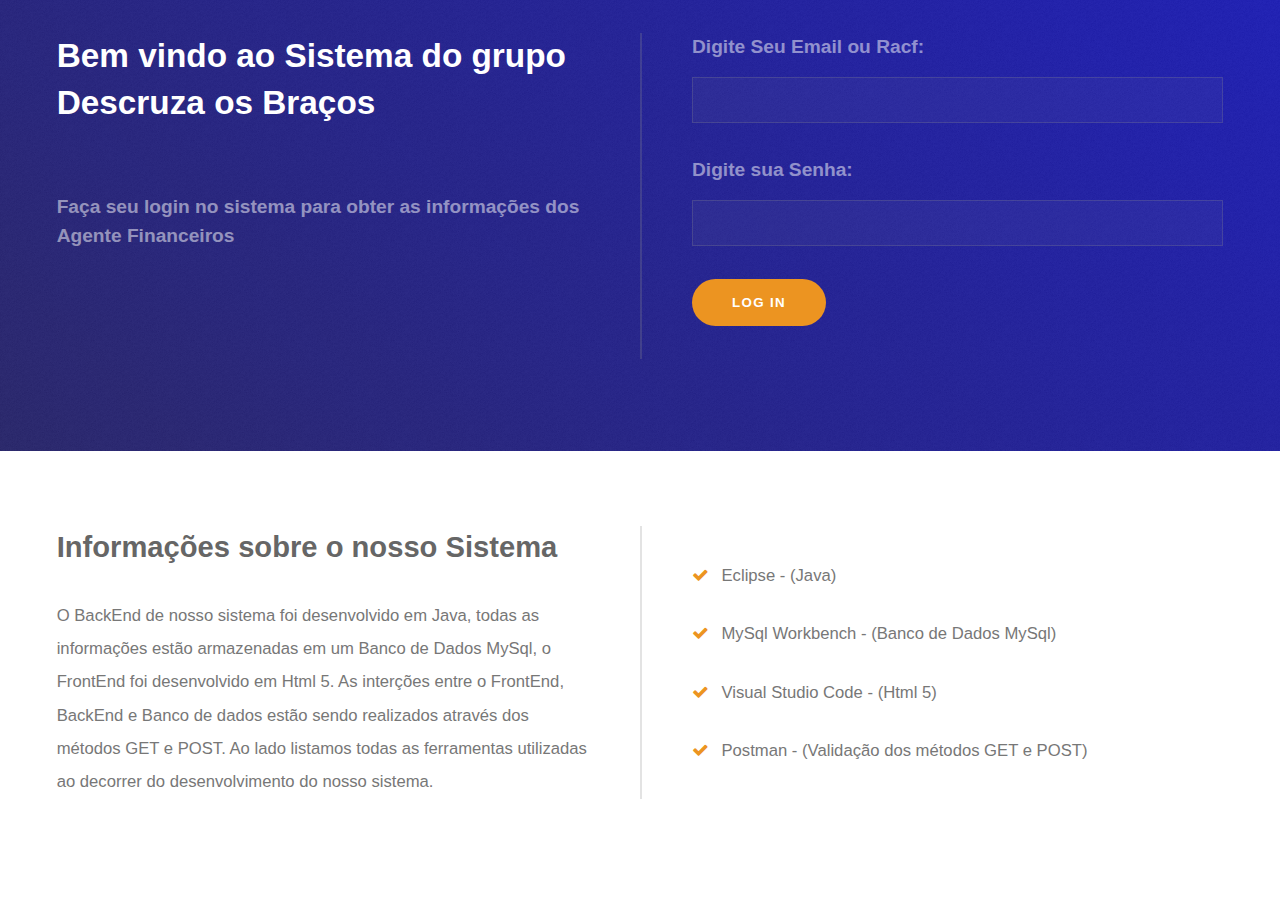
<file: index.html>
<!DOCTYPE HTML>
<!--
	Prism by TEMPLATED
	templated.co @templatedco
	Released for free under the Creative Commons Attribution 3.0 license (templated.co/license)
-->
<html>
	<head>
		<title>Login</title>
		<meta charset="utf-8" />
		<meta name="viewport" content="width=device-width, initial-scale=1" />
		<!--[if lte IE 8]><script src="assets/js/ie/html5shiv.js"></script><![endif]-->
		<link rel="stylesheet" href="assets/css/main.css" />
		<script type="text/javascript" src="index.js"></script>
		<!--[if lte IE 9]><link rel="stylesheet" href="assets/css/ie9.css" /><![endif]-->
	</head>
	<body>

		<!-- Banner -->
			<section id="banner">
				<div class="inner split">
					<section>
                        <h2>Bem vindo ao Sistema do grupo <a href="grupo.html">Descruza os Braços</a></h2><br><br>
                        <p>Faça seu login no sistema para obter as informações dos Agente Financeiros</p>
					</section>
					<section>
                        <p>Digite Seu Email ou Racf:</p>
						<label for="txtEmail"></label>
                        <input type="email" class="form-control"  id="txtEmail" aria-describedby="emailHelp">
                        <br>
                        <p>Digite sua Senha:</p>
                        <label for="txtSenha"></label>
                        <input type="password" class="form-control" id="txtSenha">
                        <br>
						<ul class="actions">
							<li><a href="#" class="button special" onclick="validar()">LOG IN</a></li>
                        </ul>
                        <div class="col-md-12 text-center" id="resposta">

                        </div>
					</section>
				</div>
			</section>

		<!-- One -->
			<section id="one" class="wrapper">
				<div class="inner split">
					<section>
						<h2>Informações sobre o nosso Sistema</h2>
						<p>O BackEnd de nosso sistema foi desenvolvido em Java, todas as informações estão armazenadas em um Banco de Dados MySql, o FrontEnd foi desenvolvido em Html 5. As interções entre o FrontEnd, BackEnd e Banco de dados estão sendo realizados através dos métodos GET e POST. Ao lado listamos todas as ferramentas utilizadas ao decorrer do desenvolvimento do nosso sistema.</p>
						
					</section>
					<section>
						<ul class="checklist">
							<section>
								<br>
							<li>Eclipse - (Java) </li>
							<li>MySql Workbench - (Banco de Dados MySql)</li>
							<li>Visual Studio Code - (Html 5)</li>
							<li>Postman - (Validação dos métodos GET e POST)</li>
						</ul>
					</section>
				</div>
			</section>
	</body>
</html>
</file>
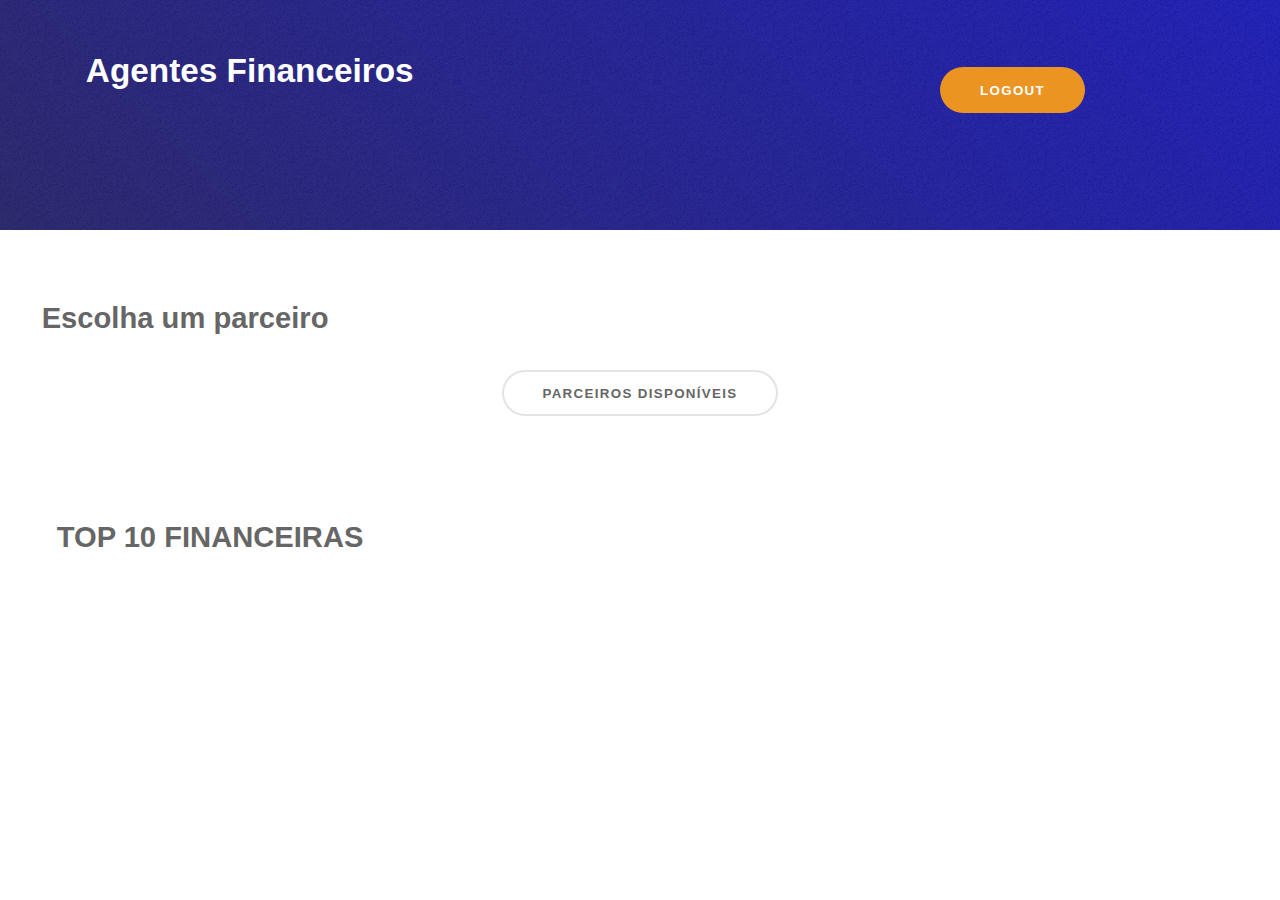
<file: dropdown.html>
<!DOCTYPE HTML>
<!--
	Prism by TEMPLATED
	templated.co @templatedco
	Released for free under the Creative Commons Attribution 3.0 license (templated.co/license)
-->
<html>
	<head>
		<title>Financeiras</title>
		<meta charset="utf-8" />
		<meta name="viewport" content="width=device-width, initial-scale=1" />
		<link rel="stylesheet" href="https://stackpath.bootstrapcdn.com/bootstrap/4.5.0/css/bootstrap.min.css" integrity="sha384-9aIt2nRpC12Uk9gS9baDl411NQApFmC26EwAOH8WgZl5MYYxFfc+NcPb1dKGj7Sk" crossorigin="anonymous">
        <link rel="stylesheet" href="assets/css/dropdown.css" />
		<script type="text/javascript" src="assets/js/dropdown.js"></script>
	</head>
	<body onload="carregaParceiros()">

		<!-- Banner -->
			<section id="banner">
				<div class="inner split2">
					<section>
						<h4 id="barraUser"> </h4>
                        <h2>Agentes Financeiros</h2>
					</section>
					<section>
                        
						<ul class="actions">
							<li><br><a href="#" class="button special" onclick="logout()">LOGOUT</a></li>
                        </ul>
                        <div class="col-md-12 text-center" id="resposta">

                        </div>
					</section>
				</div>
			</section>

		<!-- One -->
			<section id="one" class="wrapper">
				<h2 class="text-center"> Escolha um parceiro</h2>
				<!--<div class="inner split">-->	
					<section align = "center">
						<button class="button alt" class="btn btn-secondary dropdown-toggle" 
                type="button" id="dropdownMenuButton" data-toggle="dropdown" 
                aria-haspopup="true" aria-expanded="false" >Parceiros Disponíveis</button>
                <div id = "conteudo"></div>
					</section>
				<!--</div>-->
            </section>

        <!-- Two -->
			<section id="two" class="wrapper">
				<div class="inner">
					<section>
						<h2 class="text-center"> TOP 10 FINANCEIRAS</h2>
					</section>
					<section>
						<div id="conteudo2" ></div>
                        </div>
					</section>
				
            </section>
            
            <script src="https://code.jquery.com/jquery-3.5.1.slim.min.js" integrity="sha384-DfXdz2htPH0lsSSs5nCTpuj/zy4C+OGpamoFVy38MVBnE+IbbVYUew+OrCXaRkfj" crossorigin="anonymous"></script>
        <script src="https://cdn.jsdelivr.net/npm/popper.js@1.16.0/dist/umd/popper.min.js" integrity="sha384-Q6E9RHvbIyZFJoft+2mJbHaEWldlvI9IOYy5n3zV9zzTtmI3UksdQRVvoxMfooAo" crossorigin="anonymous"></script>
        <script src="https://stackpath.bootstrapcdn.com/bootstrap/4.5.0/js/bootstrap.min.js" integrity="sha384-OgVRvuATP1z7JjHLkuOU7Xw704+h835Lr+6QL9UvYjZE3Ipu6Tp75j7Bh/kR0JKI" crossorigin="anonymous"></script>
	</body>
</html>
</file>
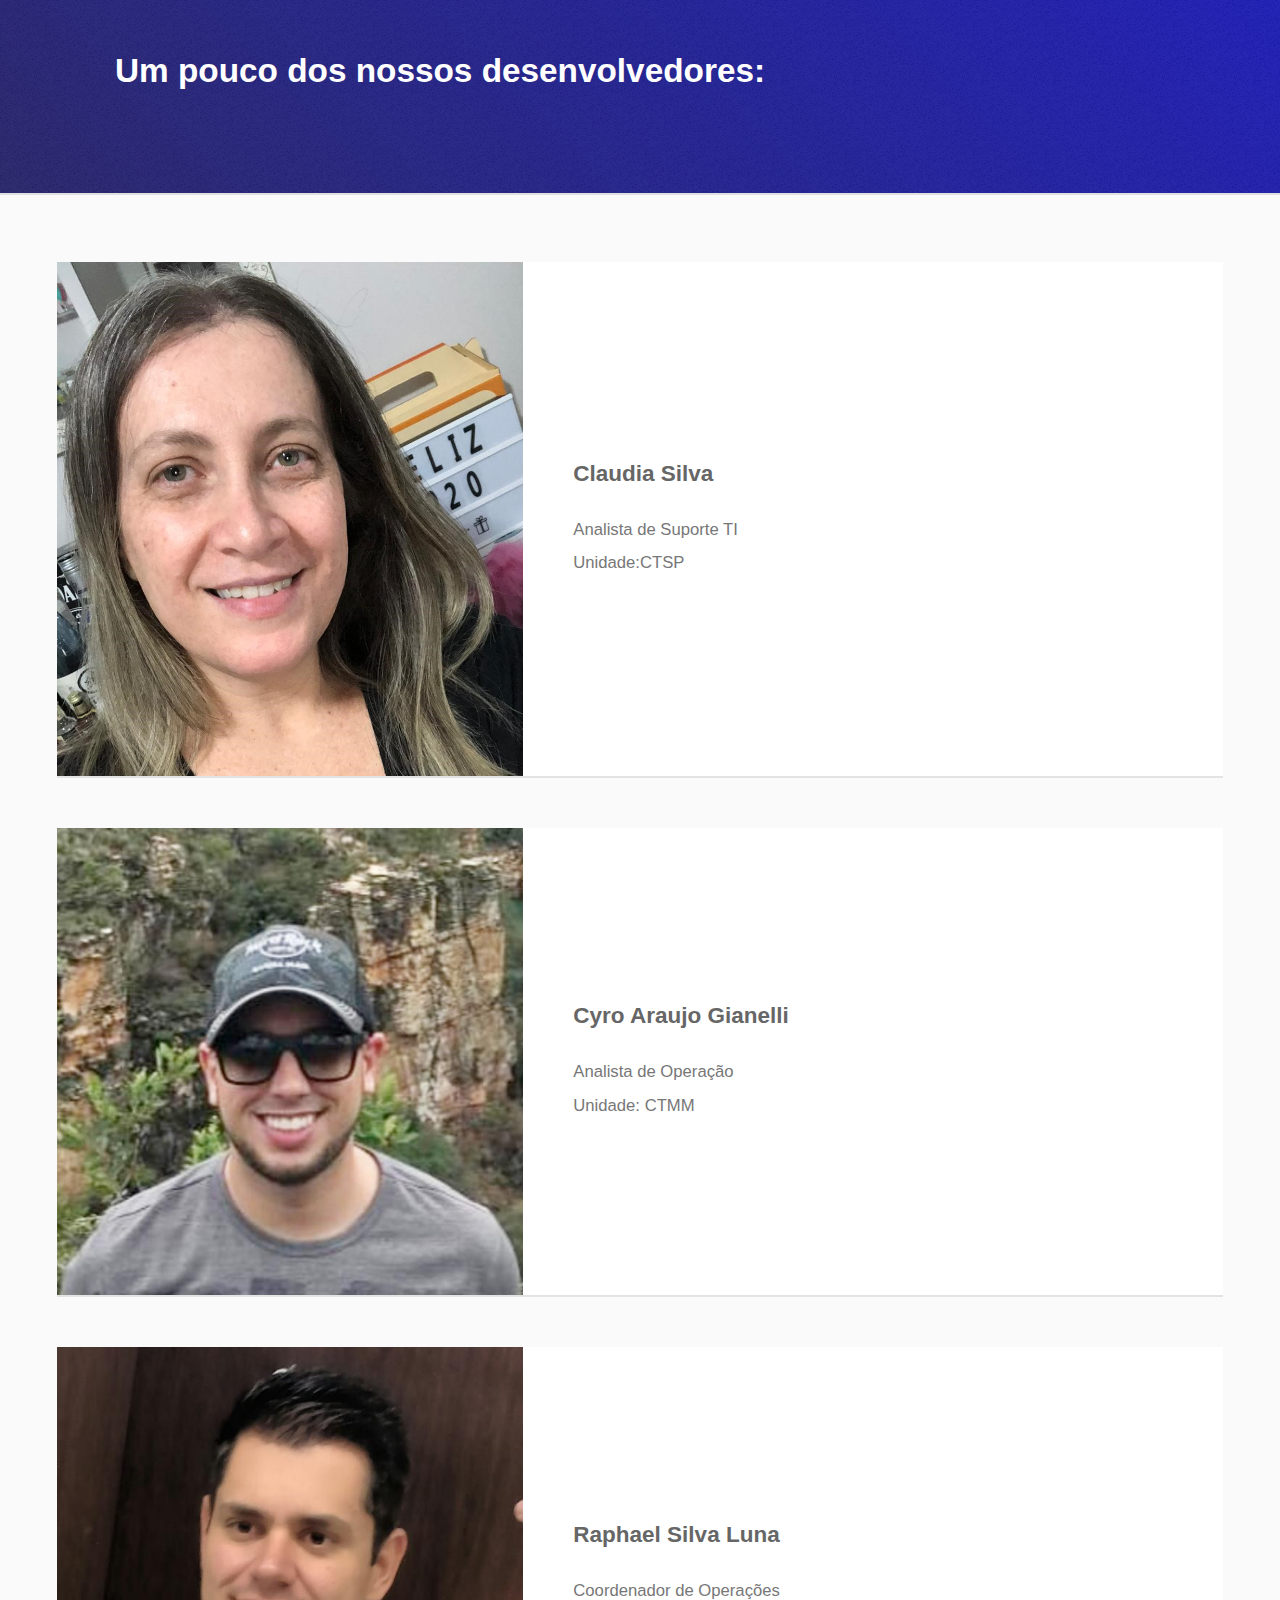
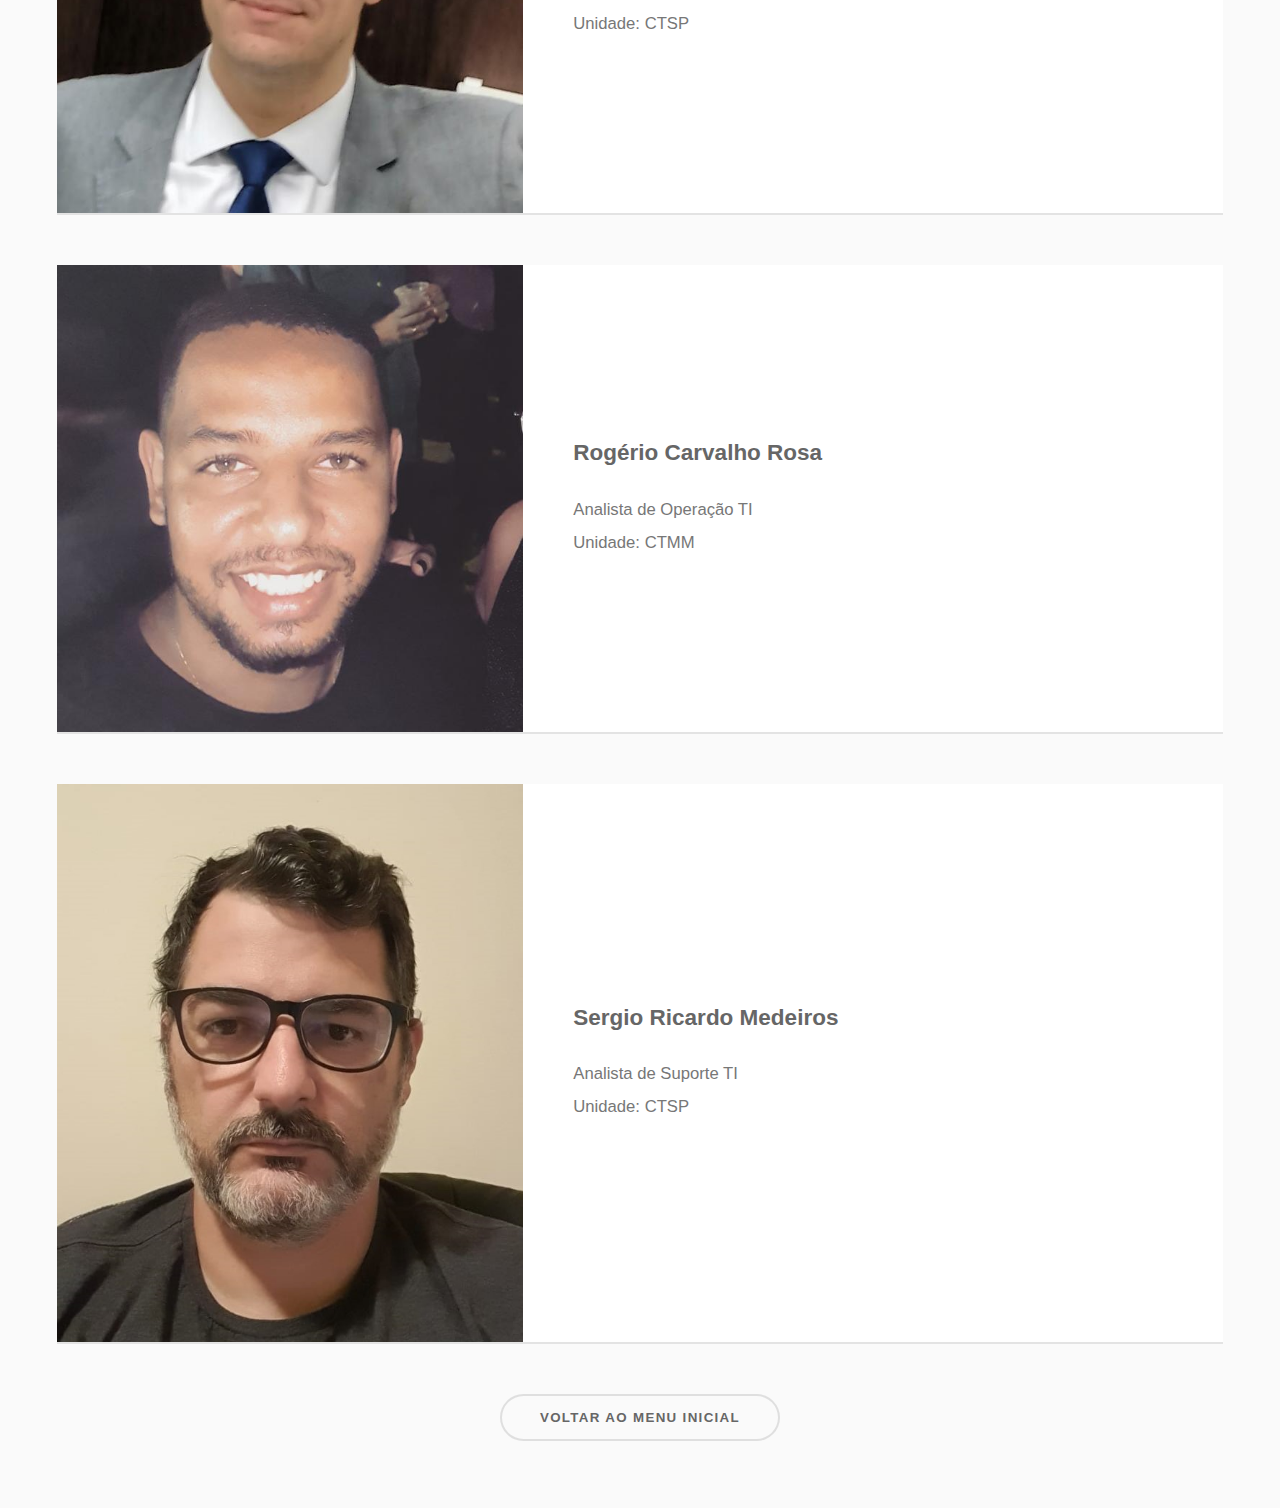
<file: grupo.html>
<!DOCTYPE HTML>
<!--
	Prism by TEMPLATED
	templated.co @templatedco
	Released for free under the Creative Commons Attribution 3.0 license (templated.co/license)
-->
<html>
	<head>
		<title>Grupo Descruza os Bracos</title>
		<meta charset="utf-8" />
		<meta name="viewport" content="width=device-width, initial-scale=1" />
		<!--[if lte IE 8]><script src="assets/js/ie/html5shiv.js"></script><![endif]-->
		<link rel="stylesheet" href="assets/css/grupo.css" />
		<script type="text/javascript" src="grupo.js"></script>
		<!--[if lte IE 9]><link rel="stylesheet" href="assets/css/ie9.css" /><![endif]-->
	</head>
	<body>

		<!-- Banner -->
			<section id="banner">
				<div class="inner split">
                    <h2>Um pouco dos nossos desenvolvedores:</h2>	
				</div>
			</section>

		
		<!-- Two -->
			<section id="two" class="wrapper style2 alt">
				<div class="inner">
					<div class="spotlight">
						<div class="image">
							<img src="images/claudia.jpg" alt="" />
						</div>
						<div class="content">
							<h3>Claudia Silva</h3>
							<p>Analista de Suporte TI<br>Unidade:CTSP</p>
							
						</div>
					</div>
					<div class="spotlight">
						<div class="image">
							<img src="images/cyro.jpg" alt="" />
						</div>
						<div class="content">
							<h3>Cyro Araujo Gianelli</h3>
                            <p>Analista de Operação<br>Unidade: CTMM</p>								
						</div>
					</div>
					<div class="spotlight">
						<div class="image">
							<img src="images/raphael.jpg" alt="" />
						</div>
						<div class="content">
							<h3>Raphael Silva Luna</h3>
                            <p>Coordenador de Operações<br>Unidade: CTSP</p>							
						</div>
                    </div>
                    <div class="spotlight">
						<div class="image">
							<img src="images/rogerio.jpg" alt="" />
						</div>
						<div class="content">
							<h3>Rogério Carvalho Rosa</h3>
                            <p>Analista de Operação TI<br>Unidade: CTMM</p>							
						</div>
                    </div>
                    <div class="spotlight">
						<div class="image">
							<img src="images/sergio.jpg" alt="" />
						</div>
						<div class="content">
							<h3>Sergio Ricardo Medeiros</h3>
                            <p>Analista de Suporte TI<br> Unidade: CTSP</p>							
						</div>
					</div>
					<ul class="actions special">
						<li><a href="index.html" class="button alt">VOLTAR AO MENU INICIAL</a></li>
					</ul>
				</div>
			</section>
	</body>
</html>
</file>
<file: assets/css/ie9.css>
/*
	Prism by TEMPLATED
	templated.co @templatedco
	Released for free under the Creative Commons Attribution 3.0 license (templated.co/license)
*/

/* Split */

	.split:after {
		content: '';
		display: block;
		clear: both;
	}

	.split > * {
		float: left;
	}

/* Spotlight */

	.spotlight:after {
		content: '';
		display: block;
		clear: both;
	}

	.spotlight .image {
		float: left;
	}

	.spotlight .content {
		float: left;
	}

/* Banner */

	#banner {
		background: #4A4771;
	}
</file>
<file: assets/css/main.css>
@import url(font-awesome.min.css);

#resposta{
    color: red;
}

/*
	Prism by TEMPLATED
	templated.co @templatedco
	Released for free under the Creative Commons Attribution 3.0 license (templated.co/license)
*/

/* Reset */

	html, body, div, span, applet, object, iframe, h1, h2, h3, h4, h5, h6, p, blockquote, pre, a, abbr, acronym, address, big, cite, code, del, dfn, em, img, ins, kbd, q, s, samp, small, strike, strong, sub, sup, tt, var, b, u, i, center, dl, dt, dd, ol, ul, li, fieldset, form, label, legend, table, caption, tbody, tfoot, thead, tr, th, td, article, aside, canvas, details, embed, figure, figcaption, footer, header, hgroup, menu, nav, output, ruby, section, summary, time, mark, audio, video {
		margin: 0;
		padding: 0;
		border: 0;
		font-size: 100%;
		font: inherit;
		vertical-align: baseline;
	}

	article, aside, details, figcaption, figure, footer, header, hgroup, menu, nav, section {
		display: block;
	}

	body {
		line-height: 1;
	}

	ol, ul {
		list-style: none;
	}

	blockquote, q {
		quotes: none;
	}

	blockquote:before, blockquote:after, q:before, q:after {
		content: '';
		content: none;
	}

	table {
		border-collapse: collapse;
		border-spacing: 0;
	}

	body {
		-webkit-text-size-adjust: none;
	}

/* Box Model */

	*, *:before, *:after {
		-moz-box-sizing: border-box;
		-webkit-box-sizing: border-box;
		box-sizing: border-box;
	}

/* Grid */

	.row {
		border-bottom: solid 1px transparent;
		-moz-box-sizing: border-box;
		-webkit-box-sizing: border-box;
		box-sizing: border-box;
	}

	.row > * {
		float: left;
		-moz-box-sizing: border-box;
		-webkit-box-sizing: border-box;
		box-sizing: border-box;
	}

	.row:after, .row:before {
		content: '';
		display: block;
		clear: both;
		height: 0;
	}

	.row.uniform > * > :first-child {
		margin-top: 0;
	}

	.row.uniform > * > :last-child {
		margin-bottom: 0;
	}

	.row.\30 \25 > * {
		padding: 0 0 0 0em;
	}

	.row.\30 \25 {
		margin: 0 0 -1px 0em;
	}

	.row.uniform.\30 \25 > * {
		padding: 0em 0 0 0em;
	}

	.row.uniform.\30 \25 {
		margin: 0em 0 -1px 0em;
	}

	.row > * {
		padding: 0 0 0 2em;
	}

	.row {
		margin: 0 0 -1px -2em;
	}

	.row.uniform > * {
		padding: 2em 0 0 2em;
	}

	.row.uniform {
		margin: -2em 0 -1px -2em;
	}

	.row.\32 00\25 > * {
		padding: 0 0 0 4em;
	}

	.row.\32 00\25 {
		margin: 0 0 -1px -4em;
	}

	.row.uniform.\32 00\25 > * {
		padding: 4em 0 0 4em;
	}

	.row.uniform.\32 00\25 {
		margin: -4em 0 -1px -4em;
	}

	.row.\31 50\25 > * {
		padding: 0 0 0 3em;
	}

	.row.\31 50\25 {
		margin: 0 0 -1px -3em;
	}

	.row.uniform.\31 50\25 > * {
		padding: 3em 0 0 3em;
	}

	.row.uniform.\31 50\25 {
		margin: -3em 0 -1px -3em;
	}

	.row.\35 0\25 > * {
		padding: 0 0 0 1em;
	}

	.row.\35 0\25 {
		margin: 0 0 -1px -1em;
	}

	.row.uniform.\35 0\25 > * {
		padding: 1em 0 0 1em;
	}

	.row.uniform.\35 0\25 {
		margin: -1em 0 -1px -1em;
	}

	.row.\32 5\25 > * {
		padding: 0 0 0 0.5em;
	}

	.row.\32 5\25 {
		margin: 0 0 -1px -0.5em;
	}

	.row.uniform.\32 5\25 > * {
		padding: 0.5em 0 0 0.5em;
	}

	.row.uniform.\32 5\25 {
		margin: -0.5em 0 -1px -0.5em;
	}

	.\31 2u, .\31 2u\24 {
		width: 100%;
		clear: none;
		margin-left: 0;
	}

	.\31 1u, .\31 1u\24 {
		width: 91.6666666667%;
		clear: none;
		margin-left: 0;
	}

	.\31 0u, .\31 0u\24 {
		width: 83.3333333333%;
		clear: none;
		margin-left: 0;
	}

	.\39 u, .\39 u\24 {
		width: 75%;
		clear: none;
		margin-left: 0;
	}

	.\38 u, .\38 u\24 {
		width: 66.6666666667%;
		clear: none;
		margin-left: 0;
	}

	.\37 u, .\37 u\24 {
		width: 58.3333333333%;
		clear: none;
		margin-left: 0;
	}

	.\36 u, .\36 u\24 {
		width: 50%;
		clear: none;
		margin-left: 0;
	}

	.\35 u, .\35 u\24 {
		width: 41.6666666667%;
		clear: none;
		margin-left: 0;
	}

	.\34 u, .\34 u\24 {
		width: 33.3333333333%;
		clear: none;
		margin-left: 0;
	}

	.\33 u, .\33 u\24 {
		width: 25%;
		clear: none;
		margin-left: 0;
	}

	.\32 u, .\32 u\24 {
		width: 16.6666666667%;
		clear: none;
		margin-left: 0;
	}

	.\31 u, .\31 u\24 {
		width: 8.3333333333%;
		clear: none;
		margin-left: 0;
	}

	.\31 2u\24 + *,
	.\31 1u\24 + *,
	.\31 0u\24 + *,
	.\39 u\24 + *,
	.\38 u\24 + *,
	.\37 u\24 + *,
	.\36 u\24 + *,
	.\35 u\24 + *,
	.\34 u\24 + *,
	.\33 u\24 + *,
	.\32 u\24 + *,
	.\31 u\24 + * {
		clear: left;
	}

	.\-11u {
		margin-left: 91.66667%;
	}

	.\-10u {
		margin-left: 83.33333%;
	}

	.\-9u {
		margin-left: 75%;
	}

	.\-8u {
		margin-left: 66.66667%;
	}

	.\-7u {
		margin-left: 58.33333%;
	}

	.\-6u {
		margin-left: 50%;
	}

	.\-5u {
		margin-left: 41.66667%;
	}

	.\-4u {
		margin-left: 33.33333%;
	}

	.\-3u {
		margin-left: 25%;
	}

	.\-2u {
		margin-left: 16.66667%;
	}

	.\-1u {
		margin-left: 8.33333%;
	}

	@media screen and (max-width: 1680px) {

		.row > * {
			padding: 0 0 0 2em;
		}

		.row {
			margin: 0 0 -1px -2em;
		}

		.row.uniform > * {
			padding: 2em 0 0 2em;
		}

		.row.uniform {
			margin: -2em 0 -1px -2em;
		}

		.row.\32 00\25 > * {
			padding: 0 0 0 4em;
		}

		.row.\32 00\25 {
			margin: 0 0 -1px -4em;
		}

		.row.uniform.\32 00\25 > * {
			padding: 4em 0 0 4em;
		}

		.row.uniform.\32 00\25 {
			margin: -4em 0 -1px -4em;
		}

		.row.\31 50\25 > * {
			padding: 0 0 0 3em;
		}

		.row.\31 50\25 {
			margin: 0 0 -1px -3em;
		}

		.row.uniform.\31 50\25 > * {
			padding: 3em 0 0 3em;
		}

		.row.uniform.\31 50\25 {
			margin: -3em 0 -1px -3em;
		}

		.row.\35 0\25 > * {
			padding: 0 0 0 1em;
		}

		.row.\35 0\25 {
			margin: 0 0 -1px -1em;
		}

		.row.uniform.\35 0\25 > * {
			padding: 1em 0 0 1em;
		}

		.row.uniform.\35 0\25 {
			margin: -1em 0 -1px -1em;
		}

		.row.\32 5\25 > * {
			padding: 0 0 0 0.5em;
		}

		.row.\32 5\25 {
			margin: 0 0 -1px -0.5em;
		}

		.row.uniform.\32 5\25 > * {
			padding: 0.5em 0 0 0.5em;
		}

		.row.uniform.\32 5\25 {
			margin: -0.5em 0 -1px -0.5em;
		}

		.\31 2u\28xlarge\29, .\31 2u\24\28xlarge\29 {
			width: 100%;
			clear: none;
			margin-left: 0;
		}

		.\31 1u\28xlarge\29, .\31 1u\24\28xlarge\29 {
			width: 91.6666666667%;
			clear: none;
			margin-left: 0;
		}

		.\31 0u\28xlarge\29, .\31 0u\24\28xlarge\29 {
			width: 83.3333333333%;
			clear: none;
			margin-left: 0;
		}

		.\39 u\28xlarge\29, .\39 u\24\28xlarge\29 {
			width: 75%;
			clear: none;
			margin-left: 0;
		}

		.\38 u\28xlarge\29, .\38 u\24\28xlarge\29 {
			width: 66.6666666667%;
			clear: none;
			margin-left: 0;
		}

		.\37 u\28xlarge\29, .\37 u\24\28xlarge\29 {
			width: 58.3333333333%;
			clear: none;
			margin-left: 0;
		}

		.\36 u\28xlarge\29, .\36 u\24\28xlarge\29 {
			width: 50%;
			clear: none;
			margin-left: 0;
		}

		.\35 u\28xlarge\29, .\35 u\24\28xlarge\29 {
			width: 41.6666666667%;
			clear: none;
			margin-left: 0;
		}

		.\34 u\28xlarge\29, .\34 u\24\28xlarge\29 {
			width: 33.3333333333%;
			clear: none;
			margin-left: 0;
		}

		.\33 u\28xlarge\29, .\33 u\24\28xlarge\29 {
			width: 25%;
			clear: none;
			margin-left: 0;
		}

		.\32 u\28xlarge\29, .\32 u\24\28xlarge\29 {
			width: 16.6666666667%;
			clear: none;
			margin-left: 0;
		}

		.\31 u\28xlarge\29, .\31 u\24\28xlarge\29 {
			width: 8.3333333333%;
			clear: none;
			margin-left: 0;
		}

		.\31 2u\24\28xlarge\29 + *,
		.\31 1u\24\28xlarge\29 + *,
		.\31 0u\24\28xlarge\29 + *,
		.\39 u\24\28xlarge\29 + *,
		.\38 u\24\28xlarge\29 + *,
		.\37 u\24\28xlarge\29 + *,
		.\36 u\24\28xlarge\29 + *,
		.\35 u\24\28xlarge\29 + *,
		.\34 u\24\28xlarge\29 + *,
		.\33 u\24\28xlarge\29 + *,
		.\32 u\24\28xlarge\29 + *,
		.\31 u\24\28xlarge\29 + * {
			clear: left;
		}

		.\-11u\28xlarge\29 {
			margin-left: 91.66667%;
		}

		.\-10u\28xlarge\29 {
			margin-left: 83.33333%;
		}

		.\-9u\28xlarge\29 {
			margin-left: 75%;
		}

		.\-8u\28xlarge\29 {
			margin-left: 66.66667%;
		}

		.\-7u\28xlarge\29 {
			margin-left: 58.33333%;
		}

		.\-6u\28xlarge\29 {
			margin-left: 50%;
		}

		.\-5u\28xlarge\29 {
			margin-left: 41.66667%;
		}

		.\-4u\28xlarge\29 {
			margin-left: 33.33333%;
		}

		.\-3u\28xlarge\29 {
			margin-left: 25%;
		}

		.\-2u\28xlarge\29 {
			margin-left: 16.66667%;
		}

		.\-1u\28xlarge\29 {
			margin-left: 8.33333%;
		}

	}

	@media screen and (max-width: 1366px) {

		.row > * {
			padding: 0 0 0 1.5em;
		}

		.row {
			margin: 0 0 -1px -1.5em;
		}

		.row.uniform > * {
			padding: 1.5em 0 0 1.5em;
		}

		.row.uniform {
			margin: -1.5em 0 -1px -1.5em;
		}

		.row.\32 00\25 > * {
			padding: 0 0 0 3em;
		}

		.row.\32 00\25 {
			margin: 0 0 -1px -3em;
		}

		.row.uniform.\32 00\25 > * {
			padding: 3em 0 0 3em;
		}

		.row.uniform.\32 00\25 {
			margin: -3em 0 -1px -3em;
		}

		.row.\31 50\25 > * {
			padding: 0 0 0 2.25em;
		}

		.row.\31 50\25 {
			margin: 0 0 -1px -2.25em;
		}

		.row.uniform.\31 50\25 > * {
			padding: 2.25em 0 0 2.25em;
		}

		.row.uniform.\31 50\25 {
			margin: -2.25em 0 -1px -2.25em;
		}

		.row.\35 0\25 > * {
			padding: 0 0 0 0.75em;
		}

		.row.\35 0\25 {
			margin: 0 0 -1px -0.75em;
		}

		.row.uniform.\35 0\25 > * {
			padding: 0.75em 0 0 0.75em;
		}

		.row.uniform.\35 0\25 {
			margin: -0.75em 0 -1px -0.75em;
		}

		.row.\32 5\25 > * {
			padding: 0 0 0 0.375em;
		}

		.row.\32 5\25 {
			margin: 0 0 -1px -0.375em;
		}

		.row.uniform.\32 5\25 > * {
			padding: 0.375em 0 0 0.375em;
		}

		.row.uniform.\32 5\25 {
			margin: -0.375em 0 -1px -0.375em;
		}

		.\31 2u\28large\29, .\31 2u\24\28large\29 {
			width: 100%;
			clear: none;
			margin-left: 0;
		}

		.\31 1u\28large\29, .\31 1u\24\28large\29 {
			width: 91.6666666667%;
			clear: none;
			margin-left: 0;
		}

		.\31 0u\28large\29, .\31 0u\24\28large\29 {
			width: 83.3333333333%;
			clear: none;
			margin-left: 0;
		}

		.\39 u\28large\29, .\39 u\24\28large\29 {
			width: 75%;
			clear: none;
			margin-left: 0;
		}

		.\38 u\28large\29, .\38 u\24\28large\29 {
			width: 66.6666666667%;
			clear: none;
			margin-left: 0;
		}

		.\37 u\28large\29, .\37 u\24\28large\29 {
			width: 58.3333333333%;
			clear: none;
			margin-left: 0;
		}

		.\36 u\28large\29, .\36 u\24\28large\29 {
			width: 50%;
			clear: none;
			margin-left: 0;
		}

		.\35 u\28large\29, .\35 u\24\28large\29 {
			width: 41.6666666667%;
			clear: none;
			margin-left: 0;
		}

		.\34 u\28large\29, .\34 u\24\28large\29 {
			width: 33.3333333333%;
			clear: none;
			margin-left: 0;
		}

		.\33 u\28large\29, .\33 u\24\28large\29 {
			width: 25%;
			clear: none;
			margin-left: 0;
		}

		.\32 u\28large\29, .\32 u\24\28large\29 {
			width: 16.6666666667%;
			clear: none;
			margin-left: 0;
		}

		.\31 u\28large\29, .\31 u\24\28large\29 {
			width: 8.3333333333%;
			clear: none;
			margin-left: 0;
		}

		.\31 2u\24\28large\29 + *,
		.\31 1u\24\28large\29 + *,
		.\31 0u\24\28large\29 + *,
		.\39 u\24\28large\29 + *,
		.\38 u\24\28large\29 + *,
		.\37 u\24\28large\29 + *,
		.\36 u\24\28large\29 + *,
		.\35 u\24\28large\29 + *,
		.\34 u\24\28large\29 + *,
		.\33 u\24\28large\29 + *,
		.\32 u\24\28large\29 + *,
		.\31 u\24\28large\29 + * {
			clear: left;
		}

		.\-11u\28large\29 {
			margin-left: 91.66667%;
		}

		.\-10u\28large\29 {
			margin-left: 83.33333%;
		}

		.\-9u\28large\29 {
			margin-left: 75%;
		}

		.\-8u\28large\29 {
			margin-left: 66.66667%;
		}

		.\-7u\28large\29 {
			margin-left: 58.33333%;
		}

		.\-6u\28large\29 {
			margin-left: 50%;
		}

		.\-5u\28large\29 {
			margin-left: 41.66667%;
		}

		.\-4u\28large\29 {
			margin-left: 33.33333%;
		}

		.\-3u\28large\29 {
			margin-left: 25%;
		}

		.\-2u\28large\29 {
			margin-left: 16.66667%;
		}

		.\-1u\28large\29 {
			margin-left: 8.33333%;
		}

	}

	@media screen and (max-width: 980px) {

		.row > * {
			padding: 0 0 0 1.5em;
		}

		.row {
			margin: 0 0 -1px -1.5em;
		}

		.row.uniform > * {
			padding: 1.5em 0 0 1.5em;
		}

		.row.uniform {
			margin: -1.5em 0 -1px -1.5em;
		}

		.row.\32 00\25 > * {
			padding: 0 0 0 3em;
		}

		.row.\32 00\25 {
			margin: 0 0 -1px -3em;
		}

		.row.uniform.\32 00\25 > * {
			padding: 3em 0 0 3em;
		}

		.row.uniform.\32 00\25 {
			margin: -3em 0 -1px -3em;
		}

		.row.\31 50\25 > * {
			padding: 0 0 0 2.25em;
		}

		.row.\31 50\25 {
			margin: 0 0 -1px -2.25em;
		}

		.row.uniform.\31 50\25 > * {
			padding: 2.25em 0 0 2.25em;
		}

		.row.uniform.\31 50\25 {
			margin: -2.25em 0 -1px -2.25em;
		}

		.row.\35 0\25 > * {
			padding: 0 0 0 0.75em;
		}

		.row.\35 0\25 {
			margin: 0 0 -1px -0.75em;
		}

		.row.uniform.\35 0\25 > * {
			padding: 0.75em 0 0 0.75em;
		}

		.row.uniform.\35 0\25 {
			margin: -0.75em 0 -1px -0.75em;
		}

		.row.\32 5\25 > * {
			padding: 0 0 0 0.375em;
		}

		.row.\32 5\25 {
			margin: 0 0 -1px -0.375em;
		}

		.row.uniform.\32 5\25 > * {
			padding: 0.375em 0 0 0.375em;
		}

		.row.uniform.\32 5\25 {
			margin: -0.375em 0 -1px -0.375em;
		}

		.\31 2u\28medium\29, .\31 2u\24\28medium\29 {
			width: 100%;
			clear: none;
			margin-left: 0;
		}

		.\31 1u\28medium\29, .\31 1u\24\28medium\29 {
			width: 91.6666666667%;
			clear: none;
			margin-left: 0;
		}

		.\31 0u\28medium\29, .\31 0u\24\28medium\29 {
			width: 83.3333333333%;
			clear: none;
			margin-left: 0;
		}

		.\39 u\28medium\29, .\39 u\24\28medium\29 {
			width: 75%;
			clear: none;
			margin-left: 0;
		}

		.\38 u\28medium\29, .\38 u\24\28medium\29 {
			width: 66.6666666667%;
			clear: none;
			margin-left: 0;
		}

		.\37 u\28medium\29, .\37 u\24\28medium\29 {
			width: 58.3333333333%;
			clear: none;
			margin-left: 0;
		}

		.\36 u\28medium\29, .\36 u\24\28medium\29 {
			width: 50%;
			clear: none;
			margin-left: 0;
		}

		.\35 u\28medium\29, .\35 u\24\28medium\29 {
			width: 41.6666666667%;
			clear: none;
			margin-left: 0;
		}

		.\34 u\28medium\29, .\34 u\24\28medium\29 {
			width: 33.3333333333%;
			clear: none;
			margin-left: 0;
		}

		.\33 u\28medium\29, .\33 u\24\28medium\29 {
			width: 25%;
			clear: none;
			margin-left: 0;
		}

		.\32 u\28medium\29, .\32 u\24\28medium\29 {
			width: 16.6666666667%;
			clear: none;
			margin-left: 0;
		}

		.\31 u\28medium\29, .\31 u\24\28medium\29 {
			width: 8.3333333333%;
			clear: none;
			margin-left: 0;
		}

		.\31 2u\24\28medium\29 + *,
		.\31 1u\24\28medium\29 + *,
		.\31 0u\24\28medium\29 + *,
		.\39 u\24\28medium\29 + *,
		.\38 u\24\28medium\29 + *,
		.\37 u\24\28medium\29 + *,
		.\36 u\24\28medium\29 + *,
		.\35 u\24\28medium\29 + *,
		.\34 u\24\28medium\29 + *,
		.\33 u\24\28medium\29 + *,
		.\32 u\24\28medium\29 + *,
		.\31 u\24\28medium\29 + * {
			clear: left;
		}

		.\-11u\28medium\29 {
			margin-left: 91.66667%;
		}

		.\-10u\28medium\29 {
			margin-left: 83.33333%;
		}

		.\-9u\28medium\29 {
			margin-left: 75%;
		}

		.\-8u\28medium\29 {
			margin-left: 66.66667%;
		}

		.\-7u\28medium\29 {
			margin-left: 58.33333%;
		}

		.\-6u\28medium\29 {
			margin-left: 50%;
		}

		.\-5u\28medium\29 {
			margin-left: 41.66667%;
		}

		.\-4u\28medium\29 {
			margin-left: 33.33333%;
		}

		.\-3u\28medium\29 {
			margin-left: 25%;
		}

		.\-2u\28medium\29 {
			margin-left: 16.66667%;
		}

		.\-1u\28medium\29 {
			margin-left: 8.33333%;
		}

	}

	@media screen and (max-width: 736px) {

		.row > * {
			padding: 0 0 0 1.25em;
		}

		.row {
			margin: 0 0 -1px -1.25em;
		}

		.row.uniform > * {
			padding: 1.25em 0 0 1.25em;
		}

		.row.uniform {
			margin: -1.25em 0 -1px -1.25em;
		}

		.row.\32 00\25 > * {
			padding: 0 0 0 2.5em;
		}

		.row.\32 00\25 {
			margin: 0 0 -1px -2.5em;
		}

		.row.uniform.\32 00\25 > * {
			padding: 2.5em 0 0 2.5em;
		}

		.row.uniform.\32 00\25 {
			margin: -2.5em 0 -1px -2.5em;
		}

		.row.\31 50\25 > * {
			padding: 0 0 0 1.875em;
		}

		.row.\31 50\25 {
			margin: 0 0 -1px -1.875em;
		}

		.row.uniform.\31 50\25 > * {
			padding: 1.875em 0 0 1.875em;
		}

		.row.uniform.\31 50\25 {
			margin: -1.875em 0 -1px -1.875em;
		}

		.row.\35 0\25 > * {
			padding: 0 0 0 0.625em;
		}

		.row.\35 0\25 {
			margin: 0 0 -1px -0.625em;
		}

		.row.uniform.\35 0\25 > * {
			padding: 0.625em 0 0 0.625em;
		}

		.row.uniform.\35 0\25 {
			margin: -0.625em 0 -1px -0.625em;
		}

		.row.\32 5\25 > * {
			padding: 0 0 0 0.3125em;
		}

		.row.\32 5\25 {
			margin: 0 0 -1px -0.3125em;
		}

		.row.uniform.\32 5\25 > * {
			padding: 0.3125em 0 0 0.3125em;
		}

		.row.uniform.\32 5\25 {
			margin: -0.3125em 0 -1px -0.3125em;
		}

		.\31 2u\28small\29, .\31 2u\24\28small\29 {
			width: 100%;
			clear: none;
			margin-left: 0;
		}

		.\31 1u\28small\29, .\31 1u\24\28small\29 {
			width: 91.6666666667%;
			clear: none;
			margin-left: 0;
		}

		.\31 0u\28small\29, .\31 0u\24\28small\29 {
			width: 83.3333333333%;
			clear: none;
			margin-left: 0;
		}

		.\39 u\28small\29, .\39 u\24\28small\29 {
			width: 75%;
			clear: none;
			margin-left: 0;
		}

		.\38 u\28small\29, .\38 u\24\28small\29 {
			width: 66.6666666667%;
			clear: none;
			margin-left: 0;
		}

		.\37 u\28small\29, .\37 u\24\28small\29 {
			width: 58.3333333333%;
			clear: none;
			margin-left: 0;
		}

		.\36 u\28small\29, .\36 u\24\28small\29 {
			width: 50%;
			clear: none;
			margin-left: 0;
		}

		.\35 u\28small\29, .\35 u\24\28small\29 {
			width: 41.6666666667%;
			clear: none;
			margin-left: 0;
		}

		.\34 u\28small\29, .\34 u\24\28small\29 {
			width: 33.3333333333%;
			clear: none;
			margin-left: 0;
		}

		.\33 u\28small\29, .\33 u\24\28small\29 {
			width: 25%;
			clear: none;
			margin-left: 0;
		}

		.\32 u\28small\29, .\32 u\24\28small\29 {
			width: 16.6666666667%;
			clear: none;
			margin-left: 0;
		}

		.\31 u\28small\29, .\31 u\24\28small\29 {
			width: 8.3333333333%;
			clear: none;
			margin-left: 0;
		}

		.\31 2u\24\28small\29 + *,
		.\31 1u\24\28small\29 + *,
		.\31 0u\24\28small\29 + *,
		.\39 u\24\28small\29 + *,
		.\38 u\24\28small\29 + *,
		.\37 u\24\28small\29 + *,
		.\36 u\24\28small\29 + *,
		.\35 u\24\28small\29 + *,
		.\34 u\24\28small\29 + *,
		.\33 u\24\28small\29 + *,
		.\32 u\24\28small\29 + *,
		.\31 u\24\28small\29 + * {
			clear: left;
		}

		.\-11u\28small\29 {
			margin-left: 91.66667%;
		}

		.\-10u\28small\29 {
			margin-left: 83.33333%;
		}

		.\-9u\28small\29 {
			margin-left: 75%;
		}

		.\-8u\28small\29 {
			margin-left: 66.66667%;
		}

		.\-7u\28small\29 {
			margin-left: 58.33333%;
		}

		.\-6u\28small\29 {
			margin-left: 50%;
		}

		.\-5u\28small\29 {
			margin-left: 41.66667%;
		}

		.\-4u\28small\29 {
			margin-left: 33.33333%;
		}

		.\-3u\28small\29 {
			margin-left: 25%;
		}

		.\-2u\28small\29 {
			margin-left: 16.66667%;
		}

		.\-1u\28small\29 {
			margin-left: 8.33333%;
		}

	}

	@media screen and (max-width: 480px) {

		.row > * {
			padding: 0 0 0 1.25em;
		}

		.row {
			margin: 0 0 -1px -1.25em;
		}

		.row.uniform > * {
			padding: 1.25em 0 0 1.25em;
		}

		.row.uniform {
			margin: -1.25em 0 -1px -1.25em;
		}

		.row.\32 00\25 > * {
			padding: 0 0 0 2.5em;
		}

		.row.\32 00\25 {
			margin: 0 0 -1px -2.5em;
		}

		.row.uniform.\32 00\25 > * {
			padding: 2.5em 0 0 2.5em;
		}

		.row.uniform.\32 00\25 {
			margin: -2.5em 0 -1px -2.5em;
		}

		.row.\31 50\25 > * {
			padding: 0 0 0 1.875em;
		}

		.row.\31 50\25 {
			margin: 0 0 -1px -1.875em;
		}

		.row.uniform.\31 50\25 > * {
			padding: 1.875em 0 0 1.875em;
		}

		.row.uniform.\31 50\25 {
			margin: -1.875em 0 -1px -1.875em;
		}

		.row.\35 0\25 > * {
			padding: 0 0 0 0.625em;
		}

		.row.\35 0\25 {
			margin: 0 0 -1px -0.625em;
		}

		.row.uniform.\35 0\25 > * {
			padding: 0.625em 0 0 0.625em;
		}

		.row.uniform.\35 0\25 {
			margin: -0.625em 0 -1px -0.625em;
		}

		.row.\32 5\25 > * {
			padding: 0 0 0 0.3125em;
		}

		.row.\32 5\25 {
			margin: 0 0 -1px -0.3125em;
		}

		.row.uniform.\32 5\25 > * {
			padding: 0.3125em 0 0 0.3125em;
		}

		.row.uniform.\32 5\25 {
			margin: -0.3125em 0 -1px -0.3125em;
		}

		.\31 2u\28xsmall\29, .\31 2u\24\28xsmall\29 {
			width: 100%;
			clear: none;
			margin-left: 0;
		}

		.\31 1u\28xsmall\29, .\31 1u\24\28xsmall\29 {
			width: 91.6666666667%;
			clear: none;
			margin-left: 0;
		}

		.\31 0u\28xsmall\29, .\31 0u\24\28xsmall\29 {
			width: 83.3333333333%;
			clear: none;
			margin-left: 0;
		}

		.\39 u\28xsmall\29, .\39 u\24\28xsmall\29 {
			width: 75%;
			clear: none;
			margin-left: 0;
		}

		.\38 u\28xsmall\29, .\38 u\24\28xsmall\29 {
			width: 66.6666666667%;
			clear: none;
			margin-left: 0;
		}

		.\37 u\28xsmall\29, .\37 u\24\28xsmall\29 {
			width: 58.3333333333%;
			clear: none;
			margin-left: 0;
		}

		.\36 u\28xsmall\29, .\36 u\24\28xsmall\29 {
			width: 50%;
			clear: none;
			margin-left: 0;
		}

		.\35 u\28xsmall\29, .\35 u\24\28xsmall\29 {
			width: 41.6666666667%;
			clear: none;
			margin-left: 0;
		}

		.\34 u\28xsmall\29, .\34 u\24\28xsmall\29 {
			width: 33.3333333333%;
			clear: none;
			margin-left: 0;
		}

		.\33 u\28xsmall\29, .\33 u\24\28xsmall\29 {
			width: 25%;
			clear: none;
			margin-left: 0;
		}

		.\32 u\28xsmall\29, .\32 u\24\28xsmall\29 {
			width: 16.6666666667%;
			clear: none;
			margin-left: 0;
		}

		.\31 u\28xsmall\29, .\31 u\24\28xsmall\29 {
			width: 8.3333333333%;
			clear: none;
			margin-left: 0;
		}

		.\31 2u\24\28xsmall\29 + *,
		.\31 1u\24\28xsmall\29 + *,
		.\31 0u\24\28xsmall\29 + *,
		.\39 u\24\28xsmall\29 + *,
		.\38 u\24\28xsmall\29 + *,
		.\37 u\24\28xsmall\29 + *,
		.\36 u\24\28xsmall\29 + *,
		.\35 u\24\28xsmall\29 + *,
		.\34 u\24\28xsmall\29 + *,
		.\33 u\24\28xsmall\29 + *,
		.\32 u\24\28xsmall\29 + *,
		.\31 u\24\28xsmall\29 + * {
			clear: left;
		}

		.\-11u\28xsmall\29 {
			margin-left: 91.66667%;
		}

		.\-10u\28xsmall\29 {
			margin-left: 83.33333%;
		}

		.\-9u\28xsmall\29 {
			margin-left: 75%;
		}

		.\-8u\28xsmall\29 {
			margin-left: 66.66667%;
		}

		.\-7u\28xsmall\29 {
			margin-left: 58.33333%;
		}

		.\-6u\28xsmall\29 {
			margin-left: 50%;
		}

		.\-5u\28xsmall\29 {
			margin-left: 41.66667%;
		}

		.\-4u\28xsmall\29 {
			margin-left: 33.33333%;
		}

		.\-3u\28xsmall\29 {
			margin-left: 25%;
		}

		.\-2u\28xsmall\29 {
			margin-left: 16.66667%;
		}

		.\-1u\28xsmall\29 {
			margin-left: 8.33333%;
		}

	}

/* Basic */

	@-ms-viewport {
		width: device-width;
	}

	body {
		-ms-overflow-style: scrollbar;
	}

	@media screen and (max-width: 480px) {

		html, body {
			min-width: 320px;
		}

	}

	body {
		background: #fff;
	}

		body.is-loading *, body.is-loading *:before, body.is-loading *:after {
			-moz-animation: none !important;
			-webkit-animation: none !important;
			-ms-animation: none !important;
			animation: none !important;
			-moz-transition: none !important;
			-webkit-transition: none !important;
			-ms-transition: none !important;
			transition: none !important;
		}

/* Type */

	body {
		background-color: #fff;
		color: #777;
	}

	body, input, select, textarea {
		font-family: Arial, Helvetica, sans-serif;
		font-size: 13pt;
		font-weight: normal;
		line-height: 2;
	}

		@media screen and (max-width: 1680px) {

			body, input, select, textarea {
				font-size: 13.5pt;
			}

		}

		@media screen and (max-width: 1366px) {

			body, input, select, textarea {
				font-size: 12.5pt;
			}

		}

		@media screen and (max-width: 980px) {

			body, input, select, textarea {
				font-size: 12pt;
			}

		}

		@media screen and (max-width: 736px) {

			body, input, select, textarea {
				font-size: 11.5pt;
			}

		}

		@media screen and (max-width: 480px) {

			body, input, select, textarea {
				font-size: 11.5pt;
			}

		}

	a {
		-moz-transition: color 0.2s ease;
		-webkit-transition: color 0.2s ease;
		-ms-transition: color 0.2s ease;
		transition: color 0.2s ease;
		text-decoration: underline;
	}

		a:hover {
			color: #ec9421 !important;
			text-decoration: none;
		}

	strong, b {
		font-weight: bold;
	}

	em, i {
		font-style: italic;
	}

	p {
		margin: 0 0 2em 0;
	}

	h1, h2, h3, h4, h5, h6 {
		font-weight: bold;
		line-height: 1.5;
		margin: 0 0 1em 0;
	}

		h1 a, h2 a, h3 a, h4 a, h5 a, h6 a {
			color: inherit;
			text-decoration: none;
		}

	h2 {
		font-size: 1.75em;
	}

	h3 {
		font-size: 1.35em;
	}

	h4 {
		font-size: 1.1em;
	}

	h5 {
		font-size: 0.9em;
	}

	h6 {
		font-size: 0.7em;
	}

	sub {
		font-size: 0.8em;
		position: relative;
		top: 0.5em;
	}

	sup {
		font-size: 0.8em;
		position: relative;
		top: -0.5em;
	}

	blockquote {
		border-left: solid 4px;
		font-style: italic;
		margin: 0 0 2em 0;
		padding: 0.5em 0 0.5em 2em;
	}

	code {
		border-radius: 0;
		border: solid 1px;
		font-family: "Courier New", monospace;
		font-size: 0.9em;
		margin: 0 0.25em;
		padding: 0.25em 0.65em;
	}

	pre {
		-webkit-overflow-scrolling: touch;
		font-family: "Courier New", monospace;
		font-size: 0.9em;
		margin: 0 0 2em 0;
	}

		pre code {
			display: block;
			line-height: 1.75;
			padding: 1em 1.5em;
			overflow-x: auto;
		}

	hr {
		border: 0;
		border-bottom: solid 1px;
		margin: 2em 0;
	}

		hr.major {
			margin: 3em 0;
		}

	.align-left {
		text-align: left;
	}

	.align-center {
		text-align: center;
	}

	.align-right {
		text-align: right;
	}

	input, select, textarea {
		color: #666;
	}

	a {
		color: #ec9421;
	}

	strong, b {
		color: #666;
	}

	h1, h2, h3, h4, h5, h6 {
		color: #666;
	}

	blockquote {
		border-left-color: rgba(144, 144, 144, 0.25);
	}

	code {
		background: rgba(144, 144, 144, 0.075);
		border-color: rgba(144, 144, 144, 0.25);
	}

	hr {
		border-bottom-color: rgba(144, 144, 144, 0.25);
	}

/* Box */

	.box {
		border-radius: 0;
		border: solid 1px;
		margin-bottom: 2em;
		padding: 1.5em;
	}

		.box > :last-child,
		.box > :last-child > :last-child,
		.box > :last-child > :last-child > :last-child {
			margin-bottom: 0;
		}

		.box.alt {
			border: 0;
			border-radius: 0;
			padding: 0;
		}

	.box {
		border-color: rgba(144, 144, 144, 0.25);
	}

/* Button */

	input[type="submit"],
	input[type="reset"],
	input[type="button"],
	button,
	.button {
		-moz-appearance: none;
		-webkit-appearance: none;
		-ms-appearance: none;
		appearance: none;
		-moz-transition: background-color 0.2s ease-in-out, color 0.2s ease-in-out;
		-webkit-transition: background-color 0.2s ease-in-out, color 0.2s ease-in-out;
		-ms-transition: background-color 0.2s ease-in-out, color 0.2s ease-in-out;
		transition: background-color 0.2s ease-in-out, color 0.2s ease-in-out;
		border-radius: 2em;
		border: 0;
		cursor: pointer;
		display: inline-block;
		font-size: 0.8em;
		font-weight: bold;
		height: 3.5em;
		letter-spacing: 0.1em;
		line-height: 3.65em;
		padding: 0 3em;
		text-align: center;
		text-decoration: none;
		text-transform: uppercase;
		white-space: nowrap;
	}

		input[type="submit"].icon,
		input[type="reset"].icon,
		input[type="button"].icon,
		button.icon,
		.button.icon {
			padding-left: 1.35em;
		}

			input[type="submit"].icon:before,
			input[type="reset"].icon:before,
			input[type="button"].icon:before,
			button.icon:before,
			.button.icon:before {
				margin-right: 0.5em;
			}

		input[type="submit"].fit,
		input[type="reset"].fit,
		input[type="button"].fit,
		button.fit,
		.button.fit {
			display: block;
			margin: 0 0 1em 0;
			width: 100%;
		}

		input[type="submit"].small,
		input[type="reset"].small,
		input[type="button"].small,
		button.small,
		.button.small {
			font-size: 0.8em;
		}

		input[type="submit"].big,
		input[type="reset"].big,
		input[type="button"].big,
		button.big,
		.button.big {
			font-size: 1.35em;
		}

		input[type="submit"].disabled, input[type="submit"]:disabled,
		input[type="reset"].disabled,
		input[type="reset"]:disabled,
		input[type="button"].disabled,
		input[type="button"]:disabled,
		button.disabled,
		button:disabled,
		.button.disabled,
		.button:disabled {
			-moz-pointer-events: none;
			-webkit-pointer-events: none;
			-ms-pointer-events: none;
			pointer-events: none;
			opacity: 0.25;
		}

		@media screen and (max-width: 480px) {

			input[type="submit"],
			input[type="reset"],
			input[type="button"],
			button,
			.button {
				padding: 0;
			}

		}

	input[type="submit"],
	input[type="reset"],
	input[type="button"],
	button,
	.button {
		background-color: #fafafa;
		color: #666 !important;
	}

		input[type="submit"]:hover,
		input[type="reset"]:hover,
		input[type="button"]:hover,
		button:hover,
		.button:hover {
			background-color: white;
		}

		input[type="submit"]:active,
		input[type="reset"]:active,
		input[type="button"]:active,
		button:active,
		.button:active {
			background-color: #ededed;
		}

		input[type="submit"].alt,
		input[type="reset"].alt,
		input[type="button"].alt,
		button.alt,
		.button.alt {
			background-color: transparent;
			box-shadow: inset 0 0 0 2px rgba(144, 144, 144, 0.25);
			color: #666 !important;
		}

			input[type="submit"].alt:hover,
			input[type="reset"].alt:hover,
			input[type="button"].alt:hover,
			button.alt:hover,
			.button.alt:hover {
				background-color: rgba(144, 144, 144, 0.075);
			}

			input[type="submit"].alt:active,
			input[type="reset"].alt:active,
			input[type="button"].alt:active,
			button.alt:active,
			.button.alt:active {
				background-color: rgba(144, 144, 144, 0.2);
			}

			input[type="submit"].alt.icon:before,
			input[type="reset"].alt.icon:before,
			input[type="button"].alt.icon:before,
			button.alt.icon:before,
			.button.alt.icon:before {
				color: #bbb;
			}

		input[type="submit"].special,
		input[type="reset"].special,
		input[type="button"].special,
		button.special,
		.button.special {
			background-color: #ec9421;
			color: #ffffff !important;
		}

			input[type="submit"].special:hover,
			input[type="reset"].special:hover,
			input[type="button"].special:hover,
			button.special:hover,
			.button.special:hover {
				background-color: #ec9421;
			}

			input[type="submit"].special:active,
			input[type="reset"].special:active,
			input[type="button"].special:active,
			button.special:active,
			.button.special:active {
				background-color: #ec9421;
			}

/* Form */

	form {
		margin: 0 0 2em 0;
	}

	label {
		display: block;
		font-size: 0.9em;
		font-weight: bold;
		margin: 0 0 1em 0;
	}

	input[type="text"],
	input[type="password"],
	input[type="email"],
	select,
	textarea {
		-moz-appearance: none;
		-webkit-appearance: none;
		-ms-appearance: none;
		appearance: none;
		border-radius: 0;
		border: none;
		border: solid 1px;
		color: inherit;
		display: block;
		outline: 0;
		padding: 0 1em;
		text-decoration: none;
		width: 100%;
	}

		input[type="text"]:invalid,
		input[type="password"]:invalid,
		input[type="email"]:invalid,
		select:invalid,
		textarea:invalid {
			box-shadow: none;
		}

	.select-wrapper {
		text-decoration: none;
		display: block;
		position: relative;
	}

		.select-wrapper:before {
			-moz-osx-font-smoothing: grayscale;
			-webkit-font-smoothing: antialiased;
			font-family: FontAwesome;
			font-style: normal;
			font-weight: normal;
			text-transform: none !important;
		}

		.select-wrapper:before {
			content: '\f078';
			display: block;
			height: 2.75em;
			line-height: 2.75em;
			pointer-events: none;
			position: absolute;
			right: 0;
			text-align: center;
			top: 0;
			width: 2.75em;
		}

		.select-wrapper select::-ms-expand {
			display: none;
		}

	input[type="text"],
	input[type="password"],
	input[type="email"],
	select {
		height: 2.75em;
	}

	textarea {
		padding: 0.75em 1em;
	}

	input[type="checkbox"],
	input[type="radio"] {
		-moz-appearance: none;
		-webkit-appearance: none;
		-ms-appearance: none;
		appearance: none;
		display: block;
		float: left;
		margin-right: -2em;
		opacity: 0;
		width: 1em;
		z-index: -1;
	}

		input[type="checkbox"] + label,
		input[type="radio"] + label {
			text-decoration: none;
			cursor: pointer;
			display: inline-block;
			font-size: 1em;
			font-weight: normal;
			padding-left: 2.4em;
			padding-right: 0.75em;
			position: relative;
		}

			input[type="checkbox"] + label:before,
			input[type="radio"] + label:before {
				-moz-osx-font-smoothing: grayscale;
				-webkit-font-smoothing: antialiased;
				font-family: FontAwesome;
				font-style: normal;
				font-weight: normal;
				text-transform: none !important;
			}

			input[type="checkbox"] + label:before,
			input[type="radio"] + label:before {
				border-radius: 0;
				border: solid 1px;
				content: '';
				display: inline-block;
				height: 1.65em;
				left: 0;
				line-height: 1.58125em;
				position: absolute;
				text-align: center;
				top: 0;
				width: 1.65em;
			}

		input[type="checkbox"]:checked + label:before,
		input[type="radio"]:checked + label:before {
			content: '\f00c';
		}

	input[type="checkbox"] + label:before {
		border-radius: 0;
	}

	input[type="radio"] + label:before {
		border-radius: 100%;
	}

	::-webkit-input-placeholder {
		opacity: 1.0;
	}

	:-moz-placeholder {
		opacity: 1.0;
	}

	::-moz-placeholder {
		opacity: 1.0;
	}

	:-ms-input-placeholder {
		opacity: 1.0;
	}

	.formerize-placeholder {
		opacity: 1.0;
	}

	label {
		color: #666;
	}

	input[type="text"],
	input[type="password"],
	input[type="email"],
	select,
	textarea {
		background: rgba(144, 144, 144, 0.075);
		border-color: rgba(144, 144, 144, 0.25);
	}

		input[type="text"]:focus,
		input[type="password"]:focus,
		input[type="email"]:focus,
		select:focus,
		textarea:focus {
			border-color: #ec9421;
			box-shadow: 0 0 0 1px #ec9421;
		}

	.select-wrapper:before {
		color: rgba(144, 144, 144, 0.25);
	}

	input[type="checkbox"] + label,
	input[type="radio"] + label {
		color: #777;
	}

		input[type="checkbox"] + label:before,
		input[type="radio"] + label:before {
			background: rgba(144, 144, 144, 0.075);
			border-color: rgba(144, 144, 144, 0.25);
		}

	input[type="checkbox"]:checked + label:before,
	input[type="radio"]:checked + label:before {
		background-color: #ec9421;
		border-color: #ec9421;
		color: #ffffff;
	}

	input[type="checkbox"]:focus + label:before,
	input[type="radio"]:focus + label:before {
		border-color: #ec9421;
		box-shadow: 0 0 0 1px #ec9421;
	}

	::-webkit-input-placeholder {
		color: #bbb !important;
	}

	:-moz-placeholder {
		color: #bbb !important;
	}

	::-moz-placeholder {
		color: #bbb !important;
	}

	:-ms-input-placeholder {
		color: #bbb !important;
	}

	.formerize-placeholder {
		color: #bbb !important;
	}

	form.alt input[type="text"],
	form.alt input[type="password"],
	form.alt input[type="email"],
	form.alt select,
	form.alt textarea {
		background-color: transparent;
	}

/* Icon */

	.icon {
		text-decoration: none;
		border-bottom: none;
		position: relative;
	}

		.icon:before {
			-moz-osx-font-smoothing: grayscale;
			-webkit-font-smoothing: antialiased;
			font-family: FontAwesome;
			font-style: normal;
			font-weight: normal;
			text-transform: none !important;
		}

		.icon > .label {
			display: none;
		}

/* Image */

	.image {
		border-radius: 0;
		border: 0;
		display: inline-block;
		position: relative;
	}

		.image img {
			border-radius: 0;
			display: block;
		}

		.image.left, .image.right {
			max-width: 40%;
		}

			.image.left img, .image.right img {
				width: 100%;
			}

		.image.left {
			float: left;
			margin: 0 1.5em 1em 0;
			top: 0.25em;
		}

		.image.right {
			float: right;
			margin: 0 0 1em 1.5em;
			top: 0.25em;
		}

		.image.fit {
			display: block;
			margin: 0 0 2em 0;
			width: 100%;
		}

			.image.fit img {
				width: 100%;
			}

		.image.main {
			display: block;
			margin: 0 0 3em 0;
			width: 100%;
		}

			.image.main img {
				width: 100%;
			}

/* List */

	ol {
		list-style: decimal;
		margin: 0 0 2em 0;
		padding-left: 1.25em;
	}

		ol li {
			padding-left: 0.25em;
		}

	ul {
		list-style: disc;
		margin: 0 0 2em 0;
		padding-left: 1em;
	}

		ul li {
			padding-left: 0.5em;
		}

		ul.special {
			text-align: center;
		}

		ul.alt {
			list-style: none;
			padding-left: 0;
		}

			ul.alt li {
				border-top: solid 1px;
				padding: 0.5em 0;
			}

				ul.alt li:first-child {
					border-top: 0;
					padding-top: 0;
				}

		ul.checklist {
			list-style: none;
			padding-left: 0;
		}

			ul.checklist li {
				text-decoration: none;
				margin-bottom: 1.5em;
				padding-left: 0;
			}

				ul.checklist li:before {
					-moz-osx-font-smoothing: grayscale;
					-webkit-font-smoothing: antialiased;
					font-family: FontAwesome;
					font-style: normal;
					font-weight: normal;
					text-transform: none !important;
				}

				ul.checklist li:before {
					content: '\f00c';
					margin-right: 0.75em;
				}

		ul.icons {
			cursor: default;
			list-style: none;
			padding-left: 0;
		}

			ul.icons li {
				display: inline-block;
				padding: 0 1em 0 0;
			}

				ul.icons li:last-child {
					padding-right: 0;
				}

				ul.icons li .icon:before {
					font-size: 2em;
				}

		ul.contact {
			list-style: none;
			padding: 0;
		}

			ul.contact li {
				text-decoration: none;
				padding: 0.65em 0 0 2em;
			}

				ul.contact li:before {
					-moz-osx-font-smoothing: grayscale;
					-webkit-font-smoothing: antialiased;
					font-family: FontAwesome;
					font-style: normal;
					font-weight: normal;
					text-transform: none !important;
				}

				ul.contact li:before {
					float: left;
					margin-left: -2em;
				}

				ul.contact li:first-child {
					padding-top: 0;
				}

				ul.contact li a {
					color: inherit;
					text-decoration: none;
				}

		ul.actions {
			cursor: default;
			list-style: none;
			padding-left: 0;
		}

			form ul.actions {
				margin-top: 2em;
			}

			ul.actions li {
				display: inline-block;
				padding: 0 1em 0 0;
				vertical-align: middle;
			}

				ul.actions li:last-child {
					padding-right: 0;
				}

			ul.actions.small li {
				padding: 0 0.5em 0 0;
			}

			ul.actions.vertical li {
				display: block;
				padding: 1em 0 0 0;
			}

				ul.actions.vertical li:first-child {
					padding-top: 0;
				}

				ul.actions.vertical li > * {
					margin-bottom: 0;
				}

			ul.actions.vertical.small li {
				padding: 0.5em 0 0 0;
			}

				ul.actions.vertical.small li:first-child {
					padding-top: 0;
				}

			ul.actions.fit {
				display: table;
				margin-left: -1em;
				padding: 0;
				table-layout: fixed;
				width: calc(100% + 1em);
			}

				ul.actions.fit li {
					display: table-cell;
					padding: 0 0 0 1em;
				}

					ul.actions.fit li > * {
						margin-bottom: 0;
					}

				ul.actions.fit.small {
					margin-left: -0.5em;
					width: calc(100% + 0.5em);
				}

					ul.actions.fit.small li {
						padding: 0 0 0 0.5em;
					}

			@media screen and (max-width: 480px) {

				ul.actions {
					margin: 0 0 2em 0;
				}

					ul.actions li {
						padding: 1em 0 0 0;
						display: block;
						text-align: center;
						width: 100%;
					}

						ul.actions li:first-child {
							padding-top: 0;
						}

						ul.actions li > * {
							width: 100%;
							margin: 0 !important;
						}

							ul.actions li > *.icon:before {
								margin-left: -2em;
							}

					ul.actions.small li {
						padding: 0.5em 0 0 0;
					}

						ul.actions.small li:first-child {
							padding-top: 0;
						}

			}

	dl {
		margin: 0 0 2em 0;
	}

		dl dt {
			display: block;
			font-weight: bold;
			margin: 0 0 1em 0;
		}

		dl dd {
			margin-left: 2em;
		}

	ul.alt li {
		border-top-color: rgba(144, 144, 144, 0.25);
	}

	ul.checklist li:before {
		color: #ec9421;
	}

	ul.contact li:before {
		color: #ec9421;
	}

/* Section/Article */

	section.special, article.special {
		text-align: center;
	}

	header p {
		position: relative;
		margin: 0 0 1.5em 0;
	}

	header h2 + p {
		font-size: 1.25em;
		margin-top: -1em;
	}

	header h3 + p {
		font-size: 1.1em;
		margin-top: -0.8em;
	}

	header h4 + p,
	header h5 + p,
	header h6 + p {
		font-size: 0.9em;
		margin-top: -0.6em;
	}

	header p {
		color: #bbb;
	}

/* Table */

	.table-wrapper {
		-webkit-overflow-scrolling: touch;
		overflow-x: auto;
	}

	table {
		margin: 0 0 2em 0;
		width: 100%;
	}

		table tbody tr {
			border: solid 1px;
			border-left: 0;
			border-right: 0;
		}

		table td {
			padding: 0.75em 0.75em;
		}

		table th {
			font-size: 0.9em;
			font-weight: bold;
			padding: 0 0.75em 0.75em 0.75em;
			text-align: left;
		}

		table thead {
			border-bottom: solid 2px;
		}

		table tfoot {
			border-top: solid 2px;
		}

		table.alt {
			border-collapse: separate;
		}

			table.alt tbody tr td {
				border: solid 1px;
				border-left-width: 0;
				border-top-width: 0;
			}

				table.alt tbody tr td:first-child {
					border-left-width: 1px;
				}

			table.alt tbody tr:first-child td {
				border-top-width: 1px;
			}

			table.alt thead {
				border-bottom: 0;
			}

			table.alt tfoot {
				border-top: 0;
			}

	table tbody tr {
		border-color: rgba(144, 144, 144, 0.25);
	}

		table tbody tr:nth-child(2n + 1) {
			background-color: rgba(144, 144, 144, 0.075);
		}

	table th {
		color: #666;
	}

	table thead {
		border-bottom-color: rgba(144, 144, 144, 0.25);
	}

	table tfoot {
		border-top-color: rgba(144, 144, 144, 0.25);
	}

	table.alt tbody tr td {
		border-color: rgba(144, 144, 144, 0.25);
	}

/* Split */

	.split {
		display: -moz-flex;
		display: -webkit-flex;
		display: -ms-flex;
		display: flex;
		-moz-flex-wrap: wrap;
		-webkit-flex-wrap: wrap;
		-ms-flex-wrap: wrap;
		flex-wrap: wrap;
		padding-bottom: 2em;
	}

		.split > * {
			width: 50%;
		}

			.split > *:nth-child(odd) {
				padding-right: 3em;
			}

			.split > *:nth-child(even) {
				padding-left: 3em;
				border-left: solid 2px;
			}

			.split > * > :last-child,
			.split > * > :last-child > :last-child,
			.split > * > :last-child > :last-child > :last-child {
				margin-bottom: 0;
			}

		@media screen and (max-width: 980px) {

			.split > :nth-child(odd) {
				padding-right: 2em;
			}

			.split > :nth-child(even) {
				padding-left: 2em;
			}

		}

		@media screen and (max-width: 736px) {

			.split {
				padding-bottom: 0;
			}

				.split > * {
					width: 100%;
					margin-bottom: 2em;
				}

					.split > *:nth-child(odd) {
						padding-right: 0;
					}

					.split > *:nth-child(even) {
						border-left: none;
						padding-left: 0;
					}

		}

	.split > :nth-child(even) {
		border-left-color: rgba(144, 144, 144, 0.25);
	}

/* Spotlight */

	.spotlight {
		display: -moz-flex;
		display: -webkit-flex;
		display: -ms-flex;
		display: flex;
		-moz-align-items: center;
		-webkit-align-items: center;
		-ms-align-items: center;
		align-items: center;
		border-bottom: solid 2px;
		margin-bottom: 3em;
	}

		.spotlight .image {
			width: 40%;
		}

			.spotlight .image img {
				width: 100%;
			}

		.spotlight .content {
			padding: 2em 3em 0.1em 3em;
			width: 60%;
		}

		@media screen and (max-width: 980px) {

			.spotlight .image {
				width: 55%;
			}

			.spotlight .content {
				padding: 1.5em 2em 0.1em 2em;
				width: 45%;
			}

		}

		@media screen and (max-width: 736px) {

			.spotlight {
				display: block;
				margin-bottom: 2em;
			}

				.spotlight .image {
					width: 100%;
				}

				.spotlight .content {
					padding: 1em 2em 0.1em 2em;
					width: 100%;
				}

		}

		@media screen and (max-width: 980px) {

			.spotlight .content {
				padding: 1em 1.5em 0.1em 1.5em;
			}

		}

	.spotlight {
		background-color: white;
		border-bottom-color: rgba(144, 144, 144, 0.25);
	}

/* Wrapper */

	.wrapper {
		padding: 5em 0 3em 0;
		position: relative;
	}

		.wrapper > .inner {
			margin-left: auto;
			margin-right: auto;
			width: 70em;
			max-width: 100%;
		}

		.wrapper.alt {
			border-top: solid 2px;
			border-top-color: rgba(144, 144, 144, 0.25);
		}

		.wrapper.style1 {
			background-color: #ec9421;
			color: #bfeee1;
		}

			.wrapper.style1 input, .wrapper.style1 select, .wrapper.style1 textarea {
				color: #ffffff;
			}

			.wrapper.style1 a {
				color: #ffffff;
			}

			.wrapper.style1 strong, .wrapper.style1 b {
				color: #ffffff;
			}

			.wrapper.style1 h1, .wrapper.style1 h2, .wrapper.style1 h3, .wrapper.style1 h4, .wrapper.style1 h5, .wrapper.style1 h6 {
				color: #ffffff;
			}

			.wrapper.style1 blockquote {
				border-left-color: rgba(255, 255, 255, 0.25);
			}

			.wrapper.style1 code {
				background: rgba(255, 255, 255, 0.075);
				border-color: rgba(255, 255, 255, 0.25);
			}

			.wrapper.style1 hr {
				border-bottom-color: rgba(255, 255, 255, 0.25);
			}

			.wrapper.style1 .box {
				border-color: rgba(255, 255, 255, 0.25);
			}

			.wrapper.style1 input[type="submit"],
			.wrapper.style1 input[type="reset"],
			.wrapper.style1 input[type="button"],
			.wrapper.style1 button,
			.wrapper.style1 .button {
				background-color: #fafafa;
				color: #666 !important;
			}

				.wrapper.style1 input[type="submit"]:hover,
				.wrapper.style1 input[type="reset"]:hover,
				.wrapper.style1 input[type="button"]:hover,
				.wrapper.style1 button:hover,
				.wrapper.style1 .button:hover {
					background-color: white;
				}

				.wrapper.style1 input[type="submit"]:active,
				.wrapper.style1 input[type="reset"]:active,
				.wrapper.style1 input[type="button"]:active,
				.wrapper.style1 button:active,
				.wrapper.style1 .button:active {
					background-color: #ededed;
				}

				.wrapper.style1 input[type="submit"].alt,
				.wrapper.style1 input[type="reset"].alt,
				.wrapper.style1 input[type="button"].alt,
				.wrapper.style1 button.alt,
				.wrapper.style1 .button.alt {
					background-color: transparent;
					box-shadow: inset 0 0 0 2px rgba(255, 255, 255, 0.25);
					color: #ffffff !important;
				}

					.wrapper.style1 input[type="submit"].alt:hover,
					.wrapper.style1 input[type="reset"].alt:hover,
					.wrapper.style1 input[type="button"].alt:hover,
					.wrapper.style1 button.alt:hover,
					.wrapper.style1 .button.alt:hover {
						background-color: rgba(255, 255, 255, 0.075);
					}

					.wrapper.style1 input[type="submit"].alt:active,
					.wrapper.style1 input[type="reset"].alt:active,
					.wrapper.style1 input[type="button"].alt:active,
					.wrapper.style1 button.alt:active,
					.wrapper.style1 .button.alt:active {
						background-color: rgba(255, 255, 255, 0.2);
					}

					.wrapper.style1 input[type="submit"].alt.icon:before,
					.wrapper.style1 input[type="reset"].alt.icon:before,
					.wrapper.style1 input[type="button"].alt.icon:before,
					.wrapper.style1 button.alt.icon:before,
					.wrapper.style1 .button.alt.icon:before {
						color: #99e4d0;
					}

				.wrapper.style1 input[type="submit"].special,
				.wrapper.style1 input[type="reset"].special,
				.wrapper.style1 input[type="button"].special,
				.wrapper.style1 button.special,
				.wrapper.style1 .button.special {
					background-color: #ffffff;
					color: #ec9421 !important;
				}

			.wrapper.style1 label {
				color: #ffffff;
			}

			.wrapper.style1 input[type="text"],
			.wrapper.style1 input[type="password"],
			.wrapper.style1 input[type="email"],
			.wrapper.style1 select,
			.wrapper.style1 textarea {
				background: rgba(255, 255, 255, 0.075);
				border-color: rgba(255, 255, 255, 0.25);
			}

				.wrapper.style1 input[type="text"]:focus,
				.wrapper.style1 input[type="password"]:focus,
				.wrapper.style1 input[type="email"]:focus,
				.wrapper.style1 select:focus,
				.wrapper.style1 textarea:focus {
					border-color: #ffffff;
					box-shadow: 0 0 0 1px #ffffff;
				}

			.wrapper.style1 .select-wrapper:before {
				color: rgba(255, 255, 255, 0.25);
			}

			.wrapper.style1 input[type="checkbox"] + label,
			.wrapper.style1 input[type="radio"] + label {
				color: #bfeee1;
			}

				.wrapper.style1 input[type="checkbox"] + label:before,
				.wrapper.style1 input[type="radio"] + label:before {
					background: rgba(255, 255, 255, 0.075);
					border-color: rgba(255, 255, 255, 0.25);
				}

			.wrapper.style1 input[type="checkbox"]:checked + label:before,
			.wrapper.style1 input[type="radio"]:checked + label:before {
				background-color: #ffffff;
				border-color: #ffffff;
				color: #ec9421;
			}

			.wrapper.style1 input[type="checkbox"]:focus + label:before,
			.wrapper.style1 input[type="radio"]:focus + label:before {
				border-color: #ffffff;
				box-shadow: 0 0 0 1px #ffffff;
			}

			.wrapper.style1 ::-webkit-input-placeholder {
				color: #99e4d0 !important;
			}

			.wrapper.style1 :-moz-placeholder {
				color: #99e4d0 !important;
			}

			.wrapper.style1 ::-moz-placeholder {
				color: #99e4d0 !important;
			}

			.wrapper.style1 :-ms-input-placeholder {
				color: #99e4d0 !important;
			}

			.wrapper.style1 .formerize-placeholder {
				color: #99e4d0 !important;
			}

			.wrapper.style1 form.alt input[type="text"],
			.wrapper.style1 form.alt input[type="password"],
			.wrapper.style1 form.alt input[type="email"],
			.wrapper.style1 form.alt select,
			.wrapper.style1 form.alt textarea {
				background-color: transparent;
			}

			.wrapper.style1 ul.alt li {
				border-top-color: rgba(255, 255, 255, 0.25);
			}

			.wrapper.style1 ul.checklist li:before {
				color: #ec9421;
			}

			.wrapper.style1 ul.contact li:before {
				color: #ec9421;
			}

			.wrapper.style1 header p {
				color: #99e4d0;
			}

			.wrapper.style1 table tbody tr {
				border-color: rgba(255, 255, 255, 0.25);
			}

				.wrapper.style1 table tbody tr:nth-child(2n + 1) {
					background-color: rgba(255, 255, 255, 0.075);
				}

			.wrapper.style1 table th {
				color: #ffffff;
			}

			.wrapper.style1 table thead {
				border-bottom-color: rgba(255, 255, 255, 0.25);
			}

			.wrapper.style1 table tfoot {
				border-top-color: rgba(255, 255, 255, 0.25);
			}

			.wrapper.style1 table.alt tbody tr td {
				border-color: rgba(255, 255, 255, 0.25);
			}

			.wrapper.style1 .split > :nth-child(even) {
				border-left-color: rgba(255, 255, 255, 0.25);
			}

			.wrapper.style1 .spotlight {
				background-color: #ec9421;
				border-bottom-color: rgba(255, 255, 255, 0.25);
			}

			.wrapper.style1.alt {
				border-top-color: rgba(255, 255, 255, 0.25);
			}

		.wrapper.style2 {
			background-color: #fafafa;
			color: #777;
		}

			.wrapper.style2 input, .wrapper.style2 select, .wrapper.style2 textarea {
				color: #666;
			}

			.wrapper.style2 a {
				color: #ec9421;
			}

			.wrapper.style2 strong, .wrapper.style2 b {
				color: #666;
			}

			.wrapper.style2 h1, .wrapper.style2 h2, .wrapper.style2 h3, .wrapper.style2 h4, .wrapper.style2 h5, .wrapper.style2 h6 {
				color: #666;
			}

			.wrapper.style2 blockquote {
				border-left-color: rgba(144, 144, 144, 0.25);
			}

			.wrapper.style2 code {
				background: rgba(144, 144, 144, 0.075);
				border-color: rgba(144, 144, 144, 0.25);
			}

			.wrapper.style2 hr {
				border-bottom-color: rgba(144, 144, 144, 0.25);
			}

			.wrapper.style2 .box {
				border-color: rgba(144, 144, 144, 0.25);
			}

			.wrapper.style2 input[type="submit"],
			.wrapper.style2 input[type="reset"],
			.wrapper.style2 input[type="button"],
			.wrapper.style2 button,
			.wrapper.style2 .button {
				background-color: #666;
				color: #fafafa !important;
			}

				.wrapper.style2 input[type="submit"].alt,
				.wrapper.style2 input[type="reset"].alt,
				.wrapper.style2 input[type="button"].alt,
				.wrapper.style2 button.alt,
				.wrapper.style2 .button.alt {
					background-color: transparent;
					box-shadow: inset 0 0 0 2px rgba(144, 144, 144, 0.25);
					color: #666 !important;
				}

					.wrapper.style2 input[type="submit"].alt:hover,
					.wrapper.style2 input[type="reset"].alt:hover,
					.wrapper.style2 input[type="button"].alt:hover,
					.wrapper.style2 button.alt:hover,
					.wrapper.style2 .button.alt:hover {
						background-color: rgba(144, 144, 144, 0.075);
					}

					.wrapper.style2 input[type="submit"].alt:active,
					.wrapper.style2 input[type="reset"].alt:active,
					.wrapper.style2 input[type="button"].alt:active,
					.wrapper.style2 button.alt:active,
					.wrapper.style2 .button.alt:active {
						background-color: rgba(144, 144, 144, 0.2);
					}

					.wrapper.style2 input[type="submit"].alt.icon:before,
					.wrapper.style2 input[type="reset"].alt.icon:before,
					.wrapper.style2 input[type="button"].alt.icon:before,
					.wrapper.style2 button.alt.icon:before,
					.wrapper.style2 .button.alt.icon:before {
						color: #bbb;
					}

				.wrapper.style2 input[type="submit"].special,
				.wrapper.style2 input[type="reset"].special,
				.wrapper.style2 input[type="button"].special,
				.wrapper.style2 button.special,
				.wrapper.style2 .button.special {
					background-color: #ec9421;
					color: #ffffff !important;
				}

					.wrapper.style2 input[type="submit"].special:hover,
					.wrapper.style2 input[type="reset"].special:hover,
					.wrapper.style2 input[type="button"].special:hover,
					.wrapper.style2 button.special:hover,
					.wrapper.style2 .button.special:hover {
						background-color: #ec9421;
					}

					.wrapper.style2 input[type="submit"].special:active,
					.wrapper.style2 input[type="reset"].special:active,
					.wrapper.style2 input[type="button"].special:active,
					.wrapper.style2 button.special:active,
					.wrapper.style2 .button.special:active {
						background-color: #ec9421;
					}

			.wrapper.style2 label {
				color: #666;
			}

			.wrapper.style2 input[type="text"],
			.wrapper.style2 input[type="password"],
			.wrapper.style2 input[type="email"],
			.wrapper.style2 select,
			.wrapper.style2 textarea {
				background: rgba(144, 144, 144, 0.075);
				border-color: rgba(144, 144, 144, 0.25);
			}

				.wrapper.style2 input[type="text"]:focus,
				.wrapper.style2 input[type="password"]:focus,
				.wrapper.style2 input[type="email"]:focus,
				.wrapper.style2 select:focus,
				.wrapper.style2 textarea:focus {
					border-color: #ec9421;
					box-shadow: 0 0 0 1px #ec9421;
				}

			.wrapper.style2 .select-wrapper:before {
				color: rgba(144, 144, 144, 0.25);
			}

			.wrapper.style2 input[type="checkbox"] + label,
			.wrapper.style2 input[type="radio"] + label {
				color: #777;
			}

				.wrapper.style2 input[type="checkbox"] + label:before,
				.wrapper.style2 input[type="radio"] + label:before {
					background: rgba(144, 144, 144, 0.075);
					border-color: rgba(144, 144, 144, 0.25);
				}

			.wrapper.style2 input[type="checkbox"]:checked + label:before,
			.wrapper.style2 input[type="radio"]:checked + label:before {
				background-color: #ec9421;
				border-color: #ec9421;
				color: #ffffff;
			}

			.wrapper.style2 input[type="checkbox"]:focus + label:before,
			.wrapper.style2 input[type="radio"]:focus + label:before {
				border-color: #ec9421;
				box-shadow: 0 0 0 1px #ec9421;
			}

			.wrapper.style2 ::-webkit-input-placeholder {
				color: #bbb !important;
			}

			.wrapper.style2 :-moz-placeholder {
				color: #bbb !important;
			}

			.wrapper.style2 ::-moz-placeholder {
				color: #bbb !important;
			}

			.wrapper.style2 :-ms-input-placeholder {
				color: #bbb !important;
			}

			.wrapper.style2 .formerize-placeholder {
				color: #bbb !important;
			}

			.wrapper.style2 form.alt input[type="text"],
			.wrapper.style2 form.alt input[type="password"],
			.wrapper.style2 form.alt input[type="email"],
			.wrapper.style2 form.alt select,
			.wrapper.style2 form.alt textarea {
				background-color: transparent;
			}

			.wrapper.style2 ul.alt li {
				border-top-color: rgba(144, 144, 144, 0.25);
			}

			.wrapper.style2 ul.checklist li:before {
				color: #ec9421;
			}

			.wrapper.style2 ul.contact li:before {
				color: #ec9421;
			}

			.wrapper.style2 header p {
				color: #bbb;
			}

			.wrapper.style2 table tbody tr {
				border-color: rgba(144, 144, 144, 0.25);
			}

				.wrapper.style2 table tbody tr:nth-child(2n + 1) {
					background-color: rgba(144, 144, 144, 0.075);
				}

			.wrapper.style2 table th {
				color: #666;
			}

			.wrapper.style2 table thead {
				border-bottom-color: rgba(144, 144, 144, 0.25);
			}

			.wrapper.style2 table tfoot {
				border-top-color: rgba(144, 144, 144, 0.25);
			}

			.wrapper.style2 table.alt tbody tr td {
				border-color: rgba(144, 144, 144, 0.25);
			}

			.wrapper.style2 .split > :nth-child(even) {
				border-left-color: rgba(144, 144, 144, 0.25);
			}

			.wrapper.style2 .spotlight {
				background-color: white;
				border-bottom-color: rgba(144, 144, 144, 0.25);
			}

			.wrapper.style2.alt {
				border-top-color: rgba(144, 144, 144, 0.25);
			}

		@media screen and (max-width: 1366px) {

			.wrapper {
				padding: 4em 2.5em 2em 2.5em;
			}

		}

		@media screen and (max-width: 980px) {

			.wrapper {
				padding: 4em 2em 2em 2em;
			}

		}

		@media screen and (max-width: 736px) {

			.wrapper {
				padding: 3em 2em 1em 2em;
			}

		}

		@media screen and (max-width: 480px) {

			.wrapper {
				padding: 3em 2em 1em 2em;
			}

		}

/* Banner */

	#banner {
		background-image: url("images/overlay.png"), -moz-linear-gradient(45deg, #252066 0%, #1a18b4 100%);
		background-image: url("images/overlay.png"), -webkit-linear-gradient(45deg, #252066 0%, #1a18b4 100%);
		background-image: url("images/overlay.png"), -ms-linear-gradient(45deg, #252066 0%, #1a18b4 100%);
		background-image: url("images/overlay.png"), linear-gradient(45deg, #252066 0%, #1a18b4 100%);
		background-size: 100px 100px, cover;
		color: rgba(255, 255, 255, 0.5);
		padding: 12em 0 4em;
		margin-bottom: 0.5em;
	}

		#banner h2 {
			font-size: 2.5em;
			line-height: 1.4;
			margin-bottom: 0;
			color: #fff;
		}

		#banner p {
			font-size: 1.15em;
			font-weight: bold;
			line-height: 1.5em;
			margin-bottom: 0.5em;
		}

		#banner > .inner {
			margin-left: auto;
			margin-right: auto;
			max-width: 70em;
			margin-bottom: 0.5em;
			width: 100%;
		}

		@media screen and (max-width: 1366px) {

			#banner {
				padding: 2em 2.5em 3em;
			}

				#banner h2 {
					font-size: 2em;
				}

		}

		@media screen and (max-width: 980px) {

			#banner {
				padding: 2em 2em 2em;
			}

		}

		@media screen and (max-width: 736px) {

			#banner {
				padding: 2em 2em 2em;
			}

				#banner h2 {
					font-size: 1.75em;
				}

				#banner p {
					font-size: 1.1em;
				}

		}

		@media screen and (max-width: 480px) {

			#banner {
				padding: 2em 2em 2em;
			}

		}

/* Main */

	#main {
		padding: 4em 0 2em 0;
	}

		@media screen and (max-width: 736px) {

			#main {
				padding: 3em 0 1em 0;
			}

		}

/* Footer */

	#footer {
		background-color: #fafafa;
		border-top: solid 2px rgba(144, 144, 144, 0.25);
		color: #777;
	}

		#footer .copyright {
			color: #bbb;
			font-size: 0.9em;
			padding: 4em 2em;
			text-align: center;
		}

			#footer .copyright li {
				border-left: solid 1px rgba(144, 144, 144, 0.25);
				display: inline-block;
				list-style: none;
				margin-left: 1.5em;
				padding-left: 1.5em;
			}

				#footer .copyright li:first-child {
					border-left: 0;
					margin-left: 0;
					padding-left: 0;
				}

		#footer a {
			color: inherit;
			text-decoration: none;
		}

		@media screen and (max-width: 980px) {

			#footer .copyright {
				padding: 3em 2em;
			}

		}

		@media screen and (max-width: 736px) {

			#footer .copyright li {
				display: block;
				border-left: 0;
				margin-left: 0;
				padding-left: 0;
			}

		}

		@media screen and (max-width: 480px) {

			#footer .copyright {
				padding: 2em 1em;
			}

		}
</file>
<file: assets/css/dropdown.css>
@import url(font-awesome.min.css);

#resposta{
    color: red;
}

/*
	Prism by TEMPLATED
	templated.co @templatedco
	Released for free under the Creative Commons Attribution 3.0 license (templated.co/license)
*/

/* Reset */

	html, body, div, span, applet, object, iframe, h1, h2, h3, h4, h5, h6, p, blockquote, pre, a, abbr, acronym, address, big, cite, code, del, dfn, em, img, ins, kbd, q, s, samp, small, strike, strong, sub, sup, tt, var, b, u, i, center, dl, dt, dd, ol, ul, li, fieldset, form, label, legend, table, caption, tbody, tfoot, thead, tr, th, td, article, aside, canvas, details, embed, figure, figcaption, footer, header, hgroup, menu, nav, output, ruby, section, summary, time, mark, audio, video {
		margin: 0;
		padding: 0;
		border: 0;
		font-size: 100%;
		font: inherit;
		vertical-align: baseline;
	}

	article, aside, details, figcaption, figure, footer, header, hgroup, menu, nav, section {
		display: block;
	}

	body {
		line-height: 1;
	}

	ol, ul {
		list-style: none;
	}

	blockquote, q {
		quotes: none;
	}

	blockquote:before, blockquote:after, q:before, q:after {
		content: '';
		content: none;
	}

	table {
		border-collapse: collapse;
		border-spacing: 0;
	}

	body {
		-webkit-text-size-adjust: none;
	}

/* Box Model */

	*, *:before, *:after {
		-moz-box-sizing: border-box;
		-webkit-box-sizing: border-box;
		box-sizing: border-box;
	}

/* Grid */

	.row {
		border-bottom: solid 1px transparent;
		-moz-box-sizing: border-box;
		-webkit-box-sizing: border-box;
		box-sizing: border-box;
	}

	.row > * {
		float: left;
		-moz-box-sizing: border-box;
		-webkit-box-sizing: border-box;
		box-sizing: border-box;
	}

	.row:after, .row:before {
		content: '';
		display: block;
		clear: both;
		height: 0;
	}

	.row.uniform > * > :first-child {
		margin-top: 0;
	}

	.row.uniform > * > :last-child {
		margin-bottom: 0;
	}

	.row.\30 \25 > * {
		padding: 0 0 0 0em;
	}

	.row.\30 \25 {
		margin: 0 0 -1px 0em;
	}

	.row.uniform.\30 \25 > * {
		padding: 0em 0 0 0em;
	}

	.row.uniform.\30 \25 {
		margin: 0em 0 -1px 0em;
	}

	.row > * {
		padding: 0 0 0 2em;
	}

	.row {
		margin: 0 0 -1px -2em;
	}

	.row.uniform > * {
		padding: 2em 0 0 2em;
	}

	.row.uniform {
		margin: -2em 0 -1px -2em;
	}

	.row.\32 00\25 > * {
		padding: 0 0 0 4em;
	}

	.row.\32 00\25 {
		margin: 0 0 -1px -4em;
	}

	.row.uniform.\32 00\25 > * {
		padding: 4em 0 0 4em;
	}

	.row.uniform.\32 00\25 {
		margin: -4em 0 -1px -4em;
	}

	.row.\31 50\25 > * {
		padding: 0 0 0 3em;
	}

	.row.\31 50\25 {
		margin: 0 0 -1px -3em;
	}

	.row.uniform.\31 50\25 > * {
		padding: 3em 0 0 3em;
	}

	.row.uniform.\31 50\25 {
		margin: -3em 0 -1px -3em;
	}

	.row.\35 0\25 > * {
		padding: 0 0 0 1em;
	}

	.row.\35 0\25 {
		margin: 0 0 -1px -1em;
	}

	.row.uniform.\35 0\25 > * {
		padding: 1em 0 0 1em;
	}

	.row.uniform.\35 0\25 {
		margin: -1em 0 -1px -1em;
	}

	.row.\32 5\25 > * {
		padding: 0 0 0 0.5em;
	}

	.row.\32 5\25 {
		margin: 0 0 -1px -0.5em;
	}

	.row.uniform.\32 5\25 > * {
		padding: 0.5em 0 0 0.5em;
	}

	.row.uniform.\32 5\25 {
		margin: -0.5em 0 -1px -0.5em;
	}

	.\31 2u, .\31 2u\24 {
		width: 100%;
		clear: none;
		margin-left: 0;
	}

	.\31 1u, .\31 1u\24 {
		width: 91.6666666667%;
		clear: none;
		margin-left: 0;
	}

	.\31 0u, .\31 0u\24 {
		width: 83.3333333333%;
		clear: none;
		margin-left: 0;
	}

	.\39 u, .\39 u\24 {
		width: 75%;
		clear: none;
		margin-left: 0;
	}

	.\38 u, .\38 u\24 {
		width: 66.6666666667%;
		clear: none;
		margin-left: 0;
	}

	.\37 u, .\37 u\24 {
		width: 58.3333333333%;
		clear: none;
		margin-left: 0;
	}

	.\36 u, .\36 u\24 {
		width: 50%;
		clear: none;
		margin-left: 0;
	}

	.\35 u, .\35 u\24 {
		width: 41.6666666667%;
		clear: none;
		margin-left: 0;
	}

	.\34 u, .\34 u\24 {
		width: 33.3333333333%;
		clear: none;
		margin-left: 0;
	}

	.\33 u, .\33 u\24 {
		width: 25%;
		clear: none;
		margin-left: 0;
	}

	.\32 u, .\32 u\24 {
		width: 16.6666666667%;
		clear: none;
		margin-left: 0;
	}

	.\31 u, .\31 u\24 {
		width: 8.3333333333%;
		clear: none;
		margin-left: 0;
	}

	.\31 2u\24 + *,
	.\31 1u\24 + *,
	.\31 0u\24 + *,
	.\39 u\24 + *,
	.\38 u\24 + *,
	.\37 u\24 + *,
	.\36 u\24 + *,
	.\35 u\24 + *,
	.\34 u\24 + *,
	.\33 u\24 + *,
	.\32 u\24 + *,
	.\31 u\24 + * {
		clear: left;
	}

	.\-11u {
		margin-left: 91.66667%;
	}

	.\-10u {
		margin-left: 83.33333%;
	}

	.\-9u {
		margin-left: 75%;
	}

	.\-8u {
		margin-left: 66.66667%;
	}

	.\-7u {
		margin-left: 58.33333%;
	}

	.\-6u {
		margin-left: 50%;
	}

	.\-5u {
		margin-left: 41.66667%;
	}

	.\-4u {
		margin-left: 33.33333%;
	}

	.\-3u {
		margin-left: 25%;
	}

	.\-2u {
		margin-left: 16.66667%;
	}

	.\-1u {
		margin-left: 8.33333%;
	}

	@media screen and (max-width: 1680px) {

		.row > * {
			padding: 0 0 0 2em;
		}

		.row {
			margin: 0 0 -1px -2em;
		}

		.row.uniform > * {
			padding: 2em 0 0 2em;
		}

		.row.uniform {
			margin: -2em 0 -1px -2em;
		}

		.row.\32 00\25 > * {
			padding: 0 0 0 4em;
		}

		.row.\32 00\25 {
			margin: 0 0 -1px -4em;
		}

		.row.uniform.\32 00\25 > * {
			padding: 4em 0 0 4em;
		}

		.row.uniform.\32 00\25 {
			margin: -4em 0 -1px -4em;
		}

		.row.\31 50\25 > * {
			padding: 0 0 0 3em;
		}

		.row.\31 50\25 {
			margin: 0 0 -1px -3em;
		}

		.row.uniform.\31 50\25 > * {
			padding: 3em 0 0 3em;
		}

		.row.uniform.\31 50\25 {
			margin: -3em 0 -1px -3em;
		}

		.row.\35 0\25 > * {
			padding: 0 0 0 1em;
		}

		.row.\35 0\25 {
			margin: 0 0 -1px -1em;
		}

		.row.uniform.\35 0\25 > * {
			padding: 1em 0 0 1em;
		}

		.row.uniform.\35 0\25 {
			margin: -1em 0 -1px -1em;
		}

		.row.\32 5\25 > * {
			padding: 0 0 0 0.5em;
		}

		.row.\32 5\25 {
			margin: 0 0 -1px -0.5em;
		}

		.row.uniform.\32 5\25 > * {
			padding: 0.5em 0 0 0.5em;
		}

		.row.uniform.\32 5\25 {
			margin: -0.5em 0 -1px -0.5em;
		}

		.\31 2u\28xlarge\29, .\31 2u\24\28xlarge\29 {
			width: 100%;
			clear: none;
			margin-left: 0;
		}

		.\31 1u\28xlarge\29, .\31 1u\24\28xlarge\29 {
			width: 91.6666666667%;
			clear: none;
			margin-left: 0;
		}

		.\31 0u\28xlarge\29, .\31 0u\24\28xlarge\29 {
			width: 83.3333333333%;
			clear: none;
			margin-left: 0;
		}

		.\39 u\28xlarge\29, .\39 u\24\28xlarge\29 {
			width: 75%;
			clear: none;
			margin-left: 0;
		}

		.\38 u\28xlarge\29, .\38 u\24\28xlarge\29 {
			width: 66.6666666667%;
			clear: none;
			margin-left: 0;
		}

		.\37 u\28xlarge\29, .\37 u\24\28xlarge\29 {
			width: 58.3333333333%;
			clear: none;
			margin-left: 0;
		}

		.\36 u\28xlarge\29, .\36 u\24\28xlarge\29 {
			width: 50%;
			clear: none;
			margin-left: 0;
		}

		.\35 u\28xlarge\29, .\35 u\24\28xlarge\29 {
			width: 41.6666666667%;
			clear: none;
			margin-left: 0;
		}

		.\34 u\28xlarge\29, .\34 u\24\28xlarge\29 {
			width: 33.3333333333%;
			clear: none;
			margin-left: 0;
		}

		.\33 u\28xlarge\29, .\33 u\24\28xlarge\29 {
			width: 25%;
			clear: none;
			margin-left: 0;
		}

		.\32 u\28xlarge\29, .\32 u\24\28xlarge\29 {
			width: 16.6666666667%;
			clear: none;
			margin-left: 0;
		}

		.\31 u\28xlarge\29, .\31 u\24\28xlarge\29 {
			width: 8.3333333333%;
			clear: none;
			margin-left: 0;
		}

		.\31 2u\24\28xlarge\29 + *,
		.\31 1u\24\28xlarge\29 + *,
		.\31 0u\24\28xlarge\29 + *,
		.\39 u\24\28xlarge\29 + *,
		.\38 u\24\28xlarge\29 + *,
		.\37 u\24\28xlarge\29 + *,
		.\36 u\24\28xlarge\29 + *,
		.\35 u\24\28xlarge\29 + *,
		.\34 u\24\28xlarge\29 + *,
		.\33 u\24\28xlarge\29 + *,
		.\32 u\24\28xlarge\29 + *,
		.\31 u\24\28xlarge\29 + * {
			clear: left;
		}

		.\-11u\28xlarge\29 {
			margin-left: 91.66667%;
		}

		.\-10u\28xlarge\29 {
			margin-left: 83.33333%;
		}

		.\-9u\28xlarge\29 {
			margin-left: 75%;
		}

		.\-8u\28xlarge\29 {
			margin-left: 66.66667%;
		}

		.\-7u\28xlarge\29 {
			margin-left: 58.33333%;
		}

		.\-6u\28xlarge\29 {
			margin-left: 50%;
		}

		.\-5u\28xlarge\29 {
			margin-left: 41.66667%;
		}

		.\-4u\28xlarge\29 {
			margin-left: 33.33333%;
		}

		.\-3u\28xlarge\29 {
			margin-left: 25%;
		}

		.\-2u\28xlarge\29 {
			margin-left: 16.66667%;
		}

		.\-1u\28xlarge\29 {
			margin-left: 8.33333%;
		}

	}

	@media screen and (max-width: 1366px) {

		.row > * {
			padding: 0 0 0 1.5em;
		}

		.row {
			margin: 0 0 -1px -1.5em;
		}

		.row.uniform > * {
			padding: 1.5em 0 0 1.5em;
		}

		.row.uniform {
			margin: -1.5em 0 -1px -1.5em;
		}

		.row.\32 00\25 > * {
			padding: 0 0 0 3em;
		}

		.row.\32 00\25 {
			margin: 0 0 -1px -3em;
		}

		.row.uniform.\32 00\25 > * {
			padding: 3em 0 0 3em;
		}

		.row.uniform.\32 00\25 {
			margin: -3em 0 -1px -3em;
		}

		.row.\31 50\25 > * {
			padding: 0 0 0 2.25em;
		}

		.row.\31 50\25 {
			margin: 0 0 -1px -2.25em;
		}

		.row.uniform.\31 50\25 > * {
			padding: 2.25em 0 0 2.25em;
		}

		.row.uniform.\31 50\25 {
			margin: -2.25em 0 -1px -2.25em;
		}

		.row.\35 0\25 > * {
			padding: 0 0 0 0.75em;
		}

		.row.\35 0\25 {
			margin: 0 0 -1px -0.75em;
		}

		.row.uniform.\35 0\25 > * {
			padding: 0.75em 0 0 0.75em;
		}

		.row.uniform.\35 0\25 {
			margin: -0.75em 0 -1px -0.75em;
		}

		.row.\32 5\25 > * {
			padding: 0 0 0 0.375em;
		}

		.row.\32 5\25 {
			margin: 0 0 -1px -0.375em;
		}

		.row.uniform.\32 5\25 > * {
			padding: 0.375em 0 0 0.375em;
		}

		.row.uniform.\32 5\25 {
			margin: -0.375em 0 -1px -0.375em;
		}

		.\31 2u\28large\29, .\31 2u\24\28large\29 {
			width: 100%;
			clear: none;
			margin-left: 0;
		}

		.\31 1u\28large\29, .\31 1u\24\28large\29 {
			width: 91.6666666667%;
			clear: none;
			margin-left: 0;
		}

		.\31 0u\28large\29, .\31 0u\24\28large\29 {
			width: 83.3333333333%;
			clear: none;
			margin-left: 0;
		}

		.\39 u\28large\29, .\39 u\24\28large\29 {
			width: 75%;
			clear: none;
			margin-left: 0;
		}

		.\38 u\28large\29, .\38 u\24\28large\29 {
			width: 66.6666666667%;
			clear: none;
			margin-left: 0;
		}

		.\37 u\28large\29, .\37 u\24\28large\29 {
			width: 58.3333333333%;
			clear: none;
			margin-left: 0;
		}

		.\36 u\28large\29, .\36 u\24\28large\29 {
			width: 50%;
			clear: none;
			margin-left: 0;
		}

		.\35 u\28large\29, .\35 u\24\28large\29 {
			width: 41.6666666667%;
			clear: none;
			margin-left: 0;
		}

		.\34 u\28large\29, .\34 u\24\28large\29 {
			width: 33.3333333333%;
			clear: none;
			margin-left: 0;
		}

		.\33 u\28large\29, .\33 u\24\28large\29 {
			width: 25%;
			clear: none;
			margin-left: 0;
		}

		.\32 u\28large\29, .\32 u\24\28large\29 {
			width: 16.6666666667%;
			clear: none;
			margin-left: 0;
		}

		.\31 u\28large\29, .\31 u\24\28large\29 {
			width: 8.3333333333%;
			clear: none;
			margin-left: 0;
		}

		.\31 2u\24\28large\29 + *,
		.\31 1u\24\28large\29 + *,
		.\31 0u\24\28large\29 + *,
		.\39 u\24\28large\29 + *,
		.\38 u\24\28large\29 + *,
		.\37 u\24\28large\29 + *,
		.\36 u\24\28large\29 + *,
		.\35 u\24\28large\29 + *,
		.\34 u\24\28large\29 + *,
		.\33 u\24\28large\29 + *,
		.\32 u\24\28large\29 + *,
		.\31 u\24\28large\29 + * {
			clear: left;
		}

		.\-11u\28large\29 {
			margin-left: 91.66667%;
		}

		.\-10u\28large\29 {
			margin-left: 83.33333%;
		}

		.\-9u\28large\29 {
			margin-left: 75%;
		}

		.\-8u\28large\29 {
			margin-left: 66.66667%;
		}

		.\-7u\28large\29 {
			margin-left: 58.33333%;
		}

		.\-6u\28large\29 {
			margin-left: 50%;
		}

		.\-5u\28large\29 {
			margin-left: 41.66667%;
		}

		.\-4u\28large\29 {
			margin-left: 33.33333%;
		}

		.\-3u\28large\29 {
			margin-left: 25%;
		}

		.\-2u\28large\29 {
			margin-left: 16.66667%;
		}

		.\-1u\28large\29 {
			margin-left: 8.33333%;
		}

	}

	@media screen and (max-width: 980px) {

		.row > * {
			padding: 0 0 0 1.5em;
		}

		.row {
			margin: 0 0 -1px -1.5em;
		}

		.row.uniform > * {
			padding: 1.5em 0 0 1.5em;
		}

		.row.uniform {
			margin: -1.5em 0 -1px -1.5em;
		}

		.row.\32 00\25 > * {
			padding: 0 0 0 3em;
		}

		.row.\32 00\25 {
			margin: 0 0 -1px -3em;
		}

		.row.uniform.\32 00\25 > * {
			padding: 3em 0 0 3em;
		}

		.row.uniform.\32 00\25 {
			margin: -3em 0 -1px -3em;
		}

		.row.\31 50\25 > * {
			padding: 0 0 0 2.25em;
		}

		.row.\31 50\25 {
			margin: 0 0 -1px -2.25em;
		}

		.row.uniform.\31 50\25 > * {
			padding: 2.25em 0 0 2.25em;
		}

		.row.uniform.\31 50\25 {
			margin: -2.25em 0 -1px -2.25em;
		}

		.row.\35 0\25 > * {
			padding: 0 0 0 0.75em;
		}

		.row.\35 0\25 {
			margin: 0 0 -1px -0.75em;
		}

		.row.uniform.\35 0\25 > * {
			padding: 0.75em 0 0 0.75em;
		}

		.row.uniform.\35 0\25 {
			margin: -0.75em 0 -1px -0.75em;
		}

		.row.\32 5\25 > * {
			padding: 0 0 0 0.375em;
		}

		.row.\32 5\25 {
			margin: 0 0 -1px -0.375em;
		}

		.row.uniform.\32 5\25 > * {
			padding: 0.375em 0 0 0.375em;
		}

		.row.uniform.\32 5\25 {
			margin: -0.375em 0 -1px -0.375em;
		}

		.\31 2u\28medium\29, .\31 2u\24\28medium\29 {
			width: 100%;
			clear: none;
			margin-left: 0;
		}

		.\31 1u\28medium\29, .\31 1u\24\28medium\29 {
			width: 91.6666666667%;
			clear: none;
			margin-left: 0;
		}

		.\31 0u\28medium\29, .\31 0u\24\28medium\29 {
			width: 83.3333333333%;
			clear: none;
			margin-left: 0;
		}

		.\39 u\28medium\29, .\39 u\24\28medium\29 {
			width: 75%;
			clear: none;
			margin-left: 0;
		}

		.\38 u\28medium\29, .\38 u\24\28medium\29 {
			width: 66.6666666667%;
			clear: none;
			margin-left: 0;
		}

		.\37 u\28medium\29, .\37 u\24\28medium\29 {
			width: 58.3333333333%;
			clear: none;
			margin-left: 0;
		}

		.\36 u\28medium\29, .\36 u\24\28medium\29 {
			width: 50%;
			clear: none;
			margin-left: 0;
		}

		.\35 u\28medium\29, .\35 u\24\28medium\29 {
			width: 41.6666666667%;
			clear: none;
			margin-left: 0;
		}

		.\34 u\28medium\29, .\34 u\24\28medium\29 {
			width: 33.3333333333%;
			clear: none;
			margin-left: 0;
		}

		.\33 u\28medium\29, .\33 u\24\28medium\29 {
			width: 25%;
			clear: none;
			margin-left: 0;
		}

		.\32 u\28medium\29, .\32 u\24\28medium\29 {
			width: 16.6666666667%;
			clear: none;
			margin-left: 0;
		}

		.\31 u\28medium\29, .\31 u\24\28medium\29 {
			width: 8.3333333333%;
			clear: none;
			margin-left: 0;
		}

		.\31 2u\24\28medium\29 + *,
		.\31 1u\24\28medium\29 + *,
		.\31 0u\24\28medium\29 + *,
		.\39 u\24\28medium\29 + *,
		.\38 u\24\28medium\29 + *,
		.\37 u\24\28medium\29 + *,
		.\36 u\24\28medium\29 + *,
		.\35 u\24\28medium\29 + *,
		.\34 u\24\28medium\29 + *,
		.\33 u\24\28medium\29 + *,
		.\32 u\24\28medium\29 + *,
		.\31 u\24\28medium\29 + * {
			clear: left;
		}

		.\-11u\28medium\29 {
			margin-left: 91.66667%;
		}

		.\-10u\28medium\29 {
			margin-left: 83.33333%;
		}

		.\-9u\28medium\29 {
			margin-left: 75%;
		}

		.\-8u\28medium\29 {
			margin-left: 66.66667%;
		}

		.\-7u\28medium\29 {
			margin-left: 58.33333%;
		}

		.\-6u\28medium\29 {
			margin-left: 50%;
		}

		.\-5u\28medium\29 {
			margin-left: 41.66667%;
		}

		.\-4u\28medium\29 {
			margin-left: 33.33333%;
		}

		.\-3u\28medium\29 {
			margin-left: 25%;
		}

		.\-2u\28medium\29 {
			margin-left: 16.66667%;
		}

		.\-1u\28medium\29 {
			margin-left: 8.33333%;
		}

	}

	@media screen and (max-width: 736px) {

		.row > * {
			padding: 0 0 0 1.25em;
		}

		.row {
			margin: 0 0 -1px -1.25em;
		}

		.row.uniform > * {
			padding: 1.25em 0 0 1.25em;
		}

		.row.uniform {
			margin: -1.25em 0 -1px -1.25em;
		}

		.row.\32 00\25 > * {
			padding: 0 0 0 2.5em;
		}

		.row.\32 00\25 {
			margin: 0 0 -1px -2.5em;
		}

		.row.uniform.\32 00\25 > * {
			padding: 2.5em 0 0 2.5em;
		}

		.row.uniform.\32 00\25 {
			margin: -2.5em 0 -1px -2.5em;
		}

		.row.\31 50\25 > * {
			padding: 0 0 0 1.875em;
		}

		.row.\31 50\25 {
			margin: 0 0 -1px -1.875em;
		}

		.row.uniform.\31 50\25 > * {
			padding: 1.875em 0 0 1.875em;
		}

		.row.uniform.\31 50\25 {
			margin: -1.875em 0 -1px -1.875em;
		}

		.row.\35 0\25 > * {
			padding: 0 0 0 0.625em;
		}

		.row.\35 0\25 {
			margin: 0 0 -1px -0.625em;
		}

		.row.uniform.\35 0\25 > * {
			padding: 0.625em 0 0 0.625em;
		}

		.row.uniform.\35 0\25 {
			margin: -0.625em 0 -1px -0.625em;
		}

		.row.\32 5\25 > * {
			padding: 0 0 0 0.3125em;
		}

		.row.\32 5\25 {
			margin: 0 0 -1px -0.3125em;
		}

		.row.uniform.\32 5\25 > * {
			padding: 0.3125em 0 0 0.3125em;
		}

		.row.uniform.\32 5\25 {
			margin: -0.3125em 0 -1px -0.3125em;
		}

		.\31 2u\28small\29, .\31 2u\24\28small\29 {
			width: 100%;
			clear: none;
			margin-left: 0;
		}

		.\31 1u\28small\29, .\31 1u\24\28small\29 {
			width: 91.6666666667%;
			clear: none;
			margin-left: 0;
		}

		.\31 0u\28small\29, .\31 0u\24\28small\29 {
			width: 83.3333333333%;
			clear: none;
			margin-left: 0;
		}

		.\39 u\28small\29, .\39 u\24\28small\29 {
			width: 75%;
			clear: none;
			margin-left: 0;
		}

		.\38 u\28small\29, .\38 u\24\28small\29 {
			width: 66.6666666667%;
			clear: none;
			margin-left: 0;
		}

		.\37 u\28small\29, .\37 u\24\28small\29 {
			width: 58.3333333333%;
			clear: none;
			margin-left: 0;
		}

		.\36 u\28small\29, .\36 u\24\28small\29 {
			width: 50%;
			clear: none;
			margin-left: 0;
		}

		.\35 u\28small\29, .\35 u\24\28small\29 {
			width: 41.6666666667%;
			clear: none;
			margin-left: 0;
		}

		.\34 u\28small\29, .\34 u\24\28small\29 {
			width: 33.3333333333%;
			clear: none;
			margin-left: 0;
		}

		.\33 u\28small\29, .\33 u\24\28small\29 {
			width: 25%;
			clear: none;
			margin-left: 0;
		}

		.\32 u\28small\29, .\32 u\24\28small\29 {
			width: 16.6666666667%;
			clear: none;
			margin-left: 0;
		}

		.\31 u\28small\29, .\31 u\24\28small\29 {
			width: 8.3333333333%;
			clear: none;
			margin-left: 0;
		}

		.\31 2u\24\28small\29 + *,
		.\31 1u\24\28small\29 + *,
		.\31 0u\24\28small\29 + *,
		.\39 u\24\28small\29 + *,
		.\38 u\24\28small\29 + *,
		.\37 u\24\28small\29 + *,
		.\36 u\24\28small\29 + *,
		.\35 u\24\28small\29 + *,
		.\34 u\24\28small\29 + *,
		.\33 u\24\28small\29 + *,
		.\32 u\24\28small\29 + *,
		.\31 u\24\28small\29 + * {
			clear: left;
		}

		.\-11u\28small\29 {
			margin-left: 91.66667%;
		}

		.\-10u\28small\29 {
			margin-left: 83.33333%;
		}

		.\-9u\28small\29 {
			margin-left: 75%;
		}

		.\-8u\28small\29 {
			margin-left: 66.66667%;
		}

		.\-7u\28small\29 {
			margin-left: 58.33333%;
		}

		.\-6u\28small\29 {
			margin-left: 50%;
		}

		.\-5u\28small\29 {
			margin-left: 41.66667%;
		}

		.\-4u\28small\29 {
			margin-left: 33.33333%;
		}

		.\-3u\28small\29 {
			margin-left: 25%;
		}

		.\-2u\28small\29 {
			margin-left: 16.66667%;
		}

		.\-1u\28small\29 {
			margin-left: 8.33333%;
		}

	}

	@media screen and (max-width: 480px) {

		.row > * {
			padding: 0 0 0 1.25em;
		}

		.row {
			margin: 0 0 -1px -1.25em;
		}

		.row.uniform > * {
			padding: 1.25em 0 0 1.25em;
		}

		.row.uniform {
			margin: -1.25em 0 -1px -1.25em;
		}

		.row.\32 00\25 > * {
			padding: 0 0 0 2.5em;
		}

		.row.\32 00\25 {
			margin: 0 0 -1px -2.5em;
		}

		.row.uniform.\32 00\25 > * {
			padding: 2.5em 0 0 2.5em;
		}

		.row.uniform.\32 00\25 {
			margin: -2.5em 0 -1px -2.5em;
		}

		.row.\31 50\25 > * {
			padding: 0 0 0 1.875em;
		}

		.row.\31 50\25 {
			margin: 0 0 -1px -1.875em;
		}

		.row.uniform.\31 50\25 > * {
			padding: 1.875em 0 0 1.875em;
		}

		.row.uniform.\31 50\25 {
			margin: -1.875em 0 -1px -1.875em;
		}

		.row.\35 0\25 > * {
			padding: 0 0 0 0.625em;
		}

		.row.\35 0\25 {
			margin: 0 0 -1px -0.625em;
		}

		.row.uniform.\35 0\25 > * {
			padding: 0.625em 0 0 0.625em;
		}

		.row.uniform.\35 0\25 {
			margin: -0.625em 0 -1px -0.625em;
		}

		.row.\32 5\25 > * {
			padding: 0 0 0 0.3125em;
		}

		.row.\32 5\25 {
			margin: 0 0 -1px -0.3125em;
		}

		.row.uniform.\32 5\25 > * {
			padding: 0.3125em 0 0 0.3125em;
		}

		.row.uniform.\32 5\25 {
			margin: -0.3125em 0 -1px -0.3125em;
		}

		.\31 2u\28xsmall\29, .\31 2u\24\28xsmall\29 {
			width: 100%;
			clear: none;
			margin-left: 0;
		}

		.\31 1u\28xsmall\29, .\31 1u\24\28xsmall\29 {
			width: 91.6666666667%;
			clear: none;
			margin-left: 0;
		}

		.\31 0u\28xsmall\29, .\31 0u\24\28xsmall\29 {
			width: 83.3333333333%;
			clear: none;
			margin-left: 0;
		}

		.\39 u\28xsmall\29, .\39 u\24\28xsmall\29 {
			width: 75%;
			clear: none;
			margin-left: 0;
		}

		.\38 u\28xsmall\29, .\38 u\24\28xsmall\29 {
			width: 66.6666666667%;
			clear: none;
			margin-left: 0;
		}

		.\37 u\28xsmall\29, .\37 u\24\28xsmall\29 {
			width: 58.3333333333%;
			clear: none;
			margin-left: 0;
		}

		.\36 u\28xsmall\29, .\36 u\24\28xsmall\29 {
			width: 50%;
			clear: none;
			margin-left: 0;
		}

		.\35 u\28xsmall\29, .\35 u\24\28xsmall\29 {
			width: 41.6666666667%;
			clear: none;
			margin-left: 0;
		}

		.\34 u\28xsmall\29, .\34 u\24\28xsmall\29 {
			width: 33.3333333333%;
			clear: none;
			margin-left: 0;
		}

		.\33 u\28xsmall\29, .\33 u\24\28xsmall\29 {
			width: 25%;
			clear: none;
			margin-left: 0;
		}

		.\32 u\28xsmall\29, .\32 u\24\28xsmall\29 {
			width: 16.6666666667%;
			clear: none;
			margin-left: 0;
		}

		.\31 u\28xsmall\29, .\31 u\24\28xsmall\29 {
			width: 8.3333333333%;
			clear: none;
			margin-left: 0;
		}

		.\31 2u\24\28xsmall\29 + *,
		.\31 1u\24\28xsmall\29 + *,
		.\31 0u\24\28xsmall\29 + *,
		.\39 u\24\28xsmall\29 + *,
		.\38 u\24\28xsmall\29 + *,
		.\37 u\24\28xsmall\29 + *,
		.\36 u\24\28xsmall\29 + *,
		.\35 u\24\28xsmall\29 + *,
		.\34 u\24\28xsmall\29 + *,
		.\33 u\24\28xsmall\29 + *,
		.\32 u\24\28xsmall\29 + *,
		.\31 u\24\28xsmall\29 + * {
			clear: left;
		}

		.\-11u\28xsmall\29 {
			margin-left: 91.66667%;
		}

		.\-10u\28xsmall\29 {
			margin-left: 83.33333%;
		}

		.\-9u\28xsmall\29 {
			margin-left: 75%;
		}

		.\-8u\28xsmall\29 {
			margin-left: 66.66667%;
		}

		.\-7u\28xsmall\29 {
			margin-left: 58.33333%;
		}

		.\-6u\28xsmall\29 {
			margin-left: 50%;
		}

		.\-5u\28xsmall\29 {
			margin-left: 41.66667%;
		}

		.\-4u\28xsmall\29 {
			margin-left: 33.33333%;
		}

		.\-3u\28xsmall\29 {
			margin-left: 25%;
		}

		.\-2u\28xsmall\29 {
			margin-left: 16.66667%;
		}

		.\-1u\28xsmall\29 {
			margin-left: 8.33333%;
		}

	}

/* Basic */

	@-ms-viewport {
		width: device-width;
	}

	body {
		-ms-overflow-style: scrollbar;
	}

	@media screen and (max-width: 480px) {

		html, body {
			min-width: 320px;
		}

	}

	body {
		background: #fff;
	}

		body.is-loading *, body.is-loading *:before, body.is-loading *:after {
			-moz-animation: none !important;
			-webkit-animation: none !important;
			-ms-animation: none !important;
			animation: none !important;
			-moz-transition: none !important;
			-webkit-transition: none !important;
			-ms-transition: none !important;
			transition: none !important;
		}

/* Type */

	body {
		background-color: #fff;
		color: #777;
	}

	body, input, select, textarea {
		font-family: Arial, Helvetica, sans-serif;
		font-size: 13pt;
		font-weight: normal;
		line-height: 2;
	}

		@media screen and (max-width: 1680px) {

			body, input, select, textarea {
				font-size: 13.5pt;
			}

		}

		@media screen and (max-width: 1366px) {

			body, input, select, textarea {
				font-size: 12.5pt;
			}

		}

		@media screen and (max-width: 980px) {

			body, input, select, textarea {
				font-size: 12pt;
			}

		}

		@media screen and (max-width: 736px) {

			body, input, select, textarea {
				font-size: 11.5pt;
			}

		}

		@media screen and (max-width: 480px) {

			body, input, select, textarea {
				font-size: 11.5pt;
			}

		}

	a {
		-moz-transition: color 0.2s ease;
		-webkit-transition: color 0.2s ease;
		-ms-transition: color 0.2s ease;
		transition: color 0.2s ease;
		text-decoration: underline;
	}

		a:hover {
			color: #ec9421 !important;
			text-decoration: none;
		}

	strong, b {
		font-weight: bold;
	}

	em, i {
		font-style: italic;
	}

	p {
		margin: 0 0 2em 0;
	}

	h1, h2, h3, h4, h5, h6 {
		font-weight: bold;
		line-height: 1.5;
		margin: 0 0 1em 0;
	}

		h1 a, h2 a, h3 a, h4 a, h5 a, h6 a {
			color: inherit;
			text-decoration: none;
		}

	h2 {
		font-size: 1.75em;
	}

	h3 {
		font-size: 1.35em;
	}

	h4 {
		font-size: 1.1em;
	}

	h5 {
		font-size: 0.9em;
	}

	h6 {
		font-size: 0.7em;
	}

	sub {
		font-size: 0.8em;
		position: relative;
		top: 0.5em;
	}

	sup {
		font-size: 0.8em;
		position: relative;
		top: -0.5em;
	}

	blockquote {
		border-left: solid 4px;
		font-style: italic;
		margin: 0 0 2em 0;
		padding: 0.5em 0 0.5em 2em;
	}

	code {
		border-radius: 0;
		border: solid 1px;
		font-family: "Courier New", monospace;
		font-size: 0.9em;
		margin: 0 0.25em;
		padding: 0.25em 0.65em;
	}

	pre {
		-webkit-overflow-scrolling: touch;
		font-family: "Courier New", monospace;
		font-size: 0.9em;
		margin: 0 0 2em 0;
	}

		pre code {
			display: block;
			line-height: 1.75;
			padding: 1em 1.5em;
			overflow-x: auto;
		}

	hr {
		border: 0;
		border-bottom: solid 1px;
		margin: 2em 0;
	}

		hr.major {
			margin: 3em 0;
		}

	.align-left {
		text-align: left;
	}

	.align-center {
		text-align: center;
	}

	.align-right {
		text-align: right;
	}

	input, select, textarea {
		color: #666;
	}

	a {
		color: #ec9421;
	}

	strong, b {
		color: #666;
	}

	h1, h2, h3, h4, h5, h6 {
		color: #666;
	}

	blockquote {
		border-left-color: rgba(144, 144, 144, 0.25);
	}

	code {
		background: rgba(144, 144, 144, 0.075);
		border-color: rgba(144, 144, 144, 0.25);
	}

	hr {
		border-bottom-color: rgba(144, 144, 144, 0.25);
	}

/* Box */

	.box {
		border-radius: 0;
		border: solid 1px;
		margin-bottom: 2em;
		padding: 1.5em;
	}

		.box > :last-child,
		.box > :last-child > :last-child,
		.box > :last-child > :last-child > :last-child {
			margin-bottom: 0;
		}

		.box.alt {
			border: 0;
			border-radius: 0;
			padding: 0;
		}

	.box {
		border-color: rgba(144, 144, 144, 0.25);
	}

/* Button */

	input[type="submit"],
	input[type="reset"],
	input[type="button"],
	button,
	.button {
		-moz-appearance: none;
		-webkit-appearance: none;
		-ms-appearance: none;
		appearance: none;
		-moz-transition: background-color 0.2s ease-in-out, color 0.2s ease-in-out;
		-webkit-transition: background-color 0.2s ease-in-out, color 0.2s ease-in-out;
		-ms-transition: background-color 0.2s ease-in-out, color 0.2s ease-in-out;
		transition: background-color 0.2s ease-in-out, color 0.2s ease-in-out;
		border-radius: 2em;
		border: 0;
		cursor: pointer;
		display: inline-block;
		font-size: 0.8em;
		font-weight: bold;
		height: 3.5em;
		letter-spacing: 0.1em;
		line-height: 3.65em;
		padding: 0 3em;
		text-align: center;
		text-decoration: none;
		text-transform: uppercase;
		white-space: nowrap;
	}

		input[type="submit"].icon,
		input[type="reset"].icon,
		input[type="button"].icon,
		button.icon,
		.button.icon {
			padding-left: 1.35em;
		}

			input[type="submit"].icon:before,
			input[type="reset"].icon:before,
			input[type="button"].icon:before,
			button.icon:before,
			.button.icon:before {
				margin-right: 0.5em;
			}

		input[type="submit"].fit,
		input[type="reset"].fit,
		input[type="button"].fit,
		button.fit,
		.button.fit {
			display: block;
			margin: 0 0 1em 0;
			width: 100%;
		}

		input[type="submit"].small,
		input[type="reset"].small,
		input[type="button"].small,
		button.small,
		.button.small {
			font-size: 0.8em;
		}

		input[type="submit"].big,
		input[type="reset"].big,
		input[type="button"].big,
		button.big,
		.button.big {
			font-size: 1.35em;
		}

		input[type="submit"].disabled, input[type="submit"]:disabled,
		input[type="reset"].disabled,
		input[type="reset"]:disabled,
		input[type="button"].disabled,
		input[type="button"]:disabled,
		button.disabled,
		button:disabled,
		.button.disabled,
		.button:disabled {
			-moz-pointer-events: none;
			-webkit-pointer-events: none;
			-ms-pointer-events: none;
			pointer-events: none;
			opacity: 0.25;
		}

		@media screen and (max-width: 480px) {

			input[type="submit"],
			input[type="reset"],
			input[type="button"],
			button,
			.button {
				padding: 0;
			}

		}

	input[type="submit"],
	input[type="reset"],
	input[type="button"],
	button,
	.button {
		background-color: #fafafa;
		color: #666 !important;
	}

		input[type="submit"]:hover,
		input[type="reset"]:hover,
		input[type="button"]:hover,
		button:hover,
		.button:hover {
			background-color: white;
		}

		input[type="submit"]:active,
		input[type="reset"]:active,
		input[type="button"]:active,
		button:active,
		.button:active {
			background-color: #ededed;
		}

		input[type="submit"].alt,
		input[type="reset"].alt,
		input[type="button"].alt,
		button.alt,
		.button.alt {
			background-color: transparent;
			box-shadow: inset 0 0 0 2px rgba(144, 144, 144, 0.25);
			color: #666 !important;
		}

			input[type="submit"].alt:hover,
			input[type="reset"].alt:hover,
			input[type="button"].alt:hover,
			button.alt:hover,
			.button.alt:hover {
				background-color: rgba(144, 144, 144, 0.075);
			}

			input[type="submit"].alt:active,
			input[type="reset"].alt:active,
			input[type="button"].alt:active,
			button.alt:active,
			.button.alt:active {
				background-color: rgba(144, 144, 144, 0.2);
			}

			input[type="submit"].alt.icon:before,
			input[type="reset"].alt.icon:before,
			input[type="button"].alt.icon:before,
			button.alt.icon:before,
			.button.alt.icon:before {
				color: #bbb;
			}

		input[type="submit"].special,
		input[type="reset"].special,
		input[type="button"].special,
		button.special,
		.button.special {
			background-color: #ec9421;
			color: #ffffff !important;
		}

			input[type="submit"].special:hover,
			input[type="reset"].special:hover,
			input[type="button"].special:hover,
			button.special:hover,
			.button.special:hover {
				background-color: #ec9421;
			}

			input[type="submit"].special:active,
			input[type="reset"].special:active,
			input[type="button"].special:active,
			button.special:active,
			.button.special:active {
				background-color: #ec9421;
			}

/* Form */

	form {
		margin: 0 0 2em 0;
	}

	label {
		display: block;
		font-size: 0.9em;
		font-weight: bold;
		margin: 0 0 1em 0;
	}

	input[type="text"],
	input[type="password"],
	input[type="email"],
	select,
	textarea {
		-moz-appearance: none;
		-webkit-appearance: none;
		-ms-appearance: none;
		appearance: none;
		border-radius: 0;
		border: none;
		border: solid 1px;
		color: inherit;
		display: block;
		outline: 0;
		padding: 0 1em;
		text-decoration: none;
		width: 100%;
	}

		input[type="text"]:invalid,
		input[type="password"]:invalid,
		input[type="email"]:invalid,
		select:invalid,
		textarea:invalid {
			box-shadow: none;
		}

	.select-wrapper {
		text-decoration: none;
		display: block;
		position: relative;
	}

		.select-wrapper:before {
			-moz-osx-font-smoothing: grayscale;
			-webkit-font-smoothing: antialiased;
			font-family: FontAwesome;
			font-style: normal;
			font-weight: normal;
			text-transform: none !important;
		}

		.select-wrapper:before {
			content: '\f078';
			display: block;
			height: 2.75em;
			line-height: 2.75em;
			pointer-events: none;
			position: absolute;
			right: 0;
			text-align: center;
			top: 0;
			width: 2.75em;
		}

		.select-wrapper select::-ms-expand {
			display: none;
		}

	input[type="text"],
	input[type="password"],
	input[type="email"],
	select {
		height: 2.75em;
	}

	textarea {
		padding: 0.75em 1em;
	}

	input[type="checkbox"],
	input[type="radio"] {
		-moz-appearance: none;
		-webkit-appearance: none;
		-ms-appearance: none;
		appearance: none;
		display: block;
		float: left;
		margin-right: -2em;
		opacity: 0;
		width: 1em;
		z-index: -1;
	}

		input[type="checkbox"] + label,
		input[type="radio"] + label {
			text-decoration: none;
			cursor: pointer;
			display: inline-block;
			font-size: 1em;
			font-weight: normal;
			padding-left: 2.4em;
			padding-right: 0.75em;
			position: relative;
		}

			input[type="checkbox"] + label:before,
			input[type="radio"] + label:before {
				-moz-osx-font-smoothing: grayscale;
				-webkit-font-smoothing: antialiased;
				font-family: FontAwesome;
				font-style: normal;
				font-weight: normal;
				text-transform: none !important;
			}

			input[type="checkbox"] + label:before,
			input[type="radio"] + label:before {
				border-radius: 0;
				border: solid 1px;
				content: '';
				display: inline-block;
				height: 1.65em;
				left: 0;
				line-height: 1.58125em;
				position: absolute;
				text-align: center;
				top: 0;
				width: 1.65em;
			}

		input[type="checkbox"]:checked + label:before,
		input[type="radio"]:checked + label:before {
			content: '\f00c';
		}

	input[type="checkbox"] + label:before {
		border-radius: 0;
	}

	input[type="radio"] + label:before {
		border-radius: 100%;
	}

	::-webkit-input-placeholder {
		opacity: 1.0;
	}

	:-moz-placeholder {
		opacity: 1.0;
	}

	::-moz-placeholder {
		opacity: 1.0;
	}

	:-ms-input-placeholder {
		opacity: 1.0;
	}

	.formerize-placeholder {
		opacity: 1.0;
	}

	label {
		color: #666;
	}

	input[type="text"],
	input[type="password"],
	input[type="email"],
	select,
	textarea {
		background: rgba(144, 144, 144, 0.075);
		border-color: rgba(144, 144, 144, 0.25);
	}

		input[type="text"]:focus,
		input[type="password"]:focus,
		input[type="email"]:focus,
		select:focus,
		textarea:focus {
			border-color: #ec9421;
			box-shadow: 0 0 0 1px #ec9421;
		}

	.select-wrapper:before {
		color: rgba(144, 144, 144, 0.25);
	}

	input[type="checkbox"] + label,
	input[type="radio"] + label {
		color: #777;
	}

		input[type="checkbox"] + label:before,
		input[type="radio"] + label:before {
			background: rgba(144, 144, 144, 0.075);
			border-color: rgba(144, 144, 144, 0.25);
		}

	input[type="checkbox"]:checked + label:before,
	input[type="radio"]:checked + label:before {
		background-color: #ec9421;
		border-color: #ec9421;
		color: #ffffff;
	}

	input[type="checkbox"]:focus + label:before,
	input[type="radio"]:focus + label:before {
		border-color: #ec9421;
		box-shadow: 0 0 0 1px #ec9421;
	}

	::-webkit-input-placeholder {
		color: #bbb !important;
	}

	:-moz-placeholder {
		color: #bbb !important;
	}

	::-moz-placeholder {
		color: #bbb !important;
	}

	:-ms-input-placeholder {
		color: #bbb !important;
	}

	.formerize-placeholder {
		color: #bbb !important;
	}

	form.alt input[type="text"],
	form.alt input[type="password"],
	form.alt input[type="email"],
	form.alt select,
	form.alt textarea {
		background-color: transparent;
	}

/* Icon */

	.icon {
		text-decoration: none;
		border-bottom: none;
		position: relative;
	}

		.icon:before {
			-moz-osx-font-smoothing: grayscale;
			-webkit-font-smoothing: antialiased;
			font-family: FontAwesome;
			font-style: normal;
			font-weight: normal;
			text-transform: none !important;
		}

		.icon > .label {
			display: none;
		}

/* Image */

	.image {
		border-radius: 0;
		border: 0;
		display: inline-block;
		position: relative;
	}

		.image img {
			border-radius: 0;
			display: block;
		}

		.image.left, .image.right {
			max-width: 40%;
		}

			.image.left img, .image.right img {
				width: 100%;
			}

		.image.left {
			float: left;
			margin: 0 1.5em 1em 0;
			top: 0.25em;
		}

		.image.right {
			float: right;
			margin: 0 0 1em 1.5em;
			top: 0.25em;
		}

		.image.fit {
			display: block;
			margin: 0 0 2em 0;
			width: 100%;
		}

			.image.fit img {
				width: 100%;
			}

		.image.main {
			display: block;
			margin: 0 0 3em 0;
			width: 100%;
		}

			.image.main img {
				width: 100%;
			}

/* List */

	ol {
		list-style: decimal;
		margin: 0 0 2em 0;
		padding-left: 1.25em;
	}

		ol li {
			padding-left: 0.25em;
		}

	ul {
		list-style: disc;
		margin: 0 0 2em 0;
		padding-left: 1em;
	}

		ul li {
			padding-left: 0.5em;
		}

		ul.special {
			text-align: center;
		}

		ul.alt {
			list-style: none;
			padding-left: 0;
		}

			ul.alt li {
				border-top: solid 1px;
				padding: 0.5em 0;
			}

				ul.alt li:first-child {
					border-top: 0;
					padding-top: 0;
				}

		ul.checklist {
			list-style: none;
			padding-left: 0;
		}

			ul.checklist li {
				text-decoration: none;
				margin-bottom: 1.5em;
				padding-left: 0;
			}

				ul.checklist li:before {
					-moz-osx-font-smoothing: grayscale;
					-webkit-font-smoothing: antialiased;
					font-family: FontAwesome;
					font-style: normal;
					font-weight: normal;
					text-transform: none !important;
				}

				ul.checklist li:before {
					content: '\f00c';
					margin-right: 0.75em;
				}

		ul.icons {
			cursor: default;
			list-style: none;
			padding-left: 0;
		}

			ul.icons li {
				display: inline-block;
				padding: 0 1em 0 0;
			}

				ul.icons li:last-child {
					padding-right: 0;
				}

				ul.icons li .icon:before {
					font-size: 2em;
				}

		ul.contact {
			list-style: none;
			padding: 0;
		}

			ul.contact li {
				text-decoration: none;
				padding: 0.65em 0 0 2em;
			}

				ul.contact li:before {
					-moz-osx-font-smoothing: grayscale;
					-webkit-font-smoothing: antialiased;
					font-family: FontAwesome;
					font-style: normal;
					font-weight: normal;
					text-transform: none !important;
				}

				ul.contact li:before {
					float: left;
					margin-left: -2em;
				}

				ul.contact li:first-child {
					padding-top: 0;
				}

				ul.contact li a {
					color: inherit;
					text-decoration: none;
				}

		ul.actions {
			cursor: default;
			list-style: none;
			padding-left: 0;
		}

			form ul.actions {
				margin-top: 2em;
			}

			ul.actions li {
				display: inline-block;
				padding: 0 1em 0 0;
				vertical-align: middle;
			}

				ul.actions li:last-child {
					padding-right: 0;
				}

			ul.actions.small li {
				padding: 0 0.5em 0 0;
			}

			ul.actions.vertical li {
				display: block;
				padding: 1em 0 0 0;
			}

				ul.actions.vertical li:first-child {
					padding-top: 0;
				}

				ul.actions.vertical li > * {
					margin-bottom: 0;
				}

			ul.actions.vertical.small li {
				padding: 0.5em 0 0 0;
			}

				ul.actions.vertical.small li:first-child {
					padding-top: 0;
				}

			ul.actions.fit {
				display: table;
				margin-left: -1em;
				padding: 0;
				table-layout: fixed;
				width: calc(100% + 1em);
			}

				ul.actions.fit li {
					display: table-cell;
					padding: 0 0 0 1em;
				}

					ul.actions.fit li > * {
						margin-bottom: 0;
					}

				ul.actions.fit.small {
					margin-left: -0.5em;
					width: calc(100% + 0.5em);
				}

					ul.actions.fit.small li {
						padding: 0 0 0 0.5em;
					}

			@media screen and (max-width: 480px) {

				ul.actions {
					margin: 0 0 2em 0;
				}

					ul.actions li {
						padding: 1em 0 0 0;
						display: block;
						text-align: center;
						width: 100%;
					}

						ul.actions li:first-child {
							padding-top: 0;
						}

						ul.actions li > * {
							width: 100%;
							margin: 0 !important;
						}

							ul.actions li > *.icon:before {
								margin-left: -2em;
							}

					ul.actions.small li {
						padding: 0.5em 0 0 0;
					}

						ul.actions.small li:first-child {
							padding-top: 0;
						}

			}

	dl {
		margin: 0 0 2em 0;
	}

		dl dt {
			display: block;
			font-weight: bold;
			margin: 0 0 1em 0;
		}

		dl dd {
			margin-left: 2em;
		}

	ul.alt li {
		border-top-color: rgba(144, 144, 144, 0.25);
	}

	ul.checklist li:before {
		color: #ec9421;
	}

	ul.contact li:before {
		color: #ec9421;
	}

/* Section/Article */

	section.special, article.special {
		text-align: center;
	}

	header p {
		position: relative;
		margin: 0 0 1.5em 0;
	}

	header h2 + p {
		font-size: 1.25em;
		margin-top: -1em;
	}

	header h3 + p {
		font-size: 1.1em;
		margin-top: -0.8em;
	}

	header h4 + p,
	header h5 + p,
	header h6 + p {
		font-size: 0.9em;
		margin-top: -0.6em;
	}

	header p {
		color: #bbb;
	}

/* Table */

	.table-wrapper {
		-webkit-overflow-scrolling: touch;
		overflow-x: auto;
	}

	table {
		margin: 0 0 2em 0;
		width: 100%;
	}

		table tbody tr {
			border: solid 1px;
			border-left: 0;
			border-right: 0;
		}

		table td {
			padding: 0.75em 0.75em;
		}

		table th {
			font-size: 0.9em;
			font-weight: bold;
			padding: 0 0.75em 0.75em 0.75em;
			text-align: left;
		}

		table thead {
			border-bottom: solid 2px;
		}

		table tfoot {
			border-top: solid 2px;
		}

		table.alt {
			border-collapse: separate;
		}

			table.alt tbody tr td {
				border: solid 1px;
				border-left-width: 0;
				border-top-width: 0;
			}

				table.alt tbody tr td:first-child {
					border-left-width: 1px;
				}

			table.alt tbody tr:first-child td {
				border-top-width: 1px;
			}

			table.alt thead {
				border-bottom: 0;
			}

			table.alt tfoot {
				border-top: 0;
			}

	table tbody tr {
		border-color: rgba(144, 144, 144, 0.25);
	}

		table tbody tr:nth-child(2n + 1) {
			background-color: rgba(144, 144, 144, 0.075);
		}

	table th {
		color: #666;
	}

	table thead {
		border-bottom-color: rgba(144, 144, 144, 0.25);
	}

	table tfoot {
		border-top-color: rgba(144, 144, 144, 0.25);
	}

	table.alt tbody tr td {
		border-color: rgba(144, 144, 144, 0.25);
	}

/* Split */

	.split {
		display: -moz-flex;
		display: -webkit-flex;
		display: -ms-flex;
		display: flex;
		-moz-flex-wrap: wrap;
		-webkit-flex-wrap: wrap;
		-ms-flex-wrap: wrap;
		flex-wrap: wrap;
		padding-bottom: 2em;
	}

		.split > * {
			width: 50%;
		}

			.split > *:nth-child(odd) {
				padding-right: 3em;
			}

			.split > *:nth-child(even) {
				padding-left: 17em;
				border-left: solid 0px;
			}

			.split > * > :last-child,
			.split > * > :last-child > :last-child,
			.split > * > :last-child > :last-child > :last-child {
				margin-bottom: 0;
			}

		@media screen and (max-width: 980px) {

			.split > :nth-child(odd) {
				padding-right: 2em;
			}

			.split > :nth-child(even) {
				padding-left: 2em;
			}

		}

		@media screen and (max-width: 736px) {

			.split {
				padding-bottom: 0;
			}

				.split > * {
					width: 100%;
					margin-bottom: 2em;
				}

					.split > *:nth-child(odd) {
						padding-right: 0;
					}

					.split > *:nth-child(even) {
						border-left: none;
						padding-left: 0;
					}

		}

	.split > :nth-child(even) {
		border-left-color: rgba(144, 144, 144, 0.25);
	}

    /* split2 */

	.split2 {
		display: -moz-flex;
		display: -webkit-flex;
		display: -ms-flex;
		display: flex;
		-moz-flex-wrap: wrap;
		-webkit-flex-wrap: wrap;
		-ms-flex-wrap: wrap;
		flex-wrap: wrap;
		padding-bottom: 2em;
	}

		.split2 > * {
			width: 50%;
		}

			.split2 > *:nth-child(odd) {
				padding-right: 0em;
			}

			.split2 > *:nth-child(even) {
				padding-left: 18em;
				border-left: solid 0px;
			}

			.split2 > * > :last-child,
			.split2 > * > :last-child > :last-child,
			.split2 > * > :last-child > :last-child > :last-child {
				margin-bottom: 0;
			}

		@media screen and (max-width: 980px) {

			.split2 > :nth-child(odd) {
				padding-right: 2em;
			}

			.split2 > :nth-child(even) {
				padding-left: 2em;
			}

		}

		@media screen and (max-width: 736px) {

			.split2 {
				padding-bottom: 0;
			}

				.split2 > * {
					width: 100%;
					margin-bottom: 2em;
				}

					.split2 > *:nth-child(odd) {
						padding-right: 0;
					}

					.split2 > *:nth-child(even) {
						border-left: none;
						padding-left: 0;
					}

		}

	.split2 > :nth-child(even) {
		border-left-color: rgba(144, 144, 144, 0.25);
	}
/* Spotlight */

	.spotlight {
		display: -moz-flex;
		display: -webkit-flex;
		display: -ms-flex;
		display: flex;
		-moz-align-items: center;
		-webkit-align-items: center;
		-ms-align-items: center;
		align-items: center;
		border-bottom: solid 2px;
		margin-bottom: 3em;
	}

		.spotlight .image {
			width: 40%;
		}

			.spotlight .image img {
				width: 100%;
			}

		.spotlight .content {
			padding: 2em 3em 0.1em 3em;
			width: 60%;
		}

		@media screen and (max-width: 980px) {

			.spotlight .image {
				width: 55%;
			}

			.spotlight .content {
				padding: 1.5em 2em 0.1em 2em;
				width: 45%;
			}

		}

		@media screen and (max-width: 736px) {

			.spotlight {
				display: block;
				margin-bottom: 2em;
			}

				.spotlight .image {
					width: 100%;
				}

				.spotlight .content {
					padding: 1em 2em 0.1em 2em;
					width: 100%;
				}

		}

		@media screen and (max-width: 980px) {

			.spotlight .content {
				padding: 1em 1.5em 0.1em 1.5em;
			}

		}

	.spotlight {
		background-color: white;
		border-bottom-color: rgba(144, 144, 144, 0.25);
	}

/* Wrapper */

	.wrapper {
		padding: 1em 0 0em 0;
		position: relative;
	}

		.wrapper > .inner {
			margin-left: auto;
			margin-right: auto;
			width: 70em;
			max-width: 100%;
		}

		.wrapper.alt {
			border-top: solid 2px;
			border-top-color: rgba(144, 144, 144, 0.25);
		}

		.wrapper.style1 {
			background-color: #ec9421;
			color: #bfeee1;
		}

			.wrapper.style1 input, .wrapper.style1 select, .wrapper.style1 textarea {
				color: #ffffff;
			}

			.wrapper.style1 a {
				color: #ffffff;
			}

			.wrapper.style1 strong, .wrapper.style1 b {
				color: #ffffff;
			}

			.wrapper.style1 h1, .wrapper.style1 h2, .wrapper.style1 h3, .wrapper.style1 h4, .wrapper.style1 h5, .wrapper.style1 h6 {
				color: #ffffff;
			}

			.wrapper.style1 blockquote {
				border-left-color: rgba(255, 255, 255, 0.25);
			}

			.wrapper.style1 code {
				background: rgba(255, 255, 255, 0.075);
				border-color: rgba(255, 255, 255, 0.25);
			}

			.wrapper.style1 hr {
				border-bottom-color: rgba(255, 255, 255, 0.25);
			}

			.wrapper.style1 .box {
				border-color: rgba(255, 255, 255, 0.25);
			}

			.wrapper.style1 input[type="submit"],
			.wrapper.style1 input[type="reset"],
			.wrapper.style1 input[type="button"],
			.wrapper.style1 button,
			.wrapper.style1 .button {
				background-color: #fafafa;
				color: #666 !important;
			}

				.wrapper.style1 input[type="submit"]:hover,
				.wrapper.style1 input[type="reset"]:hover,
				.wrapper.style1 input[type="button"]:hover,
				.wrapper.style1 button:hover,
				.wrapper.style1 .button:hover {
					background-color: white;
				}

				.wrapper.style1 input[type="submit"]:active,
				.wrapper.style1 input[type="reset"]:active,
				.wrapper.style1 input[type="button"]:active,
				.wrapper.style1 button:active,
				.wrapper.style1 .button:active {
					background-color: #ededed;
				}

				.wrapper.style1 input[type="submit"].alt,
				.wrapper.style1 input[type="reset"].alt,
				.wrapper.style1 input[type="button"].alt,
				.wrapper.style1 button.alt,
				.wrapper.style1 .button.alt {
					background-color: transparent;
					box-shadow: inset 0 0 0 2px rgba(255, 255, 255, 0.25);
					color: #ffffff !important;
				}

					.wrapper.style1 input[type="submit"].alt:hover,
					.wrapper.style1 input[type="reset"].alt:hover,
					.wrapper.style1 input[type="button"].alt:hover,
					.wrapper.style1 button.alt:hover,
					.wrapper.style1 .button.alt:hover {
						background-color: rgba(255, 255, 255, 0.075);
					}

					.wrapper.style1 input[type="submit"].alt:active,
					.wrapper.style1 input[type="reset"].alt:active,
					.wrapper.style1 input[type="button"].alt:active,
					.wrapper.style1 button.alt:active,
					.wrapper.style1 .button.alt:active {
						background-color: rgba(255, 255, 255, 0.2);
					}

					.wrapper.style1 input[type="submit"].alt.icon:before,
					.wrapper.style1 input[type="reset"].alt.icon:before,
					.wrapper.style1 input[type="button"].alt.icon:before,
					.wrapper.style1 button.alt.icon:before,
					.wrapper.style1 .button.alt.icon:before {
						color: #99e4d0;
					}

				.wrapper.style1 input[type="submit"].special,
				.wrapper.style1 input[type="reset"].special,
				.wrapper.style1 input[type="button"].special,
				.wrapper.style1 button.special,
				.wrapper.style1 .button.special {
					background-color: #ffffff;
					color: #ec9421 !important;
				}

			.wrapper.style1 label {
				color: #ffffff;
			}

			.wrapper.style1 input[type="text"],
			.wrapper.style1 input[type="password"],
			.wrapper.style1 input[type="email"],
			.wrapper.style1 select,
			.wrapper.style1 textarea {
				background: rgba(255, 255, 255, 0.075);
				border-color: rgba(255, 255, 255, 0.25);
			}

				.wrapper.style1 input[type="text"]:focus,
				.wrapper.style1 input[type="password"]:focus,
				.wrapper.style1 input[type="email"]:focus,
				.wrapper.style1 select:focus,
				.wrapper.style1 textarea:focus {
					border-color: #ffffff;
					box-shadow: 0 0 0 1px #ffffff;
				}

			.wrapper.style1 .select-wrapper:before {
				color: rgba(255, 255, 255, 0.25);
			}

			.wrapper.style1 input[type="checkbox"] + label,
			.wrapper.style1 input[type="radio"] + label {
				color: #bfeee1;
			}

				.wrapper.style1 input[type="checkbox"] + label:before,
				.wrapper.style1 input[type="radio"] + label:before {
					background: rgba(255, 255, 255, 0.075);
					border-color: rgba(255, 255, 255, 0.25);
				}

			.wrapper.style1 input[type="checkbox"]:checked + label:before,
			.wrapper.style1 input[type="radio"]:checked + label:before {
				background-color: #ffffff;
				border-color: #ffffff;
				color: #ec9421;
			}

			.wrapper.style1 input[type="checkbox"]:focus + label:before,
			.wrapper.style1 input[type="radio"]:focus + label:before {
				border-color: #ffffff;
				box-shadow: 0 0 0 1px #ffffff;
			}

			.wrapper.style1 ::-webkit-input-placeholder {
				color: #99e4d0 !important;
			}

			.wrapper.style1 :-moz-placeholder {
				color: #99e4d0 !important;
			}

			.wrapper.style1 ::-moz-placeholder {
				color: #99e4d0 !important;
			}

			.wrapper.style1 :-ms-input-placeholder {
				color: #99e4d0 !important;
			}

			.wrapper.style1 .formerize-placeholder {
				color: #99e4d0 !important;
			}

			.wrapper.style1 form.alt input[type="text"],
			.wrapper.style1 form.alt input[type="password"],
			.wrapper.style1 form.alt input[type="email"],
			.wrapper.style1 form.alt select,
			.wrapper.style1 form.alt textarea {
				background-color: transparent;
			}

			.wrapper.style1 ul.alt li {
				border-top-color: rgba(255, 255, 255, 0.25);
			}

			.wrapper.style1 ul.checklist li:before {
				color: #ec9421;
			}

			.wrapper.style1 ul.contact li:before {
				color: #ec9421;
			}

			.wrapper.style1 header p {
				color: #99e4d0;
			}

			.wrapper.style1 table tbody tr {
				border-color: rgba(255, 255, 255, 0.25);
			}

				.wrapper.style1 table tbody tr:nth-child(2n + 1) {
					background-color: rgba(255, 255, 255, 0.075);
				}

			.wrapper.style1 table th {
				color: #ffffff;
			}

			.wrapper.style1 table thead {
				border-bottom-color: rgba(255, 255, 255, 0.25);
			}

			.wrapper.style1 table tfoot {
				border-top-color: rgba(255, 255, 255, 0.25);
			}

			.wrapper.style1 table.alt tbody tr td {
				border-color: rgba(255, 255, 255, 0.25);
			}

			.wrapper.style1 .split > :nth-child(even) {
				border-left-color: rgba(255, 255, 255, 0.25);
			}

			.wrapper.style1 .spotlight {
				background-color: #ec9421;
				border-bottom-color: rgba(255, 255, 255, 0.25);
			}

			.wrapper.style1.alt {
				border-top-color: rgba(255, 255, 255, 0.25);
			}

		.wrapper.style2 {
			background-color: #fafafa;
			color: #777;
		}

			.wrapper.style2 input, .wrapper.style2 select, .wrapper.style2 textarea {
				color: #666;
			}

			.wrapper.style2 a {
				color: #ec9421;
			}

			.wrapper.style2 strong, .wrapper.style2 b {
				color: #666;
			}

			.wrapper.style2 h1, .wrapper.style2 h2, .wrapper.style2 h3, .wrapper.style2 h4, .wrapper.style2 h5, .wrapper.style2 h6 {
				color: #666;
			}

			.wrapper.style2 blockquote {
				border-left-color: rgba(144, 144, 144, 0.25);
			}

			.wrapper.style2 code {
				background: rgba(144, 144, 144, 0.075);
				border-color: rgba(144, 144, 144, 0.25);
			}

			.wrapper.style2 hr {
				border-bottom-color: rgba(144, 144, 144, 0.25);
			}

			.wrapper.style2 .box {
				border-color: rgba(144, 144, 144, 0.25);
			}

			.wrapper.style2 input[type="submit"],
			.wrapper.style2 input[type="reset"],
			.wrapper.style2 input[type="button"],
			.wrapper.style2 button,
			.wrapper.style2 .button {
				background-color: #666;
				color: #fafafa !important;
			}

				.wrapper.style2 input[type="submit"].alt,
				.wrapper.style2 input[type="reset"].alt,
				.wrapper.style2 input[type="button"].alt,
				.wrapper.style2 button.alt,
				.wrapper.style2 .button.alt {
					background-color: transparent;
					box-shadow: inset 0 0 0 2px rgba(144, 144, 144, 0.25);
					color: #666 !important;
				}

					.wrapper.style2 input[type="submit"].alt:hover,
					.wrapper.style2 input[type="reset"].alt:hover,
					.wrapper.style2 input[type="button"].alt:hover,
					.wrapper.style2 button.alt:hover,
					.wrapper.style2 .button.alt:hover {
						background-color: rgba(144, 144, 144, 0.075);
					}

					.wrapper.style2 input[type="submit"].alt:active,
					.wrapper.style2 input[type="reset"].alt:active,
					.wrapper.style2 input[type="button"].alt:active,
					.wrapper.style2 button.alt:active,
					.wrapper.style2 .button.alt:active {
						background-color: rgba(144, 144, 144, 0.2);
					}

					.wrapper.style2 input[type="submit"].alt.icon:before,
					.wrapper.style2 input[type="reset"].alt.icon:before,
					.wrapper.style2 input[type="button"].alt.icon:before,
					.wrapper.style2 button.alt.icon:before,
					.wrapper.style2 .button.alt.icon:before {
						color: #bbb;
					}

				.wrapper.style2 input[type="submit"].special,
				.wrapper.style2 input[type="reset"].special,
				.wrapper.style2 input[type="button"].special,
				.wrapper.style2 button.special,
				.wrapper.style2 .button.special {
					background-color: #ec9421;
					color: #ffffff !important;
				}

					.wrapper.style2 input[type="submit"].special:hover,
					.wrapper.style2 input[type="reset"].special:hover,
					.wrapper.style2 input[type="button"].special:hover,
					.wrapper.style2 button.special:hover,
					.wrapper.style2 .button.special:hover {
						background-color: #ec9421;
					}

					.wrapper.style2 input[type="submit"].special:active,
					.wrapper.style2 input[type="reset"].special:active,
					.wrapper.style2 input[type="button"].special:active,
					.wrapper.style2 button.special:active,
					.wrapper.style2 .button.special:active {
						background-color: #ec9421;
					}

			.wrapper.style2 label {
				color: #666;
			}

			.wrapper.style2 input[type="text"],
			.wrapper.style2 input[type="password"],
			.wrapper.style2 input[type="email"],
			.wrapper.style2 select,
			.wrapper.style2 textarea {
				background: rgba(144, 144, 144, 0.075);
				border-color: rgba(144, 144, 144, 0.25);
			}

				.wrapper.style2 input[type="text"]:focus,
				.wrapper.style2 input[type="password"]:focus,
				.wrapper.style2 input[type="email"]:focus,
				.wrapper.style2 select:focus,
				.wrapper.style2 textarea:focus {
					border-color: #ec9421;
					box-shadow: 0 0 0 1px #ec9421;
				}

			.wrapper.style2 .select-wrapper:before {
				color: rgba(144, 144, 144, 0.25);
			}

			.wrapper.style2 input[type="checkbox"] + label,
			.wrapper.style2 input[type="radio"] + label {
				color: #777;
			}

				.wrapper.style2 input[type="checkbox"] + label:before,
				.wrapper.style2 input[type="radio"] + label:before {
					background: rgba(144, 144, 144, 0.075);
					border-color: rgba(144, 144, 144, 0.25);
				}

			.wrapper.style2 input[type="checkbox"]:checked + label:before,
			.wrapper.style2 input[type="radio"]:checked + label:before {
				background-color: #ec9421;
				border-color: #ec9421;
				color: #ffffff;
			}

			.wrapper.style2 input[type="checkbox"]:focus + label:before,
			.wrapper.style2 input[type="radio"]:focus + label:before {
				border-color: #ec9421;
				box-shadow: 0 0 0 1px #ec9421;
			}

			.wrapper.style2 ::-webkit-input-placeholder {
				color: #bbb !important;
			}

			.wrapper.style2 :-moz-placeholder {
				color: #bbb !important;
			}

			.wrapper.style2 ::-moz-placeholder {
				color: #bbb !important;
			}

			.wrapper.style2 :-ms-input-placeholder {
				color: #bbb !important;
			}

			.wrapper.style2 .formerize-placeholder {
				color: #bbb !important;
			}

			.wrapper.style2 form.alt input[type="text"],
			.wrapper.style2 form.alt input[type="password"],
			.wrapper.style2 form.alt input[type="email"],
			.wrapper.style2 form.alt select,
			.wrapper.style2 form.alt textarea {
				background-color: transparent;
			}

			.wrapper.style2 ul.alt li {
				border-top-color: rgba(144, 144, 144, 0.25);
			}

			.wrapper.style2 ul.checklist li:before {
				color: #ec9421;
			}

			.wrapper.style2 ul.contact li:before {
				color: #ec9421;
			}

			.wrapper.style2 header p {
				color: #bbb;
			}

			.wrapper.style2 table tbody tr {
				border-color: rgba(144, 144, 144, 0.25);
			}

				.wrapper.style2 table tbody tr:nth-child(2n + 1) {
					background-color: rgba(144, 144, 144, 0.075);
				}

			.wrapper.style2 table th {
				color: #666;
			}

			.wrapper.style2 table thead {
				border-bottom-color: rgba(144, 144, 144, 0.25);
			}

			.wrapper.style2 table tfoot {
				border-top-color: rgba(144, 144, 144, 0.25);
			}

			.wrapper.style2 table.alt tbody tr td {
				border-color: rgba(144, 144, 144, 0.25);
			}

			.wrapper.style2 .split > :nth-child(even) {
				border-left-color: rgba(144, 144, 144, 0.25);
			}

			.wrapper.style2 .spotlight {
				background-color: white;
				border-bottom-color: rgba(144, 144, 144, 0.25);
			}

			.wrapper.style2.alt {
				border-top-color: rgba(144, 144, 144, 0.25);
			}

		@media screen and (max-width: 1366px) {

			.wrapper {
				padding: 4em 2.5em 2em 2.5em;
			}

		}

		@media screen and (max-width: 980px) {

			.wrapper {
				padding: 4em 2em 2em 2em;
			}

		}

		@media screen and (max-width: 736px) {

			.wrapper {
				padding: 3em 2em 1em 2em;
			}

		}

		@media screen and (max-width: 480px) {

			.wrapper {
				padding: 3em 2em 1em 2em;
			}

		}

/* Banner */

	#banner {
		background-image: url("images/overlay.png"), -moz-linear-gradient(45deg, #252066 0%, #1a18b4 100%);
		background-image: url("images/overlay.png"), -webkit-linear-gradient(45deg, #252066 0%, #1a18b4 100%);
		background-image: url("images/overlay.png"), -ms-linear-gradient(45deg, #252066 0%, #1a18b4 100%);
		background-image: url("images/overlay.png"), linear-gradient(45deg, #252066 0%, #1a18b4 100%);
		background-size: 100px 100x, cover;
		color: rgba(255, 255, 255, 0.5);
		padding: 2em 0 0em;
	}

    #banner h2 {
        font-size: 2.5em;
        line-height: 2.3;
        margin-bottom: 0;
        color: #fff;
        margin-left: auto;
		margin-right: auto;
		max-width: 70em;
		width: 90%;
		}

	#banner h4 {
        font-size: 1.2em;
        line-height: 2.3;
        margin-bottom: 0;
        color: #fff;
        margin-left: auto;
		margin-right: auto;
		max-width: 70em;
		width: 90%;
		}

		#banner p {
			font-size: 1.15em;
			font-weight: bold;
			line-height: 1.5em;
			margin-bottom: 1.5em;
		}

		#banner > .inner {
			margin-left: auto;
			margin-right: auto;
			max-width: 70em;
			width: 100%;
		}

		@media screen and (max-width: 1366px) {

			#banner {
				padding: 2em 2.5em 3em;
			}

				#banner h2 {
					font-size: 2em;
				}

		}

		@media screen and (max-width: 980px) {

			#banner {
				padding: 2em 2em 2em;
			}

		}

		@media screen and (max-width: 736px) {

			#banner {
				padding: 2em 2em 2em;
			}

				#banner h2 {
					font-size: 1.75em;
				}

				#banner p {
					font-size: 1.1em;
				}

		}

		@media screen and (max-width: 480px) {

			#banner {
				padding: 2em 2em 2em;
			}

		}

/* Main */

	#main {
		padding: 4em 0 2em 0;
	}

		@media screen and (max-width: 736px) {

			#main {
				padding: 3em 0 1em 0;
			}

		}

/* Footer */

	#footer {
		background-color: #fafafa;
		border-top: solid 2px rgba(144, 144, 144, 0.25);
		color: #777;
	}

		#footer .copyright {
			color: #bbb;
			font-size: 0.9em;
			padding: 4em 2em;
			text-align: center;
		}

			#footer .copyright li {
				border-left: solid 1px rgba(144, 144, 144, 0.25);
				display: inline-block;
				list-style: none;
				margin-left: 1.5em;
				padding-left: 1.5em;
			}

				#footer .copyright li:first-child {
					border-left: 0;
					margin-left: 0;
					padding-left: 0;
				}

		#footer a {
			color: inherit;
			text-decoration: none;
		}

		@media screen and (max-width: 980px) {

			#footer .copyright {
				padding: 3em 2em;
			}

		}

		@media screen and (max-width: 736px) {

			#footer .copyright li {
				display: block;
				border-left: 0;
				margin-left: 0;
				padding-left: 0;
			}

		}

		@media screen and (max-width: 480px) {

			#footer .copyright {
				padding: 2em 1em;
			}

		}
</file>
<file: assets/css/grupo.css>
@import url(font-awesome.min.css);

#resposta{
    color: red;
}

/*
	Prism by TEMPLATED
	templated.co @templatedco
	Released for free under the Creative Commons Attribution 3.0 license (templated.co/license)
*/

/* Reset */

	html, body, div, span, applet, object, iframe, h1, h2, h3, h4, h5, h6, p, blockquote, pre, a, abbr, acronym, address, big, cite, code, del, dfn, em, img, ins, kbd, q, s, samp, small, strike, strong, sub, sup, tt, var, b, u, i, center, dl, dt, dd, ol, ul, li, fieldset, form, label, legend, table, caption, tbody, tfoot, thead, tr, th, td, article, aside, canvas, details, embed, figure, figcaption, footer, header, hgroup, menu, nav, output, ruby, section, summary, time, mark, audio, video {
		margin: 0;
		padding: 0;
		border: 0;
		font-size: 100%;
		font: inherit;
		vertical-align: baseline;
	}

	article, aside, details, figcaption, figure, footer, header, hgroup, menu, nav, section {
		display: block;
	}

	body {
		line-height: 1;
	}

	ol, ul {
		list-style: none;
	}

	blockquote, q {
		quotes: none;
	}

	blockquote:before, blockquote:after, q:before, q:after {
		content: '';
		content: none;
	}

	table {
		border-collapse: collapse;
		border-spacing: 0;
	}

	body {
		-webkit-text-size-adjust: none;
	}

/* Box Model */

	*, *:before, *:after {
		-moz-box-sizing: border-box;
		-webkit-box-sizing: border-box;
		box-sizing: border-box;
	}

/* Grid */

	.row {
		border-bottom: solid 1px transparent;
		-moz-box-sizing: border-box;
		-webkit-box-sizing: border-box;
		box-sizing: border-box;
	}

	.row > * {
		float: left;
		-moz-box-sizing: border-box;
		-webkit-box-sizing: border-box;
		box-sizing: border-box;
	}

	.row:after, .row:before {
		content: '';
		display: block;
		clear: both;
		height: 0;
	}

	.row.uniform > * > :first-child {
		margin-top: 0;
	}

	.row.uniform > * > :last-child {
		margin-bottom: 0;
	}

	.row.\30 \25 > * {
		padding: 0 0 0 0em;
	}

	.row.\30 \25 {
		margin: 0 0 -1px 0em;
	}

	.row.uniform.\30 \25 > * {
		padding: 0em 0 0 0em;
	}

	.row.uniform.\30 \25 {
		margin: 0em 0 -1px 0em;
	}

	.row > * {
		padding: 0 0 0 2em;
	}

	.row {
		margin: 0 0 -1px -2em;
	}

	.row.uniform > * {
		padding: 2em 0 0 2em;
	}

	.row.uniform {
		margin: -2em 0 -1px -2em;
	}

	.row.\32 00\25 > * {
		padding: 0 0 0 4em;
	}

	.row.\32 00\25 {
		margin: 0 0 -1px -4em;
	}

	.row.uniform.\32 00\25 > * {
		padding: 4em 0 0 4em;
	}

	.row.uniform.\32 00\25 {
		margin: -4em 0 -1px -4em;
	}

	.row.\31 50\25 > * {
		padding: 0 0 0 3em;
	}

	.row.\31 50\25 {
		margin: 0 0 -1px -3em;
	}

	.row.uniform.\31 50\25 > * {
		padding: 3em 0 0 3em;
	}

	.row.uniform.\31 50\25 {
		margin: -3em 0 -1px -3em;
	}

	.row.\35 0\25 > * {
		padding: 0 0 0 1em;
	}

	.row.\35 0\25 {
		margin: 0 0 -1px -1em;
	}

	.row.uniform.\35 0\25 > * {
		padding: 1em 0 0 1em;
	}

	.row.uniform.\35 0\25 {
		margin: -1em 0 -1px -1em;
	}

	.row.\32 5\25 > * {
		padding: 0 0 0 0.5em;
	}

	.row.\32 5\25 {
		margin: 0 0 -1px -0.5em;
	}

	.row.uniform.\32 5\25 > * {
		padding: 0.5em 0 0 0.5em;
	}

	.row.uniform.\32 5\25 {
		margin: -0.5em 0 -1px -0.5em;
	}

	.\31 2u, .\31 2u\24 {
		width: 100%;
		clear: none;
		margin-left: 0;
	}

	.\31 1u, .\31 1u\24 {
		width: 91.6666666667%;
		clear: none;
		margin-left: 0;
	}

	.\31 0u, .\31 0u\24 {
		width: 83.3333333333%;
		clear: none;
		margin-left: 0;
	}

	.\39 u, .\39 u\24 {
		width: 75%;
		clear: none;
		margin-left: 0;
	}

	.\38 u, .\38 u\24 {
		width: 66.6666666667%;
		clear: none;
		margin-left: 0;
	}

	.\37 u, .\37 u\24 {
		width: 58.3333333333%;
		clear: none;
		margin-left: 0;
	}

	.\36 u, .\36 u\24 {
		width: 50%;
		clear: none;
		margin-left: 0;
	}

	.\35 u, .\35 u\24 {
		width: 41.6666666667%;
		clear: none;
		margin-left: 0;
	}

	.\34 u, .\34 u\24 {
		width: 33.3333333333%;
		clear: none;
		margin-left: 0;
	}

	.\33 u, .\33 u\24 {
		width: 25%;
		clear: none;
		margin-left: 0;
	}

	.\32 u, .\32 u\24 {
		width: 16.6666666667%;
		clear: none;
		margin-left: 0;
	}

	.\31 u, .\31 u\24 {
		width: 8.3333333333%;
		clear: none;
		margin-left: 0;
	}

	.\31 2u\24 + *,
	.\31 1u\24 + *,
	.\31 0u\24 + *,
	.\39 u\24 + *,
	.\38 u\24 + *,
	.\37 u\24 + *,
	.\36 u\24 + *,
	.\35 u\24 + *,
	.\34 u\24 + *,
	.\33 u\24 + *,
	.\32 u\24 + *,
	.\31 u\24 + * {
		clear: left;
	}

	.\-11u {
		margin-left: 91.66667%;
	}

	.\-10u {
		margin-left: 83.33333%;
	}

	.\-9u {
		margin-left: 75%;
	}

	.\-8u {
		margin-left: 66.66667%;
	}

	.\-7u {
		margin-left: 58.33333%;
	}

	.\-6u {
		margin-left: 50%;
	}

	.\-5u {
		margin-left: 41.66667%;
	}

	.\-4u {
		margin-left: 33.33333%;
	}

	.\-3u {
		margin-left: 25%;
	}

	.\-2u {
		margin-left: 16.66667%;
	}

	.\-1u {
		margin-left: 8.33333%;
	}

	@media screen and (max-width: 1680px) {

		.row > * {
			padding: 0 0 0 2em;
		}

		.row {
			margin: 0 0 -1px -2em;
		}

		.row.uniform > * {
			padding: 2em 0 0 2em;
		}

		.row.uniform {
			margin: -2em 0 -1px -2em;
		}

		.row.\32 00\25 > * {
			padding: 0 0 0 4em;
		}

		.row.\32 00\25 {
			margin: 0 0 -1px -4em;
		}

		.row.uniform.\32 00\25 > * {
			padding: 4em 0 0 4em;
		}

		.row.uniform.\32 00\25 {
			margin: -4em 0 -1px -4em;
		}

		.row.\31 50\25 > * {
			padding: 0 0 0 3em;
		}

		.row.\31 50\25 {
			margin: 0 0 -1px -3em;
		}

		.row.uniform.\31 50\25 > * {
			padding: 3em 0 0 3em;
		}

		.row.uniform.\31 50\25 {
			margin: -3em 0 -1px -3em;
		}

		.row.\35 0\25 > * {
			padding: 0 0 0 1em;
		}

		.row.\35 0\25 {
			margin: 0 0 -1px -1em;
		}

		.row.uniform.\35 0\25 > * {
			padding: 1em 0 0 1em;
		}

		.row.uniform.\35 0\25 {
			margin: -1em 0 -1px -1em;
		}

		.row.\32 5\25 > * {
			padding: 0 0 0 0.5em;
		}

		.row.\32 5\25 {
			margin: 0 0 -1px -0.5em;
		}

		.row.uniform.\32 5\25 > * {
			padding: 0.5em 0 0 0.5em;
		}

		.row.uniform.\32 5\25 {
			margin: -0.5em 0 -1px -0.5em;
		}

		.\31 2u\28xlarge\29, .\31 2u\24\28xlarge\29 {
			width: 100%;
			clear: none;
			margin-left: 0;
		}

		.\31 1u\28xlarge\29, .\31 1u\24\28xlarge\29 {
			width: 91.6666666667%;
			clear: none;
			margin-left: 0;
		}

		.\31 0u\28xlarge\29, .\31 0u\24\28xlarge\29 {
			width: 83.3333333333%;
			clear: none;
			margin-left: 0;
		}

		.\39 u\28xlarge\29, .\39 u\24\28xlarge\29 {
			width: 75%;
			clear: none;
			margin-left: 0;
		}

		.\38 u\28xlarge\29, .\38 u\24\28xlarge\29 {
			width: 66.6666666667%;
			clear: none;
			margin-left: 0;
		}

		.\37 u\28xlarge\29, .\37 u\24\28xlarge\29 {
			width: 58.3333333333%;
			clear: none;
			margin-left: 0;
		}

		.\36 u\28xlarge\29, .\36 u\24\28xlarge\29 {
			width: 50%;
			clear: none;
			margin-left: 0;
		}

		.\35 u\28xlarge\29, .\35 u\24\28xlarge\29 {
			width: 41.6666666667%;
			clear: none;
			margin-left: 0;
		}

		.\34 u\28xlarge\29, .\34 u\24\28xlarge\29 {
			width: 33.3333333333%;
			clear: none;
			margin-left: 0;
		}

		.\33 u\28xlarge\29, .\33 u\24\28xlarge\29 {
			width: 25%;
			clear: none;
			margin-left: 0;
		}

		.\32 u\28xlarge\29, .\32 u\24\28xlarge\29 {
			width: 16.6666666667%;
			clear: none;
			margin-left: 0;
		}

		.\31 u\28xlarge\29, .\31 u\24\28xlarge\29 {
			width: 8.3333333333%;
			clear: none;
			margin-left: 0;
		}

		.\31 2u\24\28xlarge\29 + *,
		.\31 1u\24\28xlarge\29 + *,
		.\31 0u\24\28xlarge\29 + *,
		.\39 u\24\28xlarge\29 + *,
		.\38 u\24\28xlarge\29 + *,
		.\37 u\24\28xlarge\29 + *,
		.\36 u\24\28xlarge\29 + *,
		.\35 u\24\28xlarge\29 + *,
		.\34 u\24\28xlarge\29 + *,
		.\33 u\24\28xlarge\29 + *,
		.\32 u\24\28xlarge\29 + *,
		.\31 u\24\28xlarge\29 + * {
			clear: left;
		}

		.\-11u\28xlarge\29 {
			margin-left: 91.66667%;
		}

		.\-10u\28xlarge\29 {
			margin-left: 83.33333%;
		}

		.\-9u\28xlarge\29 {
			margin-left: 75%;
		}

		.\-8u\28xlarge\29 {
			margin-left: 66.66667%;
		}

		.\-7u\28xlarge\29 {
			margin-left: 58.33333%;
		}

		.\-6u\28xlarge\29 {
			margin-left: 50%;
		}

		.\-5u\28xlarge\29 {
			margin-left: 41.66667%;
		}

		.\-4u\28xlarge\29 {
			margin-left: 33.33333%;
		}

		.\-3u\28xlarge\29 {
			margin-left: 25%;
		}

		.\-2u\28xlarge\29 {
			margin-left: 16.66667%;
		}

		.\-1u\28xlarge\29 {
			margin-left: 8.33333%;
		}

	}

	@media screen and (max-width: 1366px) {

		.row > * {
			padding: 0 0 0 1.5em;
		}

		.row {
			margin: 0 0 -1px -1.5em;
		}

		.row.uniform > * {
			padding: 1.5em 0 0 1.5em;
		}

		.row.uniform {
			margin: -1.5em 0 -1px -1.5em;
		}

		.row.\32 00\25 > * {
			padding: 0 0 0 3em;
		}

		.row.\32 00\25 {
			margin: 0 0 -1px -3em;
		}

		.row.uniform.\32 00\25 > * {
			padding: 3em 0 0 3em;
		}

		.row.uniform.\32 00\25 {
			margin: -3em 0 -1px -3em;
		}

		.row.\31 50\25 > * {
			padding: 0 0 0 2.25em;
		}

		.row.\31 50\25 {
			margin: 0 0 -1px -2.25em;
		}

		.row.uniform.\31 50\25 > * {
			padding: 2.25em 0 0 2.25em;
		}

		.row.uniform.\31 50\25 {
			margin: -2.25em 0 -1px -2.25em;
		}

		.row.\35 0\25 > * {
			padding: 0 0 0 0.75em;
		}

		.row.\35 0\25 {
			margin: 0 0 -1px -0.75em;
		}

		.row.uniform.\35 0\25 > * {
			padding: 0.75em 0 0 0.75em;
		}

		.row.uniform.\35 0\25 {
			margin: -0.75em 0 -1px -0.75em;
		}

		.row.\32 5\25 > * {
			padding: 0 0 0 0.375em;
		}

		.row.\32 5\25 {
			margin: 0 0 -1px -0.375em;
		}

		.row.uniform.\32 5\25 > * {
			padding: 0.375em 0 0 0.375em;
		}

		.row.uniform.\32 5\25 {
			margin: -0.375em 0 -1px -0.375em;
		}

		.\31 2u\28large\29, .\31 2u\24\28large\29 {
			width: 100%;
			clear: none;
			margin-left: 0;
		}

		.\31 1u\28large\29, .\31 1u\24\28large\29 {
			width: 91.6666666667%;
			clear: none;
			margin-left: 0;
		}

		.\31 0u\28large\29, .\31 0u\24\28large\29 {
			width: 83.3333333333%;
			clear: none;
			margin-left: 0;
		}

		.\39 u\28large\29, .\39 u\24\28large\29 {
			width: 75%;
			clear: none;
			margin-left: 0;
		}

		.\38 u\28large\29, .\38 u\24\28large\29 {
			width: 66.6666666667%;
			clear: none;
			margin-left: 0;
		}

		.\37 u\28large\29, .\37 u\24\28large\29 {
			width: 58.3333333333%;
			clear: none;
			margin-left: 0;
		}

		.\36 u\28large\29, .\36 u\24\28large\29 {
			width: 50%;
			clear: none;
			margin-left: 0;
		}

		.\35 u\28large\29, .\35 u\24\28large\29 {
			width: 41.6666666667%;
			clear: none;
			margin-left: 0;
		}

		.\34 u\28large\29, .\34 u\24\28large\29 {
			width: 33.3333333333%;
			clear: none;
			margin-left: 0;
		}

		.\33 u\28large\29, .\33 u\24\28large\29 {
			width: 25%;
			clear: none;
			margin-left: 0;
		}

		.\32 u\28large\29, .\32 u\24\28large\29 {
			width: 16.6666666667%;
			clear: none;
			margin-left: 0;
		}

		.\31 u\28large\29, .\31 u\24\28large\29 {
			width: 8.3333333333%;
			clear: none;
			margin-left: 0;
		}

		.\31 2u\24\28large\29 + *,
		.\31 1u\24\28large\29 + *,
		.\31 0u\24\28large\29 + *,
		.\39 u\24\28large\29 + *,
		.\38 u\24\28large\29 + *,
		.\37 u\24\28large\29 + *,
		.\36 u\24\28large\29 + *,
		.\35 u\24\28large\29 + *,
		.\34 u\24\28large\29 + *,
		.\33 u\24\28large\29 + *,
		.\32 u\24\28large\29 + *,
		.\31 u\24\28large\29 + * {
			clear: left;
		}

		.\-11u\28large\29 {
			margin-left: 91.66667%;
		}

		.\-10u\28large\29 {
			margin-left: 83.33333%;
		}

		.\-9u\28large\29 {
			margin-left: 75%;
		}

		.\-8u\28large\29 {
			margin-left: 66.66667%;
		}

		.\-7u\28large\29 {
			margin-left: 58.33333%;
		}

		.\-6u\28large\29 {
			margin-left: 50%;
		}

		.\-5u\28large\29 {
			margin-left: 41.66667%;
		}

		.\-4u\28large\29 {
			margin-left: 33.33333%;
		}

		.\-3u\28large\29 {
			margin-left: 25%;
		}

		.\-2u\28large\29 {
			margin-left: 16.66667%;
		}

		.\-1u\28large\29 {
			margin-left: 8.33333%;
		}

	}

	@media screen and (max-width: 980px) {

		.row > * {
			padding: 0 0 0 1.5em;
		}

		.row {
			margin: 0 0 -1px -1.5em;
		}

		.row.uniform > * {
			padding: 1.5em 0 0 1.5em;
		}

		.row.uniform {
			margin: -1.5em 0 -1px -1.5em;
		}

		.row.\32 00\25 > * {
			padding: 0 0 0 3em;
		}

		.row.\32 00\25 {
			margin: 0 0 -1px -3em;
		}

		.row.uniform.\32 00\25 > * {
			padding: 3em 0 0 3em;
		}

		.row.uniform.\32 00\25 {
			margin: -3em 0 -1px -3em;
		}

		.row.\31 50\25 > * {
			padding: 0 0 0 2.25em;
		}

		.row.\31 50\25 {
			margin: 0 0 -1px -2.25em;
		}

		.row.uniform.\31 50\25 > * {
			padding: 2.25em 0 0 2.25em;
		}

		.row.uniform.\31 50\25 {
			margin: -2.25em 0 -1px -2.25em;
		}

		.row.\35 0\25 > * {
			padding: 0 0 0 0.75em;
		}

		.row.\35 0\25 {
			margin: 0 0 -1px -0.75em;
		}

		.row.uniform.\35 0\25 > * {
			padding: 0.75em 0 0 0.75em;
		}

		.row.uniform.\35 0\25 {
			margin: -0.75em 0 -1px -0.75em;
		}

		.row.\32 5\25 > * {
			padding: 0 0 0 0.375em;
		}

		.row.\32 5\25 {
			margin: 0 0 -1px -0.375em;
		}

		.row.uniform.\32 5\25 > * {
			padding: 0.375em 0 0 0.375em;
		}

		.row.uniform.\32 5\25 {
			margin: -0.375em 0 -1px -0.375em;
		}

		.\31 2u\28medium\29, .\31 2u\24\28medium\29 {
			width: 100%;
			clear: none;
			margin-left: 0;
		}

		.\31 1u\28medium\29, .\31 1u\24\28medium\29 {
			width: 91.6666666667%;
			clear: none;
			margin-left: 0;
		}

		.\31 0u\28medium\29, .\31 0u\24\28medium\29 {
			width: 83.3333333333%;
			clear: none;
			margin-left: 0;
		}

		.\39 u\28medium\29, .\39 u\24\28medium\29 {
			width: 75%;
			clear: none;
			margin-left: 0;
		}

		.\38 u\28medium\29, .\38 u\24\28medium\29 {
			width: 66.6666666667%;
			clear: none;
			margin-left: 0;
		}

		.\37 u\28medium\29, .\37 u\24\28medium\29 {
			width: 58.3333333333%;
			clear: none;
			margin-left: 0;
		}

		.\36 u\28medium\29, .\36 u\24\28medium\29 {
			width: 50%;
			clear: none;
			margin-left: 0;
		}

		.\35 u\28medium\29, .\35 u\24\28medium\29 {
			width: 41.6666666667%;
			clear: none;
			margin-left: 0;
		}

		.\34 u\28medium\29, .\34 u\24\28medium\29 {
			width: 33.3333333333%;
			clear: none;
			margin-left: 0;
		}

		.\33 u\28medium\29, .\33 u\24\28medium\29 {
			width: 25%;
			clear: none;
			margin-left: 0;
		}

		.\32 u\28medium\29, .\32 u\24\28medium\29 {
			width: 16.6666666667%;
			clear: none;
			margin-left: 0;
		}

		.\31 u\28medium\29, .\31 u\24\28medium\29 {
			width: 8.3333333333%;
			clear: none;
			margin-left: 0;
		}

		.\31 2u\24\28medium\29 + *,
		.\31 1u\24\28medium\29 + *,
		.\31 0u\24\28medium\29 + *,
		.\39 u\24\28medium\29 + *,
		.\38 u\24\28medium\29 + *,
		.\37 u\24\28medium\29 + *,
		.\36 u\24\28medium\29 + *,
		.\35 u\24\28medium\29 + *,
		.\34 u\24\28medium\29 + *,
		.\33 u\24\28medium\29 + *,
		.\32 u\24\28medium\29 + *,
		.\31 u\24\28medium\29 + * {
			clear: left;
		}

		.\-11u\28medium\29 {
			margin-left: 91.66667%;
		}

		.\-10u\28medium\29 {
			margin-left: 83.33333%;
		}

		.\-9u\28medium\29 {
			margin-left: 75%;
		}

		.\-8u\28medium\29 {
			margin-left: 66.66667%;
		}

		.\-7u\28medium\29 {
			margin-left: 58.33333%;
		}

		.\-6u\28medium\29 {
			margin-left: 50%;
		}

		.\-5u\28medium\29 {
			margin-left: 41.66667%;
		}

		.\-4u\28medium\29 {
			margin-left: 33.33333%;
		}

		.\-3u\28medium\29 {
			margin-left: 25%;
		}

		.\-2u\28medium\29 {
			margin-left: 16.66667%;
		}

		.\-1u\28medium\29 {
			margin-left: 8.33333%;
		}

	}

	@media screen and (max-width: 736px) {

		.row > * {
			padding: 0 0 0 1.25em;
		}

		.row {
			margin: 0 0 -1px -1.25em;
		}

		.row.uniform > * {
			padding: 1.25em 0 0 1.25em;
		}

		.row.uniform {
			margin: -1.25em 0 -1px -1.25em;
		}

		.row.\32 00\25 > * {
			padding: 0 0 0 2.5em;
		}

		.row.\32 00\25 {
			margin: 0 0 -1px -2.5em;
		}

		.row.uniform.\32 00\25 > * {
			padding: 2.5em 0 0 2.5em;
		}

		.row.uniform.\32 00\25 {
			margin: -2.5em 0 -1px -2.5em;
		}

		.row.\31 50\25 > * {
			padding: 0 0 0 1.875em;
		}

		.row.\31 50\25 {
			margin: 0 0 -1px -1.875em;
		}

		.row.uniform.\31 50\25 > * {
			padding: 1.875em 0 0 1.875em;
		}

		.row.uniform.\31 50\25 {
			margin: -1.875em 0 -1px -1.875em;
		}

		.row.\35 0\25 > * {
			padding: 0 0 0 0.625em;
		}

		.row.\35 0\25 {
			margin: 0 0 -1px -0.625em;
		}

		.row.uniform.\35 0\25 > * {
			padding: 0.625em 0 0 0.625em;
		}

		.row.uniform.\35 0\25 {
			margin: -0.625em 0 -1px -0.625em;
		}

		.row.\32 5\25 > * {
			padding: 0 0 0 0.3125em;
		}

		.row.\32 5\25 {
			margin: 0 0 -1px -0.3125em;
		}

		.row.uniform.\32 5\25 > * {
			padding: 0.3125em 0 0 0.3125em;
		}

		.row.uniform.\32 5\25 {
			margin: -0.3125em 0 -1px -0.3125em;
		}

		.\31 2u\28small\29, .\31 2u\24\28small\29 {
			width: 100%;
			clear: none;
			margin-left: 0;
		}

		.\31 1u\28small\29, .\31 1u\24\28small\29 {
			width: 91.6666666667%;
			clear: none;
			margin-left: 0;
		}

		.\31 0u\28small\29, .\31 0u\24\28small\29 {
			width: 83.3333333333%;
			clear: none;
			margin-left: 0;
		}

		.\39 u\28small\29, .\39 u\24\28small\29 {
			width: 75%;
			clear: none;
			margin-left: 0;
		}

		.\38 u\28small\29, .\38 u\24\28small\29 {
			width: 66.6666666667%;
			clear: none;
			margin-left: 0;
		}

		.\37 u\28small\29, .\37 u\24\28small\29 {
			width: 58.3333333333%;
			clear: none;
			margin-left: 0;
		}

		.\36 u\28small\29, .\36 u\24\28small\29 {
			width: 50%;
			clear: none;
			margin-left: 0;
		}

		.\35 u\28small\29, .\35 u\24\28small\29 {
			width: 41.6666666667%;
			clear: none;
			margin-left: 0;
		}

		.\34 u\28small\29, .\34 u\24\28small\29 {
			width: 33.3333333333%;
			clear: none;
			margin-left: 0;
		}

		.\33 u\28small\29, .\33 u\24\28small\29 {
			width: 25%;
			clear: none;
			margin-left: 0;
		}

		.\32 u\28small\29, .\32 u\24\28small\29 {
			width: 16.6666666667%;
			clear: none;
			margin-left: 0;
		}

		.\31 u\28small\29, .\31 u\24\28small\29 {
			width: 8.3333333333%;
			clear: none;
			margin-left: 0;
		}

		.\31 2u\24\28small\29 + *,
		.\31 1u\24\28small\29 + *,
		.\31 0u\24\28small\29 + *,
		.\39 u\24\28small\29 + *,
		.\38 u\24\28small\29 + *,
		.\37 u\24\28small\29 + *,
		.\36 u\24\28small\29 + *,
		.\35 u\24\28small\29 + *,
		.\34 u\24\28small\29 + *,
		.\33 u\24\28small\29 + *,
		.\32 u\24\28small\29 + *,
		.\31 u\24\28small\29 + * {
			clear: left;
		}

		.\-11u\28small\29 {
			margin-left: 91.66667%;
		}

		.\-10u\28small\29 {
			margin-left: 83.33333%;
		}

		.\-9u\28small\29 {
			margin-left: 75%;
		}

		.\-8u\28small\29 {
			margin-left: 66.66667%;
		}

		.\-7u\28small\29 {
			margin-left: 58.33333%;
		}

		.\-6u\28small\29 {
			margin-left: 50%;
		}

		.\-5u\28small\29 {
			margin-left: 41.66667%;
		}

		.\-4u\28small\29 {
			margin-left: 33.33333%;
		}

		.\-3u\28small\29 {
			margin-left: 25%;
		}

		.\-2u\28small\29 {
			margin-left: 16.66667%;
		}

		.\-1u\28small\29 {
			margin-left: 8.33333%;
		}

	}

	@media screen and (max-width: 480px) {

		.row > * {
			padding: 0 0 0 1.25em;
		}

		.row {
			margin: 0 0 -1px -1.25em;
		}

		.row.uniform > * {
			padding: 1.25em 0 0 1.25em;
		}

		.row.uniform {
			margin: -1.25em 0 -1px -1.25em;
		}

		.row.\32 00\25 > * {
			padding: 0 0 0 2.5em;
		}

		.row.\32 00\25 {
			margin: 0 0 -1px -2.5em;
		}

		.row.uniform.\32 00\25 > * {
			padding: 2.5em 0 0 2.5em;
		}

		.row.uniform.\32 00\25 {
			margin: -2.5em 0 -1px -2.5em;
		}

		.row.\31 50\25 > * {
			padding: 0 0 0 1.875em;
		}

		.row.\31 50\25 {
			margin: 0 0 -1px -1.875em;
		}

		.row.uniform.\31 50\25 > * {
			padding: 1.875em 0 0 1.875em;
		}

		.row.uniform.\31 50\25 {
			margin: -1.875em 0 -1px -1.875em;
		}

		.row.\35 0\25 > * {
			padding: 0 0 0 0.625em;
		}

		.row.\35 0\25 {
			margin: 0 0 -1px -0.625em;
		}

		.row.uniform.\35 0\25 > * {
			padding: 0.625em 0 0 0.625em;
		}

		.row.uniform.\35 0\25 {
			margin: -0.625em 0 -1px -0.625em;
		}

		.row.\32 5\25 > * {
			padding: 0 0 0 0.3125em;
		}

		.row.\32 5\25 {
			margin: 0 0 -1px -0.3125em;
		}

		.row.uniform.\32 5\25 > * {
			padding: 0.3125em 0 0 0.3125em;
		}

		.row.uniform.\32 5\25 {
			margin: -0.3125em 0 -1px -0.3125em;
		}

		.\31 2u\28xsmall\29, .\31 2u\24\28xsmall\29 {
			width: 100%;
			clear: none;
			margin-left: 0;
		}

		.\31 1u\28xsmall\29, .\31 1u\24\28xsmall\29 {
			width: 91.6666666667%;
			clear: none;
			margin-left: 0;
		}

		.\31 0u\28xsmall\29, .\31 0u\24\28xsmall\29 {
			width: 83.3333333333%;
			clear: none;
			margin-left: 0;
		}

		.\39 u\28xsmall\29, .\39 u\24\28xsmall\29 {
			width: 75%;
			clear: none;
			margin-left: 0;
		}

		.\38 u\28xsmall\29, .\38 u\24\28xsmall\29 {
			width: 66.6666666667%;
			clear: none;
			margin-left: 0;
		}

		.\37 u\28xsmall\29, .\37 u\24\28xsmall\29 {
			width: 58.3333333333%;
			clear: none;
			margin-left: 0;
		}

		.\36 u\28xsmall\29, .\36 u\24\28xsmall\29 {
			width: 50%;
			clear: none;
			margin-left: 0;
		}

		.\35 u\28xsmall\29, .\35 u\24\28xsmall\29 {
			width: 41.6666666667%;
			clear: none;
			margin-left: 0;
		}

		.\34 u\28xsmall\29, .\34 u\24\28xsmall\29 {
			width: 33.3333333333%;
			clear: none;
			margin-left: 0;
		}

		.\33 u\28xsmall\29, .\33 u\24\28xsmall\29 {
			width: 25%;
			clear: none;
			margin-left: 0;
		}

		.\32 u\28xsmall\29, .\32 u\24\28xsmall\29 {
			width: 16.6666666667%;
			clear: none;
			margin-left: 0;
		}

		.\31 u\28xsmall\29, .\31 u\24\28xsmall\29 {
			width: 8.3333333333%;
			clear: none;
			margin-left: 0;
		}

		.\31 2u\24\28xsmall\29 + *,
		.\31 1u\24\28xsmall\29 + *,
		.\31 0u\24\28xsmall\29 + *,
		.\39 u\24\28xsmall\29 + *,
		.\38 u\24\28xsmall\29 + *,
		.\37 u\24\28xsmall\29 + *,
		.\36 u\24\28xsmall\29 + *,
		.\35 u\24\28xsmall\29 + *,
		.\34 u\24\28xsmall\29 + *,
		.\33 u\24\28xsmall\29 + *,
		.\32 u\24\28xsmall\29 + *,
		.\31 u\24\28xsmall\29 + * {
			clear: left;
		}

		.\-11u\28xsmall\29 {
			margin-left: 91.66667%;
		}

		.\-10u\28xsmall\29 {
			margin-left: 83.33333%;
		}

		.\-9u\28xsmall\29 {
			margin-left: 75%;
		}

		.\-8u\28xsmall\29 {
			margin-left: 66.66667%;
		}

		.\-7u\28xsmall\29 {
			margin-left: 58.33333%;
		}

		.\-6u\28xsmall\29 {
			margin-left: 50%;
		}

		.\-5u\28xsmall\29 {
			margin-left: 41.66667%;
		}

		.\-4u\28xsmall\29 {
			margin-left: 33.33333%;
		}

		.\-3u\28xsmall\29 {
			margin-left: 25%;
		}

		.\-2u\28xsmall\29 {
			margin-left: 16.66667%;
		}

		.\-1u\28xsmall\29 {
			margin-left: 8.33333%;
		}

	}

/* Basic */

	@-ms-viewport {
		width: device-width;
	}

	body {
		-ms-overflow-style: scrollbar;
	}

	@media screen and (max-width: 480px) {

		html, body {
			min-width: 320px;
		}

	}

	body {
		background: #fff;
	}

		body.is-loading *, body.is-loading *:before, body.is-loading *:after {
			-moz-animation: none !important;
			-webkit-animation: none !important;
			-ms-animation: none !important;
			animation: none !important;
			-moz-transition: none !important;
			-webkit-transition: none !important;
			-ms-transition: none !important;
			transition: none !important;
		}

/* Type */

	body {
		background-color: #fff;
		color: #777;
	}

	body, input, select, textarea {
		font-family: Arial, Helvetica, sans-serif;
		font-size: 13pt;
		font-weight: normal;
		line-height: 2;
	}

		@media screen and (max-width: 1680px) {

			body, input, select, textarea {
				font-size: 13.5pt;
			}

		}

		@media screen and (max-width: 1366px) {

			body, input, select, textarea {
				font-size: 12.5pt;
			}

		}

		@media screen and (max-width: 980px) {

			body, input, select, textarea {
				font-size: 12pt;
			}

		}

		@media screen and (max-width: 736px) {

			body, input, select, textarea {
				font-size: 11.5pt;
			}

		}

		@media screen and (max-width: 480px) {

			body, input, select, textarea {
				font-size: 11.5pt;
			}

		}

	a {
		-moz-transition: color 0.2s ease;
		-webkit-transition: color 0.2s ease;
		-ms-transition: color 0.2s ease;
		transition: color 0.2s ease;
		text-decoration: underline;
	}

		a:hover {
			color: #ec9421 !important;
			text-decoration: none;
		}

	strong, b {
		font-weight: bold;
	}

	em, i {
		font-style: italic;
	}

	p {
		margin: 0 0 2em 0;
	}

	h1, h2, h3, h4, h5, h6 {
		font-weight: bold;
		line-height: 1.5;
		margin: 0 0 1em 0;
	}

		h1 a, h2 a, h3 a, h4 a, h5 a, h6 a {
			color: inherit;
			text-decoration: none;
		}

	h2 {
		font-size: 1.75em;
	}

	h3 {
		font-size: 1.35em;
	}

	h4 {
		font-size: 1.1em;
	}

	h5 {
		font-size: 0.9em;
	}

	h6 {
		font-size: 0.7em;
	}

	sub {
		font-size: 0.8em;
		position: relative;
		top: 0.5em;
	}

	sup {
		font-size: 0.8em;
		position: relative;
		top: -0.5em;
	}

	blockquote {
		border-left: solid 4px;
		font-style: italic;
		margin: 0 0 2em 0;
		padding: 0.5em 0 0.5em 2em;
	}

	code {
		border-radius: 0;
		border: solid 1px;
		font-family: "Courier New", monospace;
		font-size: 0.9em;
		margin: 0 0.25em;
		padding: 0.25em 0.65em;
	}

	pre {
		-webkit-overflow-scrolling: touch;
		font-family: "Courier New", monospace;
		font-size: 0.9em;
		margin: 0 0 2em 0;
	}

		pre code {
			display: block;
			line-height: 1.75;
			padding: 1em 1.5em;
			overflow-x: auto;
		}

	hr {
		border: 0;
		border-bottom: solid 1px;
		margin: 2em 0;
	}

		hr.major {
			margin: 3em 0;
		}

	.align-left {
		text-align: left;
	}

	.align-center {
		text-align: center;
	}

	.align-right {
		text-align: right;
	}

	input, select, textarea {
		color: #666;
	}

	a {
		color: #ec9421;
	}

	strong, b {
		color: #666;
	}

	h1, h2, h3, h4, h5, h6 {
		color: #666;
	}

	blockquote {
		border-left-color: rgba(144, 144, 144, 0.25);
	}

	code {
		background: rgba(144, 144, 144, 0.075);
		border-color: rgba(144, 144, 144, 0.25);
	}

	hr {
		border-bottom-color: rgba(144, 144, 144, 0.25);
	}

/* Box */

	.box {
		border-radius: 0;
		border: solid 1px;
		margin-bottom: 2em;
		padding: 1.5em;
	}

		.box > :last-child,
		.box > :last-child > :last-child,
		.box > :last-child > :last-child > :last-child {
			margin-bottom: 0;
		}

		.box.alt {
			border: 0;
			border-radius: 0;
			padding: 0;
		}

	.box {
		border-color: rgba(144, 144, 144, 0.25);
	}

/* Button */

	input[type="submit"],
	input[type="reset"],
	input[type="button"],
	button,
	.button {
		-moz-appearance: none;
		-webkit-appearance: none;
		-ms-appearance: none;
		appearance: none;
		-moz-transition: background-color 0.2s ease-in-out, color 0.2s ease-in-out;
		-webkit-transition: background-color 0.2s ease-in-out, color 0.2s ease-in-out;
		-ms-transition: background-color 0.2s ease-in-out, color 0.2s ease-in-out;
		transition: background-color 0.2s ease-in-out, color 0.2s ease-in-out;
		border-radius: 2em;
		border: 0;
		cursor: pointer;
		display: inline-block;
		font-size: 0.8em;
		font-weight: bold;
		height: 3.5em;
		letter-spacing: 0.1em;
		line-height: 3.65em;
		padding: 0 3em;
		text-align: center;
		text-decoration: none;
		text-transform: uppercase;
		white-space: nowrap;
	}

		input[type="submit"].icon,
		input[type="reset"].icon,
		input[type="button"].icon,
		button.icon,
		.button.icon {
			padding-left: 1.35em;
		}

			input[type="submit"].icon:before,
			input[type="reset"].icon:before,
			input[type="button"].icon:before,
			button.icon:before,
			.button.icon:before {
				margin-right: 0.5em;
			}

		input[type="submit"].fit,
		input[type="reset"].fit,
		input[type="button"].fit,
		button.fit,
		.button.fit {
			display: block;
			margin: 0 0 1em 0;
			width: 100%;
		}

		input[type="submit"].small,
		input[type="reset"].small,
		input[type="button"].small,
		button.small,
		.button.small {
			font-size: 0.8em;
		}

		input[type="submit"].big,
		input[type="reset"].big,
		input[type="button"].big,
		button.big,
		.button.big {
			font-size: 1.35em;
		}

		input[type="submit"].disabled, input[type="submit"]:disabled,
		input[type="reset"].disabled,
		input[type="reset"]:disabled,
		input[type="button"].disabled,
		input[type="button"]:disabled,
		button.disabled,
		button:disabled,
		.button.disabled,
		.button:disabled {
			-moz-pointer-events: none;
			-webkit-pointer-events: none;
			-ms-pointer-events: none;
			pointer-events: none;
			opacity: 0.25;
		}

		@media screen and (max-width: 480px) {

			input[type="submit"],
			input[type="reset"],
			input[type="button"],
			button,
			.button {
				padding: 0;
			}

		}

	input[type="submit"],
	input[type="reset"],
	input[type="button"],
	button,
	.button {
		background-color: #fafafa;
		color: #666 !important;
	}

		input[type="submit"]:hover,
		input[type="reset"]:hover,
		input[type="button"]:hover,
		button:hover,
		.button:hover {
			background-color: white;
		}

		input[type="submit"]:active,
		input[type="reset"]:active,
		input[type="button"]:active,
		button:active,
		.button:active {
			background-color: #ededed;
		}

		input[type="submit"].alt,
		input[type="reset"].alt,
		input[type="button"].alt,
		button.alt,
		.button.alt {
			background-color: transparent;
			box-shadow: inset 0 0 0 2px rgba(144, 144, 144, 0.25);
			color: #666 !important;
		}

			input[type="submit"].alt:hover,
			input[type="reset"].alt:hover,
			input[type="button"].alt:hover,
			button.alt:hover,
			.button.alt:hover {
				background-color: rgba(144, 144, 144, 0.075);
			}

			input[type="submit"].alt:active,
			input[type="reset"].alt:active,
			input[type="button"].alt:active,
			button.alt:active,
			.button.alt:active {
				background-color: rgba(144, 144, 144, 0.2);
			}

			input[type="submit"].alt.icon:before,
			input[type="reset"].alt.icon:before,
			input[type="button"].alt.icon:before,
			button.alt.icon:before,
			.button.alt.icon:before {
				color: #bbb;
			}

		input[type="submit"].special,
		input[type="reset"].special,
		input[type="button"].special,
		button.special,
		.button.special {
			background-color: #ec9421;
			color: #ffffff !important;
		}

			input[type="submit"].special:hover,
			input[type="reset"].special:hover,
			input[type="button"].special:hover,
			button.special:hover,
			.button.special:hover {
				background-color: #ec9421;
			}

			input[type="submit"].special:active,
			input[type="reset"].special:active,
			input[type="button"].special:active,
			button.special:active,
			.button.special:active {
				background-color: #ec9421;
			}

/* Form */

	form {
		margin: 0 0 2em 0;
	}

	label {
		display: block;
		font-size: 0.9em;
		font-weight: bold;
		margin: 0 0 1em 0;
	}

	input[type="text"],
	input[type="password"],
	input[type="email"],
	select,
	textarea {
		-moz-appearance: none;
		-webkit-appearance: none;
		-ms-appearance: none;
		appearance: none;
		border-radius: 0;
		border: none;
		border: solid 1px;
		color: inherit;
		display: block;
		outline: 0;
		padding: 0 1em;
		text-decoration: none;
		width: 100%;
	}

		input[type="text"]:invalid,
		input[type="password"]:invalid,
		input[type="email"]:invalid,
		select:invalid,
		textarea:invalid {
			box-shadow: none;
		}

	.select-wrapper {
		text-decoration: none;
		display: block;
		position: relative;
	}

		.select-wrapper:before {
			-moz-osx-font-smoothing: grayscale;
			-webkit-font-smoothing: antialiased;
			font-family: FontAwesome;
			font-style: normal;
			font-weight: normal;
			text-transform: none !important;
		}

		.select-wrapper:before {
			content: '\f078';
			display: block;
			height: 2.75em;
			line-height: 2.75em;
			pointer-events: none;
			position: absolute;
			right: 0;
			text-align: center;
			top: 0;
			width: 2.75em;
		}

		.select-wrapper select::-ms-expand {
			display: none;
		}

	input[type="text"],
	input[type="password"],
	input[type="email"],
	select {
		height: 2.75em;
	}

	textarea {
		padding: 0.75em 1em;
	}

	input[type="checkbox"],
	input[type="radio"] {
		-moz-appearance: none;
		-webkit-appearance: none;
		-ms-appearance: none;
		appearance: none;
		display: block;
		float: left;
		margin-right: -2em;
		opacity: 0;
		width: 1em;
		z-index: -1;
	}

		input[type="checkbox"] + label,
		input[type="radio"] + label {
			text-decoration: none;
			cursor: pointer;
			display: inline-block;
			font-size: 1em;
			font-weight: normal;
			padding-left: 2.4em;
			padding-right: 0.75em;
			position: relative;
		}

			input[type="checkbox"] + label:before,
			input[type="radio"] + label:before {
				-moz-osx-font-smoothing: grayscale;
				-webkit-font-smoothing: antialiased;
				font-family: FontAwesome;
				font-style: normal;
				font-weight: normal;
				text-transform: none !important;
			}

			input[type="checkbox"] + label:before,
			input[type="radio"] + label:before {
				border-radius: 0;
				border: solid 1px;
				content: '';
				display: inline-block;
				height: 1.65em;
				left: 0;
				line-height: 1.58125em;
				position: absolute;
				text-align: center;
				top: 0;
				width: 1.65em;
			}

		input[type="checkbox"]:checked + label:before,
		input[type="radio"]:checked + label:before {
			content: '\f00c';
		}

	input[type="checkbox"] + label:before {
		border-radius: 0;
	}

	input[type="radio"] + label:before {
		border-radius: 100%;
	}

	::-webkit-input-placeholder {
		opacity: 1.0;
	}

	:-moz-placeholder {
		opacity: 1.0;
	}

	::-moz-placeholder {
		opacity: 1.0;
	}

	:-ms-input-placeholder {
		opacity: 1.0;
	}

	.formerize-placeholder {
		opacity: 1.0;
	}

	label {
		color: #666;
	}

	input[type="text"],
	input[type="password"],
	input[type="email"],
	select,
	textarea {
		background: rgba(144, 144, 144, 0.075);
		border-color: rgba(144, 144, 144, 0.25);
	}

		input[type="text"]:focus,
		input[type="password"]:focus,
		input[type="email"]:focus,
		select:focus,
		textarea:focus {
			border-color: #ec9421;
			box-shadow: 0 0 0 1px #ec9421;
		}

	.select-wrapper:before {
		color: rgba(144, 144, 144, 0.25);
	}

	input[type="checkbox"] + label,
	input[type="radio"] + label {
		color: #777;
	}

		input[type="checkbox"] + label:before,
		input[type="radio"] + label:before {
			background: rgba(144, 144, 144, 0.075);
			border-color: rgba(144, 144, 144, 0.25);
		}

	input[type="checkbox"]:checked + label:before,
	input[type="radio"]:checked + label:before {
		background-color: #ec9421;
		border-color: #ec9421;
		color: #ffffff;
	}

	input[type="checkbox"]:focus + label:before,
	input[type="radio"]:focus + label:before {
		border-color: #ec9421;
		box-shadow: 0 0 0 1px #ec9421;
	}

	::-webkit-input-placeholder {
		color: #bbb !important;
	}

	:-moz-placeholder {
		color: #bbb !important;
	}

	::-moz-placeholder {
		color: #bbb !important;
	}

	:-ms-input-placeholder {
		color: #bbb !important;
	}

	.formerize-placeholder {
		color: #bbb !important;
	}

	form.alt input[type="text"],
	form.alt input[type="password"],
	form.alt input[type="email"],
	form.alt select,
	form.alt textarea {
		background-color: transparent;
	}

/* Icon */

	.icon {
		text-decoration: none;
		border-bottom: none;
		position: relative;
	}

		.icon:before {
			-moz-osx-font-smoothing: grayscale;
			-webkit-font-smoothing: antialiased;
			font-family: FontAwesome;
			font-style: normal;
			font-weight: normal;
			text-transform: none !important;
		}

		.icon > .label {
			display: none;
		}

/* Image */

	.image {
		border-radius: 0;
		border: 0;
		display: inline-block;
		position: relative;
	}

		.image img {
			border-radius: 0;
			display: block;
		}

		.image.left, .image.right {
			max-width: 40%;
		}

			.image.left img, .image.right img {
				width: 100%;
			}

		.image.left {
			float: left;
			margin: 0 1.5em 1em 0;
			top: 0.25em;
		}

		.image.right {
			float: right;
			margin: 0 0 1em 1.5em;
			top: 0.25em;
		}

		.image.fit {
			display: block;
			margin: 0 0 2em 0;
			width: 100%;
		}

			.image.fit img {
				width: 100%;
			}

		.image.main {
			display: block;
			margin: 0 0 3em 0;
			width: 100%;
		}

			.image.main img {
				width: 100%;
			}

/* List */

	ol {
		list-style: decimal;
		margin: 0 0 2em 0;
		padding-left: 1.25em;
	}

		ol li {
			padding-left: 0.25em;
		}

	ul {
		list-style: disc;
		margin: 0 0 2em 0;
		padding-left: 1em;
	}

		ul li {
			padding-left: 0.5em;
		}

		ul.special {
			text-align: center;
		}

		ul.alt {
			list-style: none;
			padding-left: 0;
		}

			ul.alt li {
				border-top: solid 1px;
				padding: 0.5em 0;
			}

				ul.alt li:first-child {
					border-top: 0;
					padding-top: 0;
				}

		ul.checklist {
			list-style: none;
			padding-left: 0;
		}

			ul.checklist li {
				text-decoration: none;
				margin-bottom: 1.5em;
				padding-left: 0;
			}

				ul.checklist li:before {
					-moz-osx-font-smoothing: grayscale;
					-webkit-font-smoothing: antialiased;
					font-family: FontAwesome;
					font-style: normal;
					font-weight: normal;
					text-transform: none !important;
				}

				ul.checklist li:before {
					content: '\f00c';
					margin-right: 0.75em;
				}

		ul.icons {
			cursor: default;
			list-style: none;
			padding-left: 0;
		}

			ul.icons li {
				display: inline-block;
				padding: 0 1em 0 0;
			}

				ul.icons li:last-child {
					padding-right: 0;
				}

				ul.icons li .icon:before {
					font-size: 2em;
				}

		ul.contact {
			list-style: none;
			padding: 0;
		}

			ul.contact li {
				text-decoration: none;
				padding: 0.65em 0 0 2em;
			}

				ul.contact li:before {
					-moz-osx-font-smoothing: grayscale;
					-webkit-font-smoothing: antialiased;
					font-family: FontAwesome;
					font-style: normal;
					font-weight: normal;
					text-transform: none !important;
				}

				ul.contact li:before {
					float: left;
					margin-left: -2em;
				}

				ul.contact li:first-child {
					padding-top: 0;
				}

				ul.contact li a {
					color: inherit;
					text-decoration: none;
				}

		ul.actions {
			cursor: default;
			list-style: none;
			padding-left: 0;
		}

			form ul.actions {
				margin-top: 2em;
			}

			ul.actions li {
				display: inline-block;
				padding: 0 1em 0 0;
				vertical-align: middle;
			}

				ul.actions li:last-child {
					padding-right: 0;
				}

			ul.actions.small li {
				padding: 0 0.5em 0 0;
			}

			ul.actions.vertical li {
				display: block;
				padding: 1em 0 0 0;
			}

				ul.actions.vertical li:first-child {
					padding-top: 0;
				}

				ul.actions.vertical li > * {
					margin-bottom: 0;
				}

			ul.actions.vertical.small li {
				padding: 0.5em 0 0 0;
			}

				ul.actions.vertical.small li:first-child {
					padding-top: 0;
				}

			ul.actions.fit {
				display: table;
				margin-left: -1em;
				padding: 0;
				table-layout: fixed;
				width: calc(100% + 1em);
			}

				ul.actions.fit li {
					display: table-cell;
					padding: 0 0 0 1em;
				}

					ul.actions.fit li > * {
						margin-bottom: 0;
					}

				ul.actions.fit.small {
					margin-left: -0.5em;
					width: calc(100% + 0.5em);
				}

					ul.actions.fit.small li {
						padding: 0 0 0 0.5em;
					}

			@media screen and (max-width: 480px) {

				ul.actions {
					margin: 0 0 2em 0;
				}

					ul.actions li {
						padding: 1em 0 0 0;
						display: block;
						text-align: center;
						width: 100%;
					}

						ul.actions li:first-child {
							padding-top: 0;
						}

						ul.actions li > * {
							width: 100%;
							margin: 0 !important;
						}

							ul.actions li > *.icon:before {
								margin-left: -2em;
							}

					ul.actions.small li {
						padding: 0.5em 0 0 0;
					}

						ul.actions.small li:first-child {
							padding-top: 0;
						}

			}

	dl {
		margin: 0 0 2em 0;
	}

		dl dt {
			display: block;
			font-weight: bold;
			margin: 0 0 1em 0;
		}

		dl dd {
			margin-left: 2em;
		}

	ul.alt li {
		border-top-color: rgba(144, 144, 144, 0.25);
	}

	ul.checklist li:before {
		color: #ec9421;
	}

	ul.contact li:before {
		color: #ec9421;
	}

/* Section/Article */

	section.special, article.special {
		text-align: center;
	}

	header p {
		position: relative;
		margin: 0 0 1.5em 0;
	}

	header h2 + p {
		font-size: 1.25em;
		margin-top: -1em;
	}

	header h3 + p {
		font-size: 1.1em;
		margin-top: -0.8em;
	}

	header h4 + p,
	header h5 + p,
	header h6 + p {
		font-size: 0.9em;
		margin-top: -0.6em;
	}

	header p {
		color: #bbb;
	}

/* Table */

	.table-wrapper {
		-webkit-overflow-scrolling: touch;
		overflow-x: auto;
	}

	table {
		margin: 0 0 2em 0;
		width: 100%;
	}

		table tbody tr {
			border: solid 1px;
			border-left: 0;
			border-right: 0;
		}

		table td {
			padding: 0.75em 0.75em;
		}

		table th {
			font-size: 0.9em;
			font-weight: bold;
			padding: 0 0.75em 0.75em 0.75em;
			text-align: left;
		}

		table thead {
			border-bottom: solid 2px;
		}

		table tfoot {
			border-top: solid 2px;
		}

		table.alt {
			border-collapse: separate;
		}

			table.alt tbody tr td {
				border: solid 1px;
				border-left-width: 0;
				border-top-width: 0;
			}

				table.alt tbody tr td:first-child {
					border-left-width: 1px;
				}

			table.alt tbody tr:first-child td {
				border-top-width: 1px;
			}

			table.alt thead {
				border-bottom: 0;
			}

			table.alt tfoot {
				border-top: 0;
			}

	table tbody tr {
		border-color: rgba(144, 144, 144, 0.25);
	}

		table tbody tr:nth-child(2n + 1) {
			background-color: rgba(144, 144, 144, 0.075);
		}

	table th {
		color: #666;
	}

	table thead {
		border-bottom-color: rgba(144, 144, 144, 0.25);
	}

	table tfoot {
		border-top-color: rgba(144, 144, 144, 0.25);
	}

	table.alt tbody tr td {
		border-color: rgba(144, 144, 144, 0.25);
	}

/* Split */

	.split {
		display: -moz-flex;
		display: -webkit-flex;
		display: -ms-flex;
		display: flex;
		-moz-flex-wrap: wrap;
		-webkit-flex-wrap: wrap;
		-ms-flex-wrap: wrap;
		flex-wrap: wrap;
		padding-bottom: 2em;
	}

		.split > * {
			width: 50%;
		}

			.split > *:nth-child(odd) {
				padding-right: 3em;
			}

			.split > *:nth-child(even) {
				padding-left: 3em;
				border-left: solid 2px;
			}

			.split > * > :last-child,
			.split > * > :last-child > :last-child,
			.split > * > :last-child > :last-child > :last-child {
				margin-bottom: 0;
			}

		@media screen and (max-width: 980px) {

			.split > :nth-child(odd) {
				padding-right: 2em;
			}

			.split > :nth-child(even) {
				padding-left: 2em;
			}

		}

		@media screen and (max-width: 736px) {

			.split {
				padding-bottom: 0;
			}

				.split > * {
					width: 100%;
					margin-bottom: 2em;
				}

					.split > *:nth-child(odd) {
						padding-right: 0;
					}

					.split > *:nth-child(even) {
						border-left: none;
						padding-left: 0;
					}

		}

	.split > :nth-child(even) {
		border-left-color: rgba(144, 144, 144, 0.25);
	}

/* Spotlight */

	.spotlight {
		display: -moz-flex;
		display: -webkit-flex;
		display: -ms-flex;
		display: flex;
		-moz-align-items: center;
		-webkit-align-items: center;
		-ms-align-items: center;
		align-items: center;
		border-bottom: solid 2px;
		margin-bottom: 3em;
	}

		.spotlight .image {
			width: 40%;
		}

			.spotlight .image img {
				width: 100%;
			}

		.spotlight .content {
			padding: 2em 3em 0.1em 3em;
			width: 60%;
		}

		@media screen and (max-width: 980px) {

			.spotlight .image {
				width: 55%;
			}

			.spotlight .content {
				padding: 1.5em 2em 0.1em 2em;
				width: 45%;
			}

		}

		@media screen and (max-width: 736px) {

			.spotlight {
				display: block;
				margin-bottom: 2em;
			}

				.spotlight .image {
					width: 100%;
				}

				.spotlight .content {
					padding: 1em 2em 0.1em 2em;
					width: 100%;
				}

		}

		@media screen and (max-width: 980px) {

			.spotlight .content {
				padding: 1em 1.5em 0.1em 1.5em;
			}

		}

	.spotlight {
		background-color: white;
		border-bottom-color: rgba(144, 144, 144, 0.25);
	}

/* Wrapper */

	.wrapper {
		padding: 5em 0 3em 0;
		position: relative;
	}

		.wrapper > .inner {
			margin-left: auto;
			margin-right: auto;
			width: 70em;
			max-width: 100%;
		}

		.wrapper.alt {
			border-top: solid 2px;
			border-top-color: rgba(144, 144, 144, 0.25);
		}

		.wrapper.style1 {
			background-color: #ec9421;
			color: #bfeee1;
		}

			.wrapper.style1 input, .wrapper.style1 select, .wrapper.style1 textarea {
				color: #ffffff;
			}

			.wrapper.style1 a {
				color: #ffffff;
			}

			.wrapper.style1 strong, .wrapper.style1 b {
				color: #ffffff;
			}

			.wrapper.style1 h1, .wrapper.style1 h2, .wrapper.style1 h3, .wrapper.style1 h4, .wrapper.style1 h5, .wrapper.style1 h6 {
				color: #ffffff;
			}

			.wrapper.style1 blockquote {
				border-left-color: rgba(255, 255, 255, 0.25);
			}

			.wrapper.style1 code {
				background: rgba(255, 255, 255, 0.075);
				border-color: rgba(255, 255, 255, 0.25);
			}

			.wrapper.style1 hr {
				border-bottom-color: rgba(255, 255, 255, 0.25);
			}

			.wrapper.style1 .box {
				border-color: rgba(255, 255, 255, 0.25);
			}

			.wrapper.style1 input[type="submit"],
			.wrapper.style1 input[type="reset"],
			.wrapper.style1 input[type="button"],
			.wrapper.style1 button,
			.wrapper.style1 .button {
				background-color: #fafafa;
				color: #666 !important;
			}

				.wrapper.style1 input[type="submit"]:hover,
				.wrapper.style1 input[type="reset"]:hover,
				.wrapper.style1 input[type="button"]:hover,
				.wrapper.style1 button:hover,
				.wrapper.style1 .button:hover {
					background-color: white;
				}

				.wrapper.style1 input[type="submit"]:active,
				.wrapper.style1 input[type="reset"]:active,
				.wrapper.style1 input[type="button"]:active,
				.wrapper.style1 button:active,
				.wrapper.style1 .button:active {
					background-color: #ededed;
				}

				.wrapper.style1 input[type="submit"].alt,
				.wrapper.style1 input[type="reset"].alt,
				.wrapper.style1 input[type="button"].alt,
				.wrapper.style1 button.alt,
				.wrapper.style1 .button.alt {
					background-color: transparent;
					box-shadow: inset 0 0 0 2px rgba(255, 255, 255, 0.25);
					color: #ffffff !important;
				}

					.wrapper.style1 input[type="submit"].alt:hover,
					.wrapper.style1 input[type="reset"].alt:hover,
					.wrapper.style1 input[type="button"].alt:hover,
					.wrapper.style1 button.alt:hover,
					.wrapper.style1 .button.alt:hover {
						background-color: rgba(255, 255, 255, 0.075);
					}

					.wrapper.style1 input[type="submit"].alt:active,
					.wrapper.style1 input[type="reset"].alt:active,
					.wrapper.style1 input[type="button"].alt:active,
					.wrapper.style1 button.alt:active,
					.wrapper.style1 .button.alt:active {
						background-color: rgba(255, 255, 255, 0.2);
					}

					.wrapper.style1 input[type="submit"].alt.icon:before,
					.wrapper.style1 input[type="reset"].alt.icon:before,
					.wrapper.style1 input[type="button"].alt.icon:before,
					.wrapper.style1 button.alt.icon:before,
					.wrapper.style1 .button.alt.icon:before {
						color: #99e4d0;
					}

				.wrapper.style1 input[type="submit"].special,
				.wrapper.style1 input[type="reset"].special,
				.wrapper.style1 input[type="button"].special,
				.wrapper.style1 button.special,
				.wrapper.style1 .button.special {
					background-color: #ffffff;
					color: #ec9421 !important;
				}

			.wrapper.style1 label {
				color: #ffffff;
			}

			.wrapper.style1 input[type="text"],
			.wrapper.style1 input[type="password"],
			.wrapper.style1 input[type="email"],
			.wrapper.style1 select,
			.wrapper.style1 textarea {
				background: rgba(255, 255, 255, 0.075);
				border-color: rgba(255, 255, 255, 0.25);
			}

				.wrapper.style1 input[type="text"]:focus,
				.wrapper.style1 input[type="password"]:focus,
				.wrapper.style1 input[type="email"]:focus,
				.wrapper.style1 select:focus,
				.wrapper.style1 textarea:focus {
					border-color: #ffffff;
					box-shadow: 0 0 0 1px #ffffff;
				}

			.wrapper.style1 .select-wrapper:before {
				color: rgba(255, 255, 255, 0.25);
			}

			.wrapper.style1 input[type="checkbox"] + label,
			.wrapper.style1 input[type="radio"] + label {
				color: #bfeee1;
			}

				.wrapper.style1 input[type="checkbox"] + label:before,
				.wrapper.style1 input[type="radio"] + label:before {
					background: rgba(255, 255, 255, 0.075);
					border-color: rgba(255, 255, 255, 0.25);
				}

			.wrapper.style1 input[type="checkbox"]:checked + label:before,
			.wrapper.style1 input[type="radio"]:checked + label:before {
				background-color: #ffffff;
				border-color: #ffffff;
				color: #ec9421;
			}

			.wrapper.style1 input[type="checkbox"]:focus + label:before,
			.wrapper.style1 input[type="radio"]:focus + label:before {
				border-color: #ffffff;
				box-shadow: 0 0 0 1px #ffffff;
			}

			.wrapper.style1 ::-webkit-input-placeholder {
				color: #99e4d0 !important;
			}

			.wrapper.style1 :-moz-placeholder {
				color: #99e4d0 !important;
			}

			.wrapper.style1 ::-moz-placeholder {
				color: #99e4d0 !important;
			}

			.wrapper.style1 :-ms-input-placeholder {
				color: #99e4d0 !important;
			}

			.wrapper.style1 .formerize-placeholder {
				color: #99e4d0 !important;
			}

			.wrapper.style1 form.alt input[type="text"],
			.wrapper.style1 form.alt input[type="password"],
			.wrapper.style1 form.alt input[type="email"],
			.wrapper.style1 form.alt select,
			.wrapper.style1 form.alt textarea {
				background-color: transparent;
			}

			.wrapper.style1 ul.alt li {
				border-top-color: rgba(255, 255, 255, 0.25);
			}

			.wrapper.style1 ul.checklist li:before {
				color: #ec9421;
			}

			.wrapper.style1 ul.contact li:before {
				color: #ec9421;
			}

			.wrapper.style1 header p {
				color: #99e4d0;
			}

			.wrapper.style1 table tbody tr {
				border-color: rgba(255, 255, 255, 0.25);
			}

				.wrapper.style1 table tbody tr:nth-child(2n + 1) {
					background-color: rgba(255, 255, 255, 0.075);
				}

			.wrapper.style1 table th {
				color: #ffffff;
			}

			.wrapper.style1 table thead {
				border-bottom-color: rgba(255, 255, 255, 0.25);
			}

			.wrapper.style1 table tfoot {
				border-top-color: rgba(255, 255, 255, 0.25);
			}

			.wrapper.style1 table.alt tbody tr td {
				border-color: rgba(255, 255, 255, 0.25);
			}

			.wrapper.style1 .split > :nth-child(even) {
				border-left-color: rgba(255, 255, 255, 0.25);
			}

			.wrapper.style1 .spotlight {
				background-color: #ec9421;
				border-bottom-color: rgba(255, 255, 255, 0.25);
			}

			.wrapper.style1.alt {
				border-top-color: rgba(255, 255, 255, 0.25);
			}

		.wrapper.style2 {
			background-color: #fafafa;
			color: #777;
		}

			.wrapper.style2 input, .wrapper.style2 select, .wrapper.style2 textarea {
				color: #666;
			}

			.wrapper.style2 a {
				color: #ec9421;
			}

			.wrapper.style2 strong, .wrapper.style2 b {
				color: #666;
			}

			.wrapper.style2 h1, .wrapper.style2 h2, .wrapper.style2 h3, .wrapper.style2 h4, .wrapper.style2 h5, .wrapper.style2 h6 {
				color: #666;
			}

			.wrapper.style2 blockquote {
				border-left-color: rgba(144, 144, 144, 0.25);
			}

			.wrapper.style2 code {
				background: rgba(144, 144, 144, 0.075);
				border-color: rgba(144, 144, 144, 0.25);
			}

			.wrapper.style2 hr {
				border-bottom-color: rgba(144, 144, 144, 0.25);
			}

			.wrapper.style2 .box {
				border-color: rgba(144, 144, 144, 0.25);
			}

			.wrapper.style2 input[type="submit"],
			.wrapper.style2 input[type="reset"],
			.wrapper.style2 input[type="button"],
			.wrapper.style2 button,
			.wrapper.style2 .button {
				background-color: #666;
				color: #fafafa !important;
			}

				.wrapper.style2 input[type="submit"].alt,
				.wrapper.style2 input[type="reset"].alt,
				.wrapper.style2 input[type="button"].alt,
				.wrapper.style2 button.alt,
				.wrapper.style2 .button.alt {
					background-color: transparent;
					box-shadow: inset 0 0 0 2px rgba(144, 144, 144, 0.25);
					color: #666 !important;
				}

					.wrapper.style2 input[type="submit"].alt:hover,
					.wrapper.style2 input[type="reset"].alt:hover,
					.wrapper.style2 input[type="button"].alt:hover,
					.wrapper.style2 button.alt:hover,
					.wrapper.style2 .button.alt:hover {
						background-color: rgba(144, 144, 144, 0.075);
					}

					.wrapper.style2 input[type="submit"].alt:active,
					.wrapper.style2 input[type="reset"].alt:active,
					.wrapper.style2 input[type="button"].alt:active,
					.wrapper.style2 button.alt:active,
					.wrapper.style2 .button.alt:active {
						background-color: rgba(144, 144, 144, 0.2);
					}

					.wrapper.style2 input[type="submit"].alt.icon:before,
					.wrapper.style2 input[type="reset"].alt.icon:before,
					.wrapper.style2 input[type="button"].alt.icon:before,
					.wrapper.style2 button.alt.icon:before,
					.wrapper.style2 .button.alt.icon:before {
						color: #bbb;
					}

				.wrapper.style2 input[type="submit"].special,
				.wrapper.style2 input[type="reset"].special,
				.wrapper.style2 input[type="button"].special,
				.wrapper.style2 button.special,
				.wrapper.style2 .button.special {
					background-color: #ec9421;
					color: #ffffff !important;
				}

					.wrapper.style2 input[type="submit"].special:hover,
					.wrapper.style2 input[type="reset"].special:hover,
					.wrapper.style2 input[type="button"].special:hover,
					.wrapper.style2 button.special:hover,
					.wrapper.style2 .button.special:hover {
						background-color: #ec9421;
					}

					.wrapper.style2 input[type="submit"].special:active,
					.wrapper.style2 input[type="reset"].special:active,
					.wrapper.style2 input[type="button"].special:active,
					.wrapper.style2 button.special:active,
					.wrapper.style2 .button.special:active {
						background-color: #ec9421;
					}

			.wrapper.style2 label {
				color: #666;
			}

			.wrapper.style2 input[type="text"],
			.wrapper.style2 input[type="password"],
			.wrapper.style2 input[type="email"],
			.wrapper.style2 select,
			.wrapper.style2 textarea {
				background: rgba(144, 144, 144, 0.075);
				border-color: rgba(144, 144, 144, 0.25);
			}

				.wrapper.style2 input[type="text"]:focus,
				.wrapper.style2 input[type="password"]:focus,
				.wrapper.style2 input[type="email"]:focus,
				.wrapper.style2 select:focus,
				.wrapper.style2 textarea:focus {
					border-color: #ec9421;
					box-shadow: 0 0 0 1px #ec9421;
				}

			.wrapper.style2 .select-wrapper:before {
				color: rgba(144, 144, 144, 0.25);
			}

			.wrapper.style2 input[type="checkbox"] + label,
			.wrapper.style2 input[type="radio"] + label {
				color: #777;
			}

				.wrapper.style2 input[type="checkbox"] + label:before,
				.wrapper.style2 input[type="radio"] + label:before {
					background: rgba(144, 144, 144, 0.075);
					border-color: rgba(144, 144, 144, 0.25);
				}

			.wrapper.style2 input[type="checkbox"]:checked + label:before,
			.wrapper.style2 input[type="radio"]:checked + label:before {
				background-color: #ec9421;
				border-color: #ec9421;
				color: #ffffff;
			}

			.wrapper.style2 input[type="checkbox"]:focus + label:before,
			.wrapper.style2 input[type="radio"]:focus + label:before {
				border-color: #ec9421;
				box-shadow: 0 0 0 1px #ec9421;
			}

			.wrapper.style2 ::-webkit-input-placeholder {
				color: #bbb !important;
			}

			.wrapper.style2 :-moz-placeholder {
				color: #bbb !important;
			}

			.wrapper.style2 ::-moz-placeholder {
				color: #bbb !important;
			}

			.wrapper.style2 :-ms-input-placeholder {
				color: #bbb !important;
			}

			.wrapper.style2 .formerize-placeholder {
				color: #bbb !important;
			}

			.wrapper.style2 form.alt input[type="text"],
			.wrapper.style2 form.alt input[type="password"],
			.wrapper.style2 form.alt input[type="email"],
			.wrapper.style2 form.alt select,
			.wrapper.style2 form.alt textarea {
				background-color: transparent;
			}

			.wrapper.style2 ul.alt li {
				border-top-color: rgba(144, 144, 144, 0.25);
			}

			.wrapper.style2 ul.checklist li:before {
				color: #ec9421;
			}

			.wrapper.style2 ul.contact li:before {
				color: #ec9421;
			}

			.wrapper.style2 header p {
				color: #bbb;
			}

			.wrapper.style2 table tbody tr {
				border-color: rgba(144, 144, 144, 0.25);
			}

				.wrapper.style2 table tbody tr:nth-child(2n + 1) {
					background-color: rgba(144, 144, 144, 0.075);
				}

			.wrapper.style2 table th {
				color: #666;
			}

			.wrapper.style2 table thead {
				border-bottom-color: rgba(144, 144, 144, 0.25);
			}

			.wrapper.style2 table tfoot {
				border-top-color: rgba(144, 144, 144, 0.25);
			}

			.wrapper.style2 table.alt tbody tr td {
				border-color: rgba(144, 144, 144, 0.25);
			}

			.wrapper.style2 .split > :nth-child(even) {
				border-left-color: rgba(144, 144, 144, 0.25);
			}

			.wrapper.style2 .spotlight {
				background-color: white;
				border-bottom-color: rgba(144, 144, 144, 0.25);
			}

			.wrapper.style2.alt {
				border-top-color: rgba(144, 144, 144, 0.25);
			}

		@media screen and (max-width: 1366px) {

			.wrapper {
				padding: 4em 2.5em 2em 2.5em;
			}

		}

		@media screen and (max-width: 980px) {

			.wrapper {
				padding: 4em 2em 2em 2em;
			}

		}

		@media screen and (max-width: 736px) {

			.wrapper {
				padding: 3em 2em 1em 2em;
			}

		}

		@media screen and (max-width: 480px) {

			.wrapper {
				padding: 3em 2em 1em 2em;
			}

		}

/* Banner */

	#banner {
		background-image: url("images/overlay.png"), -moz-linear-gradient(45deg, #252066 0%, #1a18b4 100%);
		background-image: url("images/overlay.png"), -webkit-linear-gradient(45deg, #252066 0%, #1a18b4 100%);
		background-image: url("images/overlay.png"), -ms-linear-gradient(45deg, #252066 0%, #1a18b4 100%);
		background-image: url("images/overlay.png"), linear-gradient(45deg, #252066 0%, #1a18b4 100%);
		background-size: 100px 100x, cover;
		color: rgba(255, 255, 255, 0.5);
		padding: 2em 0 0em;
	}

    #banner h2 {
        font-size: 2.5em;
        line-height: 2.3;
        margin-bottom: 0;
        color: #fff;
        margin-left: auto;
		margin-right: auto;
		max-width: 70em;
		width: 90%;
		}

		#banner p {
			font-size: 1.15em;
			font-weight: bold;
			line-height: 1.5em;
			margin-bottom: 1.5em;
		}

		#banner > .inner {
			margin-left: auto;
			margin-right: auto;
			max-width: 70em;
			width: 100%;
		}

		@media screen and (max-width: 1366px) {

			#banner {
				padding: 2em 2.5em 3em;
			}

				#banner h2 {
					font-size: 2em;
				}

		}

		@media screen and (max-width: 980px) {

			#banner {
				padding: 2em 2em 2em;
			}

		}

		@media screen and (max-width: 736px) {

			#banner {
				padding: 2em 2em 2em;
			}

				#banner h2 {
					font-size: 1.75em;
				}

				#banner p {
					font-size: 1.1em;
				}

		}

		@media screen and (max-width: 480px) {

			#banner {
				padding: 2em 2em 2em;
			}

		}

/* Main */

	#main {
		padding: 4em 0 2em 0;
	}

		@media screen and (max-width: 736px) {

			#main {
				padding: 3em 0 1em 0;
			}

		}

/* Footer */

	#footer {
		background-color: #fafafa;
		border-top: solid 2px rgba(144, 144, 144, 0.25);
		color: #777;
	}

		#footer .copyright {
			color: #bbb;
			font-size: 0.9em;
			padding: 4em 2em;
			text-align: center;
		}

			#footer .copyright li {
				border-left: solid 1px rgba(144, 144, 144, 0.25);
				display: inline-block;
				list-style: none;
				margin-left: 1.5em;
				padding-left: 1.5em;
			}

				#footer .copyright li:first-child {
					border-left: 0;
					margin-left: 0;
					padding-left: 0;
				}

		#footer a {
			color: inherit;
			text-decoration: none;
		}

		@media screen and (max-width: 980px) {

			#footer .copyright {
				padding: 3em 2em;
			}

		}

		@media screen and (max-width: 736px) {

			#footer .copyright li {
				display: block;
				border-left: 0;
				margin-left: 0;
				padding-left: 0;
			}

		}

		@media screen and (max-width: 480px) {

			#footer .copyright {
				padding: 2em 1em;
			}

		}
</file>
